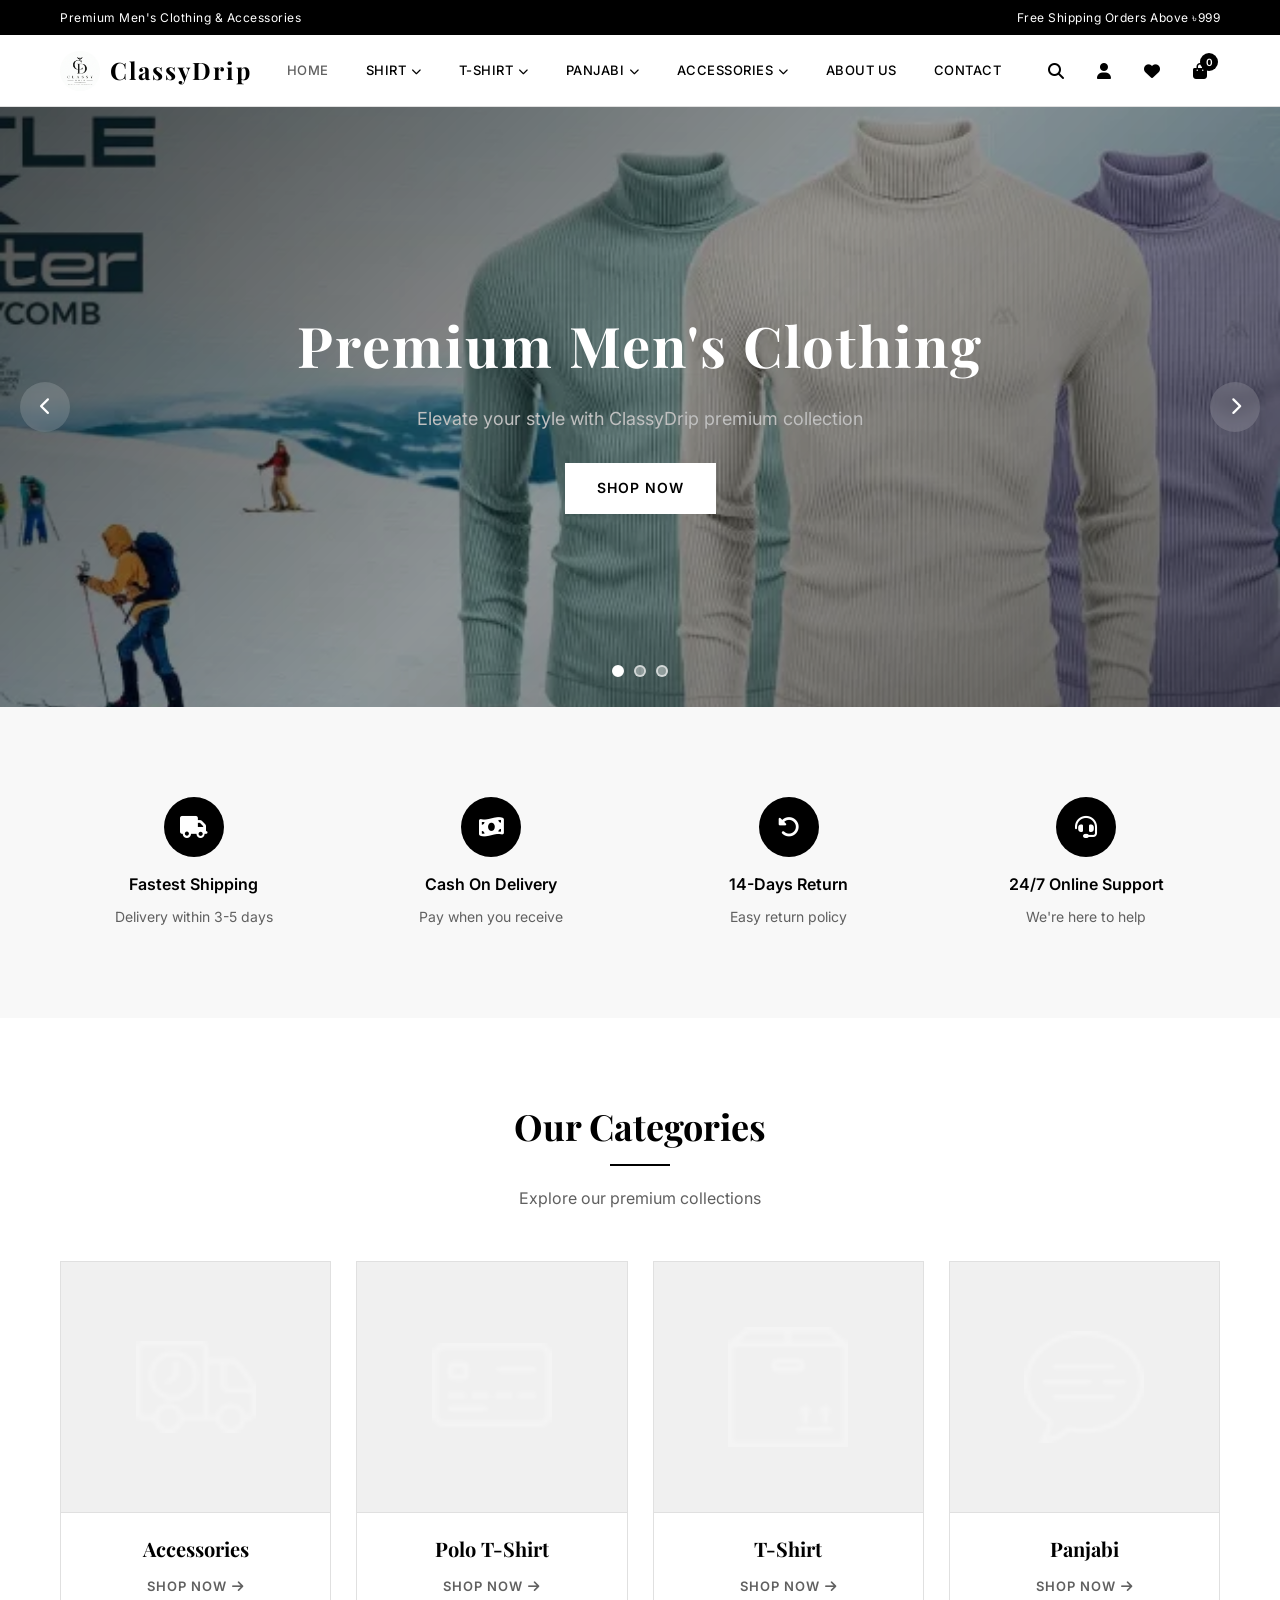
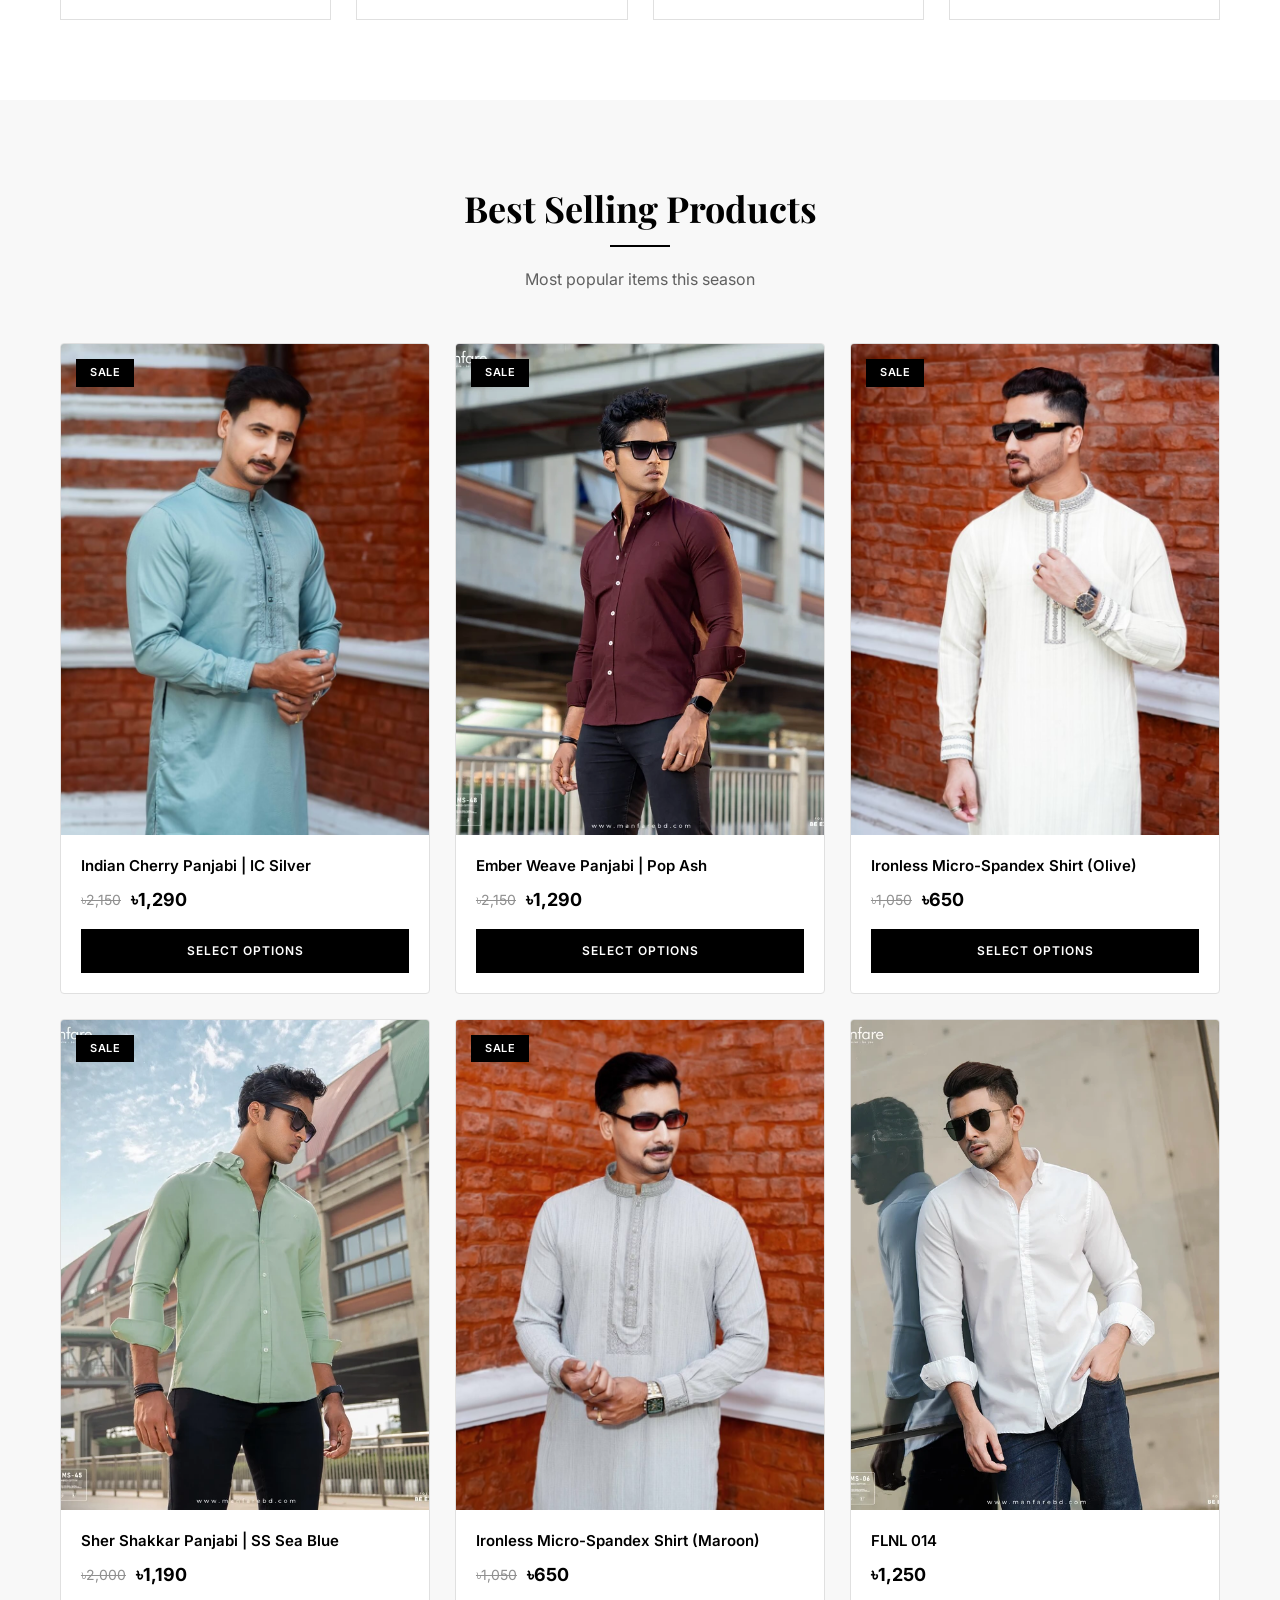
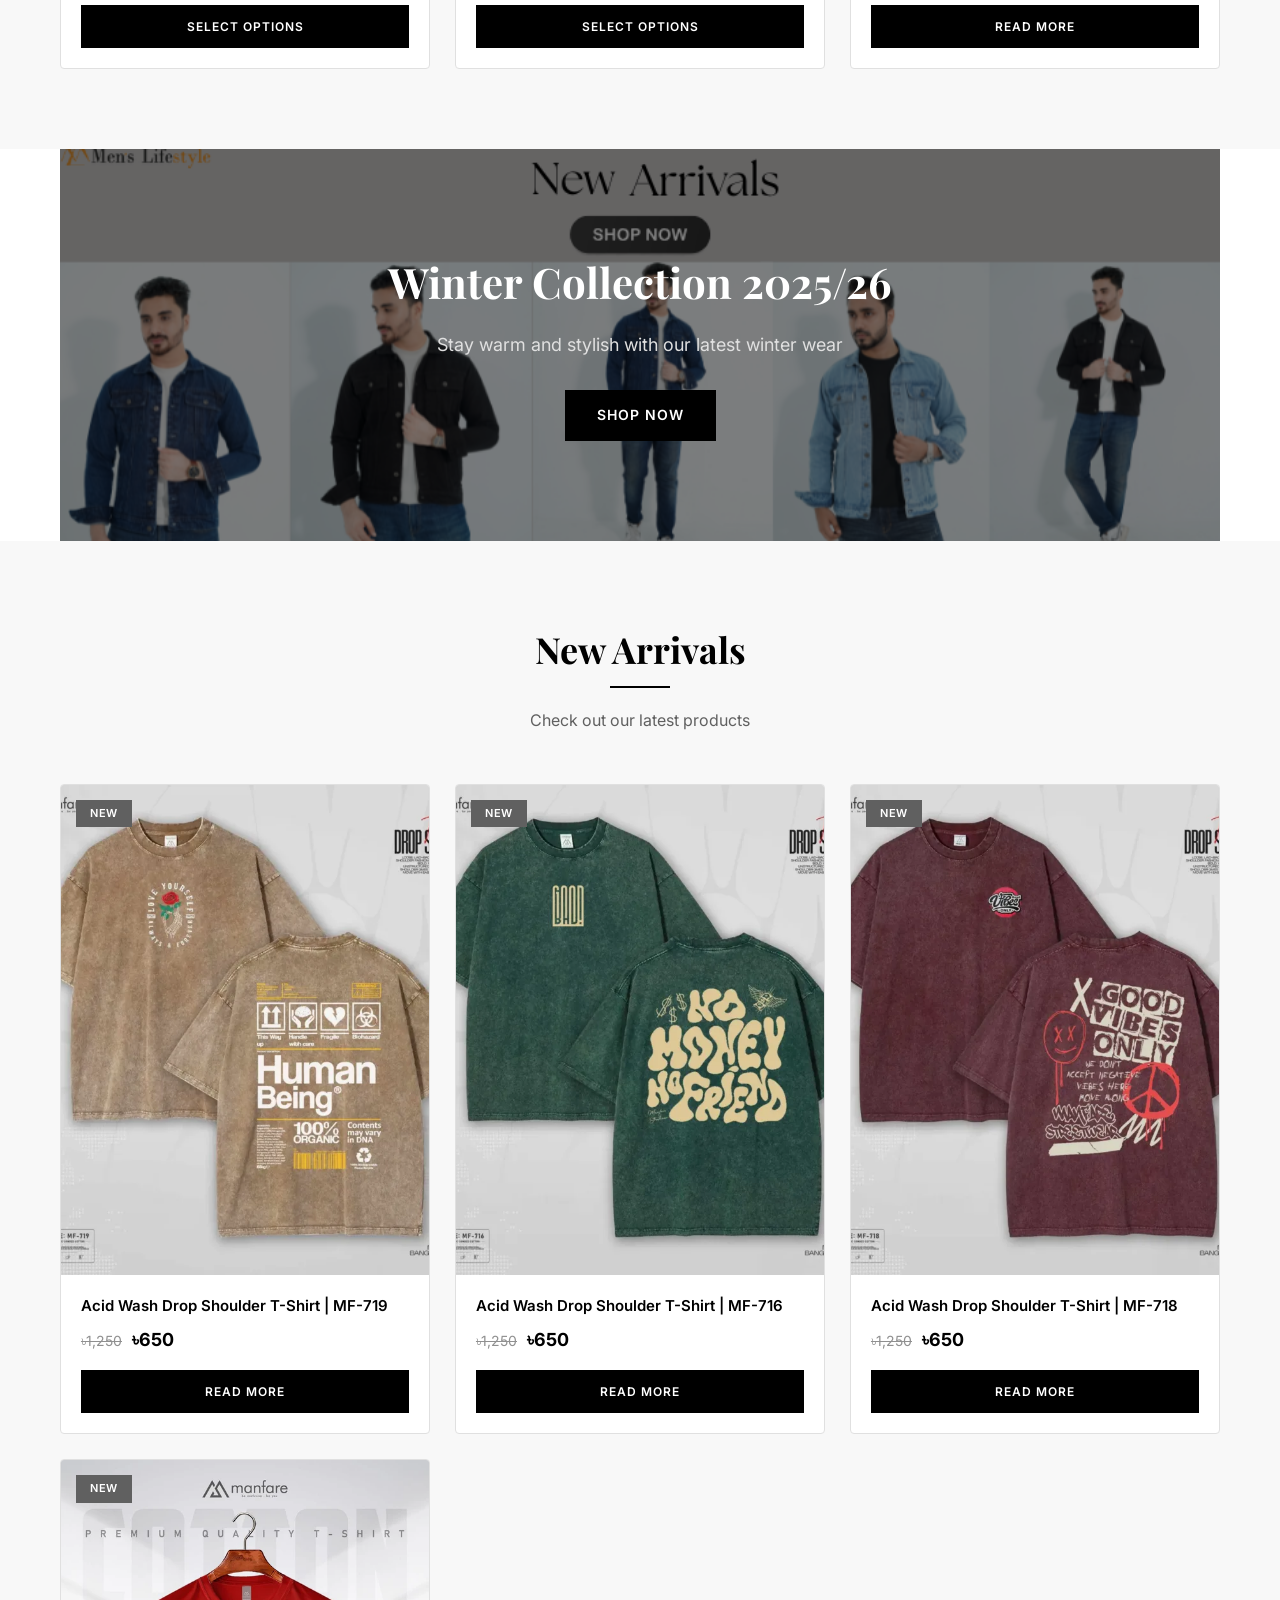
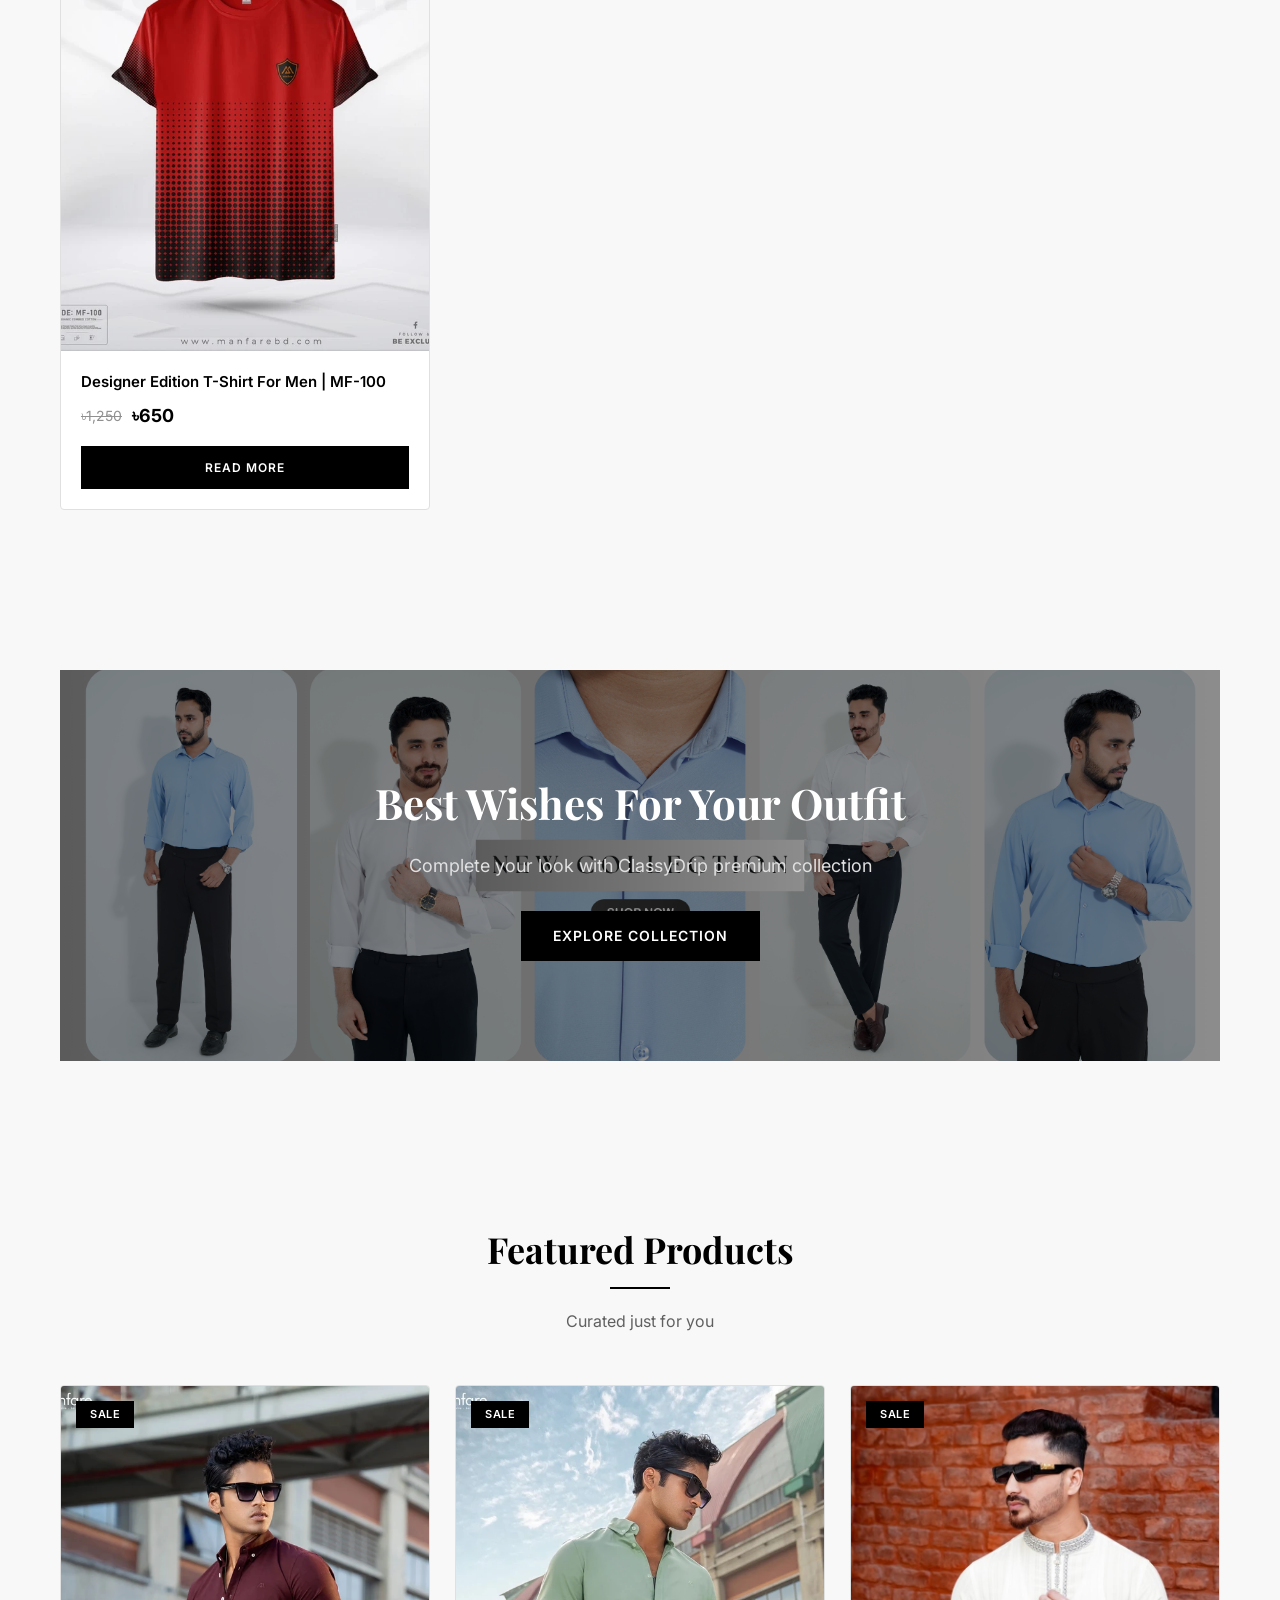
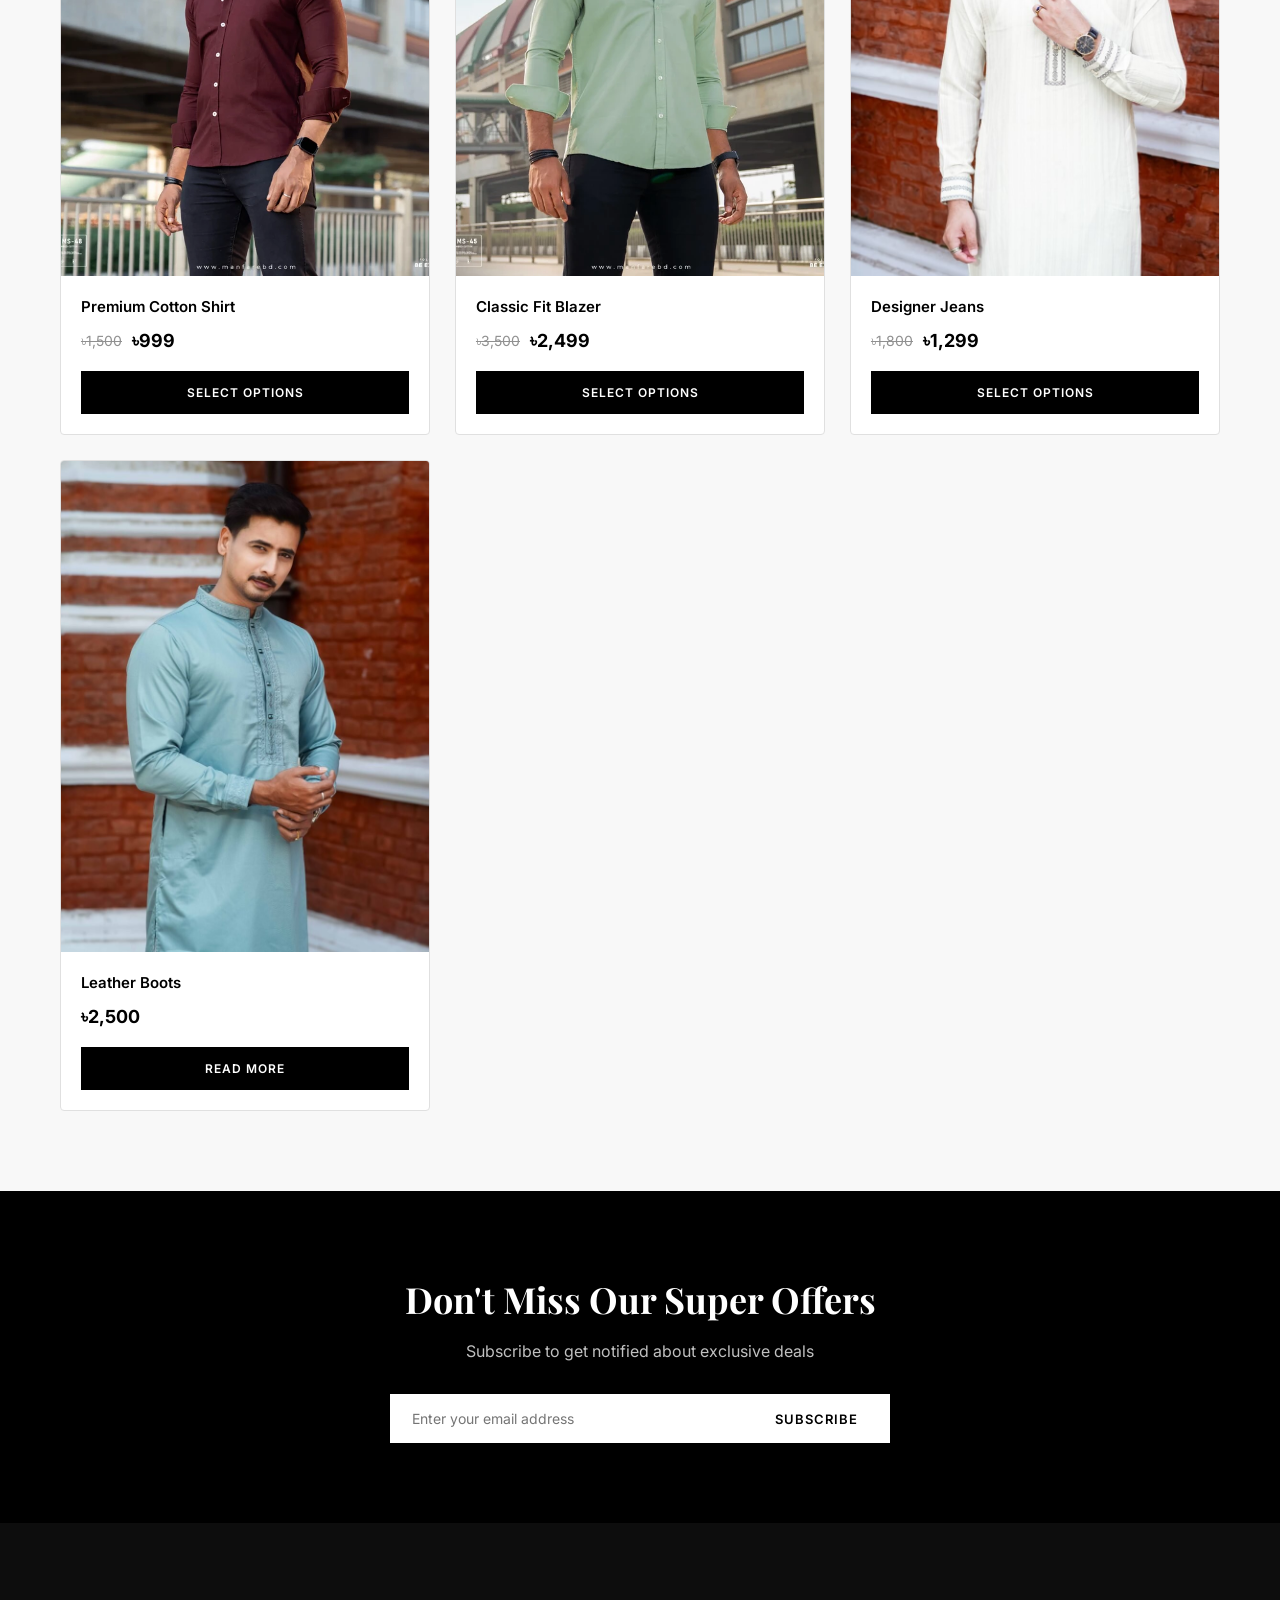
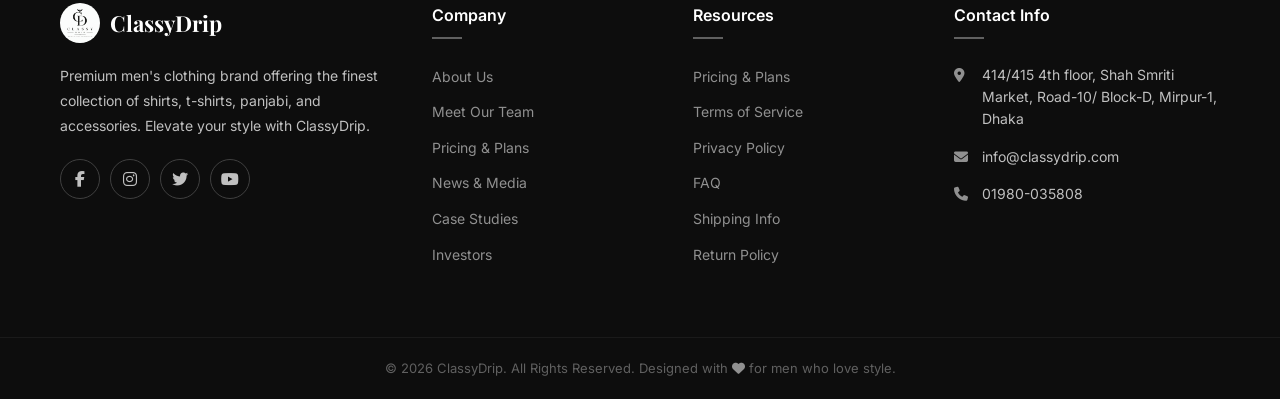
<file: index.html>
<!DOCTYPE html>
<html lang="en">
<head>
<meta charset="UTF-8">
<meta name="viewport" content="width=device-width, initial-scale=1.0">
<title>ClassyDrip - Premium Men's Clothing</title>
<link rel="icon" type="image/jpeg" href="logo.jpg">
<link rel="stylesheet" href="style.css">
<link rel="stylesheet" href="https://cdnjs.cloudflare.com/ajax/libs/font-awesome/6.5.1/css/all.min.css">
<link href="https://fonts.googleapis.com/css2?family=Playfair+Display:wght@400;500;600;700&family=Inter:wght@300;400;500;600;700&display=swap" rel="stylesheet">
</head>
<body>

<div class="top-bar">
  <div class="container">
    <span>Premium Men's Clothing & Accessories</span>
    <span>Free Shipping Orders Above ৳999</span>
  </div>
</div>

<header class="header">
  <div class="container">
    <div class="header-inner">
      <div class="logo">
        <a href="index.html">
          <img src="logo.jpg" alt="ClassyDrip">
          <span class="logo-text">ClassyDrip</span>
        </a>
      </div>
      <nav class="nav-menu">
        <ul>
          <li><a href="index.html" class="active">Home</a></li>
          <li class="dropdown">
            <a href="shop.html">Shirt <i class="fas fa-chevron-down"></i></a>
            <ul class="dropdown-menu">
              <li><a href="shop.html?cat=spandex">Spandex Micro Shirt</a></li>
              <li><a href="shop.html?cat=casual">Casual Print Shirt</a></li>
              <li><a href="shop.html?cat=denim">Denim Shirt</a></li>
              <li><a href="shop.html?cat=solid">Solid Shirt</a></li>
              <li><a href="shop.html?cat=formal">Formal Solid Shirt</a></li>
            </ul>
          </li>
          <li class="dropdown">
            <a href="shop.html">T-Shirt <i class="fas fa-chevron-down"></i></a>
            <ul class="dropdown-menu">
              <li><a href="shop.html?cat=designer">Designer Edition T-Shirt</a></li>
              <li><a href="shop.html?cat=polo">Polo T-Shirt</a></li>
              <li><a href="shop.html?cat=drop">Drop Shoulder T-Shirt</a></li>
            </ul>
          </li>
          <li class="dropdown">
            <a href="shop.html">Panjabi <i class="fas fa-chevron-down"></i></a>
            <ul class="dropdown-menu">
              <li><a href="shop.html?cat=ottoman">Ottoman Heritage Embroidery</a></li>
              <li><a href="shop.html?cat=mughal">Mughal Embroidery Panjabi</a></li>
              <li><a href="shop.html?cat=ember">Ember Weave Panjabi</a></li>
              <li><a href="shop.html?cat=turkish">Turkish Thread Panjabi</a></li>
              <li><a href="shop.html?cat=sher">Sher Shakkar Panjabi</a></li>
              <li><a href="shop.html?cat=ambush">Ambush Cotton Panjabi</a></li>
              <li><a href="shop.html?cat=indian">Indian Cherry Panjabi</a></li>
            </ul>
          </li>
          <li class="dropdown">
            <a href="shop.html">Accessories <i class="fas fa-chevron-down"></i></a>
            <ul class="dropdown-menu">
              <li><a href="shop.html?cat=belt">Belt</a></li>
              <li><a href="shop.html?cat=wallet">Wallet</a></li>
            </ul>
          </li>
          <li><a href="about.html">About Us</a></li>
          <li><a href="contact.html">Contact</a></li>
        </ul>
      </nav>
      <div class="header-actions">
        <a href="#" class="action-icon" title="Search"><i class="fas fa-search"></i></a>
        <a href="#" class="action-icon" title="Account"><i class="fas fa-user"></i></a>
        <a href="#" class="action-icon" title="Wishlist"><i class="fas fa-heart"></i></a>
        <a href="cart.html" class="action-icon cart-icon" title="Cart">
          <i class="fas fa-shopping-bag"></i>
          <span class="cart-count">0</span>
        </a>
      </div>
      <div class="hamburger">
        <span></span>
        <span></span>
        <span></span>
      </div>
    </div>
  </div>
</header>

<section class="hero">
  <div class="hero-slider">
    <div class="slide active" style="background-image: url('images/banner-1.webp');">
      <div class="slide-overlay"></div>
      <div class="slide-content">
        <h1>Premium Men's Clothing</h1>
        <p>Elevate your style with ClassyDrip premium collection</p>
        <a href="shop.html" class="btn btn-white">Shop Now</a>
      </div>
    </div>
    <div class="slide" style="background-image: url('images/banner-4.webp');">
      <div class="slide-overlay"></div>
      <div class="slide-content">
        <h1>New Season Collection</h1>
        <p>Discover the latest trends in men's fashion</p>
        <a href="shop.html" class="btn btn-white">Explore Now</a>
      </div>
    </div>
    <div class="slide" style="background-image: url('images/banner-3.webp');">
      <div class="slide-overlay"></div>
      <div class="slide-content">
        <h1>Premium Quality</h1>
        <p>Experience comfort and style combined</p>
        <a href="shop.html" class="btn btn-white">Shop Collection</a>
      </div>
    </div>
    <button class="slider-btn prev"><i class="fas fa-chevron-left"></i></button>
    <button class="slider-btn next"><i class="fas fa-chevron-right"></i></button>
    <div class="slider-dots"></div>
  </div>
</section>

<section class="features">
  <div class="container">
    <div class="features-grid">
      <div class="feature-item">
        <div class="feature-icon">
          <i class="fas fa-truck"></i>
        </div>
        <h4>Fastest Shipping</h4>
        <p>Delivery within 3-5 days</p>
      </div>
      <div class="feature-item">
        <div class="feature-icon">
          <i class="fas fa-money-bill-wave"></i>
        </div>
        <h4>Cash On Delivery</h4>
        <p>Pay when you receive</p>
      </div>
      <div class="feature-item">
        <div class="feature-icon">
          <i class="fas fa-undo-alt"></i>
        </div>
        <h4>14-Days Return</h4>
        <p>Easy return policy</p>
      </div>
      <div class="feature-item">
        <div class="feature-icon">
          <i class="fas fa-headset"></i>
        </div>
        <h4>24/7 Online Support</h4>
        <p>We're here to help</p>
      </div>
    </div>
  </div>
</section>

<section class="category-section">
  <div class="container">
    <div class="section-header">
      <h2>Our Categories</h2>
      <p>Explore our premium collections</p>
    </div>
    <div class="categories-grid">
      <div class="category-card">
        <div class="category-img">
          <img src="images/accessories-icon.png" alt="Accessories">
        </div>
        <div class="category-info">
          <h3>Accessories</h3>
          <a href="shop.html?cat=accessories" class="shop-link">Shop Now <i class="fas fa-arrow-right"></i></a>
        </div>
      </div>
      <div class="category-card">
        <div class="category-img">
          <img src="images/polo-icon.png" alt="Polo T-Shirt">
        </div>
        <div class="category-info">
          <h3>Polo T-Shirt</h3>
          <a href="shop.html?cat=polo" class="shop-link">Shop Now <i class="fas fa-arrow-right"></i></a>
        </div>
      </div>
      <div class="category-card">
        <div class="category-img">
          <img src="images/tshirt-icon.png" alt="T-Shirt">
        </div>
        <div class="category-info">
          <h3>T-Shirt</h3>
          <a href="shop.html?cat=tshirt" class="shop-link">Shop Now <i class="fas fa-arrow-right"></i></a>
        </div>
      </div>
      <div class="category-card">
        <div class="category-img">
          <img src="images/panjabi-icon.png" alt="Panjabi">
        </div>
        <div class="category-info">
          <h3>Panjabi</h3>
          <a href="shop.html?cat=panjabi" class="shop-link">Shop Now <i class="fas fa-arrow-right"></i></a>
        </div>
      </div>
    </div>
  </div>
</section>

<section class="products-section">
  <div class="container">
    <div class="section-header">
      <h2>Best Selling Products</h2>
      <p>Most popular items this season</p>
    </div>
    <div class="products-grid">
      <div class="product-card">
        <div class="product-image">
          <a href="product.html"><img src="images/indian-cherry-1.jpeg" alt="Indian Cherry Panjabi IC Silver"></a>
          <div class="product-actions">
            <button class="quick-view"><i class="fas fa-eye"></i></button>
            <button class="add-wishlist"><i class="fas fa-heart"></i></button>
          </div>
          <span class="badge sale">Sale</span>
        </div>
        <div class="product-info">
          <h3><a href="product.html">Indian Cherry Panjabi | IC Silver</a></h3>
          <div class="price">
            <span class="old-price">৳2,150</span>
            <span class="new-price">৳1,290</span>
          </div>
          <a href="product.html" class="btn btn-dark add-to-cart">Select Options</a>
        </div>
      </div>
      <div class="product-card">
        <div class="product-image">
          <a href="product.html"><img src="images/ember-weave-1.webp" alt="Ember Weave Panjabi Pop Ash"></a>
          <div class="product-actions">
            <button class="quick-view"><i class="fas fa-eye"></i></button>
            <button class="add-wishlist"><i class="fas fa-heart"></i></button>
          </div>
          <span class="badge sale">Sale</span>
        </div>
        <div class="product-info">
          <h3><a href="product.html">Ember Weave Panjabi | Pop Ash</a></h3>
          <div class="price">
            <span class="old-price">৳2,150</span>
            <span class="new-price">৳1,290</span>
          </div>
          <a href="product.html" class="btn btn-dark add-to-cart">Select Options</a>
        </div>
      </div>
      <div class="product-card">
        <div class="product-image">
          <a href="product.html"><img src="images/spandex-olive-1.jpeg" alt="Ironless Micro-Spandex Shirt Olive"></a>
          <div class="product-actions">
            <button class="quick-view"><i class="fas fa-eye"></i></button>
            <button class="add-wishlist"><i class="fas fa-heart"></i></button>
          </div>
          <span class="badge sale">Sale</span>
        </div>
        <div class="product-info">
          <h3><a href="product.html">Ironless Micro-Spandex Shirt (Olive)</a></h3>
          <div class="price">
            <span class="old-price">৳1,050</span>
            <span class="new-price">৳650</span>
          </div>
          <a href="product.html" class="btn btn-dark add-to-cart">Select Options</a>
        </div>
      </div>
      <div class="product-card">
        <div class="product-image">
          <a href="product.html"><img src="images/sher-shakkar-1.webp" alt="Sher Shakkar Panjabi SS Sea Blue"></a>
          <div class="product-actions">
            <button class="quick-view"><i class="fas fa-eye"></i></button>
            <button class="add-wishlist"><i class="fas fa-heart"></i></button>
          </div>
          <span class="badge sale">Sale</span>
        </div>
        <div class="product-info">
          <h3><a href="product.html">Sher Shakkar Panjabi | SS Sea Blue</a></h3>
          <div class="price">
            <span class="old-price">৳2,000</span>
            <span class="new-price">৳1,190</span>
          </div>
          <a href="product.html" class="btn btn-dark add-to-cart">Select Options</a>
        </div>
      </div>
      <div class="product-card">
        <div class="product-image">
          <a href="product.html"><img src="images/spandex-maroon-1.jpeg" alt="Ironless Micro-Spandex Shirt Maroon"></a>
          <div class="product-actions">
            <button class="quick-view"><i class="fas fa-eye"></i></button>
            <button class="add-wishlist"><i class="fas fa-heart"></i></button>
          </div>
          <span class="badge sale">Sale</span>
        </div>
        <div class="product-info">
          <h3><a href="product.html">Ironless Micro-Spandex Shirt (Maroon)</a></h3>
          <div class="price">
            <span class="old-price">৳1,050</span>
            <span class="new-price">৳650</span>
          </div>
          <a href="product.html" class="btn btn-dark add-to-cart">Select Options</a>
        </div>
      </div>
      <div class="product-card">
        <div class="product-image">
          <a href="product.html"><img src="images/flnl-1.webp" alt="FLNL 014"></a>
          <div class="product-actions">
            <button class="quick-view"><i class="fas fa-eye"></i></button>
            <button class="add-wishlist"><i class="fas fa-heart"></i></button>
          </div>
        </div>
        <div class="product-info">
          <h3><a href="product.html">FLNL 014</a></h3>
          <div class="price">
            <span class="new-price">৳1,250</span>
          </div>
          <a href="product.html" class="btn btn-dark add-to-cart">Read More</a>
        </div>
      </div>
    </div>
  </div>
</section>

<section class="banner-section">
  <div class="container">
    <div class="banner" style="background-image: url('images/winter-banner.png'); background-size: cover; background-position: center;">
      <div class="banner-overlay"></div>
      <div class="banner-content">
        <h2>Winter Collection 2025/26</h2>
        <p>Stay warm and stylish with our latest winter wear</p>
        <a href="shop.html" class="btn btn-dark">Shop Now</a>
      </div>
    </div>
  </div>
</section>

<section class="products-section">
  <div class="container">
    <div class="section-header">
      <h2>New Arrivals</h2>
      <p>Check out our latest products</p>
    </div>
    <div class="products-grid">
      <div class="product-card">
        <div class="product-image">
          <a href="product.html"><img src="images/mf-719.webp" alt="Acid Wash Drop Shoulder T-Shirt MF-719"></a>
          <div class="product-actions">
            <button class="quick-view"><i class="fas fa-eye"></i></button>
            <button class="add-wishlist"><i class="fas fa-heart"></i></button>
          </div>
          <span class="badge new">New</span>
        </div>
        <div class="product-info">
          <h3><a href="product.html">Acid Wash Drop Shoulder T-Shirt | MF-719</a></h3>
          <div class="price">
            <span class="old-price">৳1,250</span>
            <span class="new-price">৳650</span>
          </div>
          <a href="product.html" class="btn btn-dark add-to-cart">Read More</a>
        </div>
      </div>
      <div class="product-card">
        <div class="product-image">
          <a href="product.html"><img src="images/mf-716.webp" alt="Acid Wash Drop Shoulder T-Shirt MF-716"></a>
          <div class="product-actions">
            <button class="quick-view"><i class="fas fa-eye"></i></button>
            <button class="add-wishlist"><i class="fas fa-heart"></i></button>
          </div>
          <span class="badge new">New</span>
        </div>
        <div class="product-info">
          <h3><a href="product.html">Acid Wash Drop Shoulder T-Shirt | MF-716</a></h3>
          <div class="price">
            <span class="old-price">৳1,250</span>
            <span class="new-price">৳650</span>
          </div>
          <a href="product.html" class="btn btn-dark add-to-cart">Read More</a>
        </div>
      </div>
      <div class="product-card">
        <div class="product-image">
          <a href="product.html"><img src="images/mf-718.webp" alt="Acid Wash Drop Shoulder T-Shirt MF-718"></a>
          <div class="product-actions">
            <button class="quick-view"><i class="fas fa-eye"></i></button>
            <button class="add-wishlist"><i class="fas fa-heart"></i></button>
          </div>
          <span class="badge new">New</span>
        </div>
        <div class="product-info">
          <h3><a href="product.html">Acid Wash Drop Shoulder T-Shirt | MF-718</a></h3>
          <div class="price">
            <span class="old-price">৳1,250</span>
            <span class="new-price">৳650</span>
          </div>
          <a href="product.html" class="btn btn-dark add-to-cart">Read More</a>
        </div>
      </div>
      <div class="product-card">
        <div class="product-image">
          <a href="product.html"><img src="images/mf-100.webp" alt="Designer Edition T-Shirt MF-100"></a>
          <div class="product-actions">
            <button class="quick-view"><i class="fas fa-eye"></i></button>
            <button class="add-wishlist"><i class="fas fa-heart"></i></button>
          </div>
          <span class="badge new">New</span>
        </div>
        <div class="product-info">
          <h3><a href="product.html">Designer Edition T-Shirt For Men | MF-100</a></h3>
          <div class="price">
            <span class="old-price">৳1,250</span>
            <span class="new-price">৳650</span>
          </div>
          <a href="product.html" class="btn btn-dark add-to-cart">Read More</a>
        </div>
      </div>
    </div>
  </div>
</section>

<section class="cta-section">
  <div class="container">
    <div class="cta-banner" style="background-image: url('images/featured-banner.png'); background-size: cover; background-position: center;">
      <div class="cta-overlay"></div>
      <div class="cta-content">
        <h2>Best Wishes For Your Outfit</h2>
        <p>Complete your look with ClassyDrip premium collection</p>
        <a href="shop.html" class="btn btn-dark">Explore Collection</a>
      </div>
    </div>
  </div>
</section>

<section class="products-section">
  <div class="container">
    <div class="section-header">
      <h2>Featured Products</h2>
      <p>Curated just for you</p>
    </div>
    <div class="products-grid">
      <div class="product-card">
        <div class="product-image">
          <a href="product.html"><img src="images/ember-weave-1.webp" alt="Premium Cotton Shirt"></a>
          <div class="product-actions">
            <button class="quick-view"><i class="fas fa-eye"></i></button>
            <button class="add-wishlist"><i class="fas fa-heart"></i></button>
          </div>
          <span class="badge sale">Sale</span>
        </div>
        <div class="product-info">
          <h3><a href="product.html">Premium Cotton Shirt</a></h3>
          <div class="price">
            <span class="old-price">৳1,500</span>
            <span class="new-price">৳999</span>
          </div>
          <a href="product.html" class="btn btn-dark add-to-cart">Select Options</a>
        </div>
      </div>
      <div class="product-card">
        <div class="product-image">
          <a href="product.html"><img src="images/sher-shakkar-1.webp" alt="Classic Fit Blazer"></a>
          <div class="product-actions">
            <button class="quick-view"><i class="fas fa-eye"></i></button>
            <button class="add-wishlist"><i class="fas fa-heart"></i></button>
          </div>
          <span class="badge sale">Sale</span>
        </div>
        <div class="product-info">
          <h3><a href="product.html">Classic Fit Blazer</a></h3>
          <div class="price">
            <span class="old-price">৳3,500</span>
            <span class="new-price">৳2,499</span>
          </div>
          <a href="product.html" class="btn btn-dark add-to-cart">Select Options</a>
        </div>
      </div>
      <div class="product-card">
        <div class="product-image">
          <a href="product.html"><img src="images/spandex-olive-1.jpeg" alt="Designer Jeans"></a>
          <div class="product-actions">
            <button class="quick-view"><i class="fas fa-eye"></i></button>
            <button class="add-wishlist"><i class="fas fa-heart"></i></button>
          </div>
          <span class="badge sale">Sale</span>
        </div>
        <div class="product-info">
          <h3><a href="product.html">Designer Jeans</a></h3>
          <div class="price">
            <span class="old-price">৳1,800</span>
            <span class="new-price">৳1,299</span>
          </div>
          <a href="product.html" class="btn btn-dark add-to-cart">Select Options</a>
        </div>
      </div>
      <div class="product-card">
        <div class="product-image">
          <a href="product.html"><img src="images/indian-cherry-1.jpeg" alt="Leather Boots"></a>
          <div class="product-actions">
            <button class="quick-view"><i class="fas fa-eye"></i></button>
            <button class="add-wishlist"><i class="fas fa-heart"></i></button>
          </div>
        </div>
        <div class="product-info">
          <h3><a href="product.html">Leather Boots</a></h3>
          <div class="price">
            <span class="new-price">৳2,500</span>
          </div>
          <a href="product.html" class="btn btn-dark add-to-cart">Read More</a>
        </div>
      </div>
    </div>
  </div>
</section>

<section class="newsletter">
  <div class="container">
    <div class="newsletter-content">
      <h2>Don't Miss Our Super Offers</h2>
      <p>Subscribe to get notified about exclusive deals</p>
      <form class="newsletter-form">
        <input type="email" placeholder="Enter your email address" required>
        <button type="submit" class="btn btn-dark">Subscribe</button>
      </form>
    </div>
  </div>
</section>

<footer class="footer">
  <div class="container">
    <div class="footer-grid">
      <div class="footer-col brand-col">
        <div class="footer-logo">
          <img src="logo.jpg" alt="ClassyDrip">
          <span>ClassyDrip</span>
        </div>
        <p>Premium men's clothing brand offering the finest collection of shirts, t-shirts, panjabi, and accessories. Elevate your style with ClassyDrip.</p>
        <div class="social-links">
          <a href="https://www.facebook.com/profile.php?id=61584997898387" target="_blank" title="Facebook"><i class="fab fa-facebook-f"></i></a>
          <a href="#" title="Instagram"><i class="fab fa-instagram"></i></a>
          <a href="#" title="Twitter"><i class="fab fa-twitter"></i></a>
          <a href="#" title="YouTube"><i class="fab fa-youtube"></i></a>
        </div>
      </div>
      <div class="footer-col">
        <h4>Company</h4>
        <ul>
          <li><a href="about.html">About Us</a></li>
          <li><a href="#">Meet Our Team</a></li>
          <li><a href="#">Pricing & Plans</a></li>
          <li><a href="#">News & Media</a></li>
          <li><a href="#">Case Studies</a></li>
          <li><a href="#">Investors</a></li>
        </ul>
      </div>
      <div class="footer-col">
        <h4>Resources</h4>
        <ul>
          <li><a href="#">Pricing & Plans</a></li>
          <li><a href="#">Terms of Service</a></li>
          <li><a href="#">Privacy Policy</a></li>
          <li><a href="#">FAQ</a></li>
          <li><a href="#">Shipping Info</a></li>
          <li><a href="#">Return Policy</a></li>
        </ul>
      </div>
      <div class="footer-col">
        <h4>Contact Info</h4>
        <div class="contact-info">
          <div class="contact-item">
            <i class="fas fa-map-marker-alt"></i>
            <p>414/415 4th floor, Shah Smriti Market, Road-10/ Block-D, Mirpur-1, Dhaka</p>
          </div>
          <div class="contact-item">
            <i class="fas fa-envelope"></i>
            <p>info@classydrip.com</p>
          </div>
          <div class="contact-item">
            <i class="fas fa-phone"></i>
            <p>01980-035808</p>
          </div>
        </div>
      </div>
    </div>
  </div>
  <div class="footer-bottom">
    <div class="container">
      <p>&copy; 2026 ClassyDrip. All Rights Reserved. Designed with <i class="fas fa-heart"></i> for men who love style.</p>
    </div>
  </div>
</footer>

<a href="#" class="back-to-top"><i class="fas fa-arrow-up"></i></a>

<div class="mobile-menu-overlay"></div>
<div class="mobile-menu">
  <div class="mobile-menu-header">
    <div class="mobile-logo">
      <img src="logo.jpg" alt="ClassyDrip">
      <span>ClassyDrip</span>
    </div>
    <button class="close-menu"><i class="fas fa-times"></i></button>
  </div>
  <ul class="mobile-nav">
    <li><a href="index.html">Home</a></li>
    <li class="has-submenu">
      <a href="#">Shirt <i class="fas fa-chevron-down"></i></a>
      <ul class="submenu">
        <li><a href="shop.html?cat=spandex">Spandex Micro Shirt</a></li>
        <li><a href="shop.html?cat=casual">Casual Print Shirt</a></li>
        <li><a href="shop.html?cat=denim">Denim Shirt</a></li>
        <li><a href="shop.html?cat=solid">Solid Shirt</a></li>
        <li><a href="shop.html?cat=formal">Formal Solid Shirt</a></li>
      </ul>
    </li>
    <li class="has-submenu">
      <a href="#">T-Shirt <i class="fas fa-chevron-down"></i></a>
      <ul class="submenu">
        <li><a href="shop.html?cat=designer">Designer Edition T-Shirt</a></li>
        <li><a href="shop.html?cat=polo">Polo T-Shirt</a></li>
        <li><a href="shop.html?cat=drop">Drop Shoulder T-Shirt</a></li>
      </ul>
    </li>
    <li class="has-submenu">
      <a href="#">Panjabi <i class="fas fa-chevron-down"></i></a>
      <ul class="submenu">
        <li><a href="shop.html?cat=ottoman">Ottoman Heritage Embroidery</a></li>
        <li><a href="shop.html?cat=mughal">Mughal Embroidery Panjabi</a></li>
        <li><a href="shop.html?cat=ember">Ember Weave Panjabi</a></li>
        <li><a href="shop.html?cat=turkish">Turkish Thread Panjabi</a></li>
        <li><a href="shop.html?cat=sher">Sher Shakkar Panjabi</a></li>
        <li><a href="shop.html?cat=ambush">Ambush Cotton Panjabi</a></li>
        <li><a href="shop.html?cat=indian">Indian Cherry Panjabi</a></li>
      </ul>
    </li>
    <li class="has-submenu">
      <a href="#">Accessories <i class="fas fa-chevron-down"></i></a>
      <ul class="submenu">
        <li><a href="shop.html?cat=belt">Belt</a></li>
        <li><a href="shop.html?cat=wallet">Wallet</a></li>
      </ul>
    </li>
    <li><a href="about.html">About Us</a></li>
    <li><a href="contact.html">Contact</a></li>
  </ul>
  <div class="mobile-menu-social">
    <a href="https://www.facebook.com/profile.php?id=61584997898387" target="_blank"><i class="fab fa-facebook-f"></i></a>
    <a href="#"><i class="fab fa-instagram"></i></a>
    <a href="#"><i class="fab fa-twitter"></i></a>
  </div>
</div>

<script src="script.js"></script>
</body>
</html>
</file>
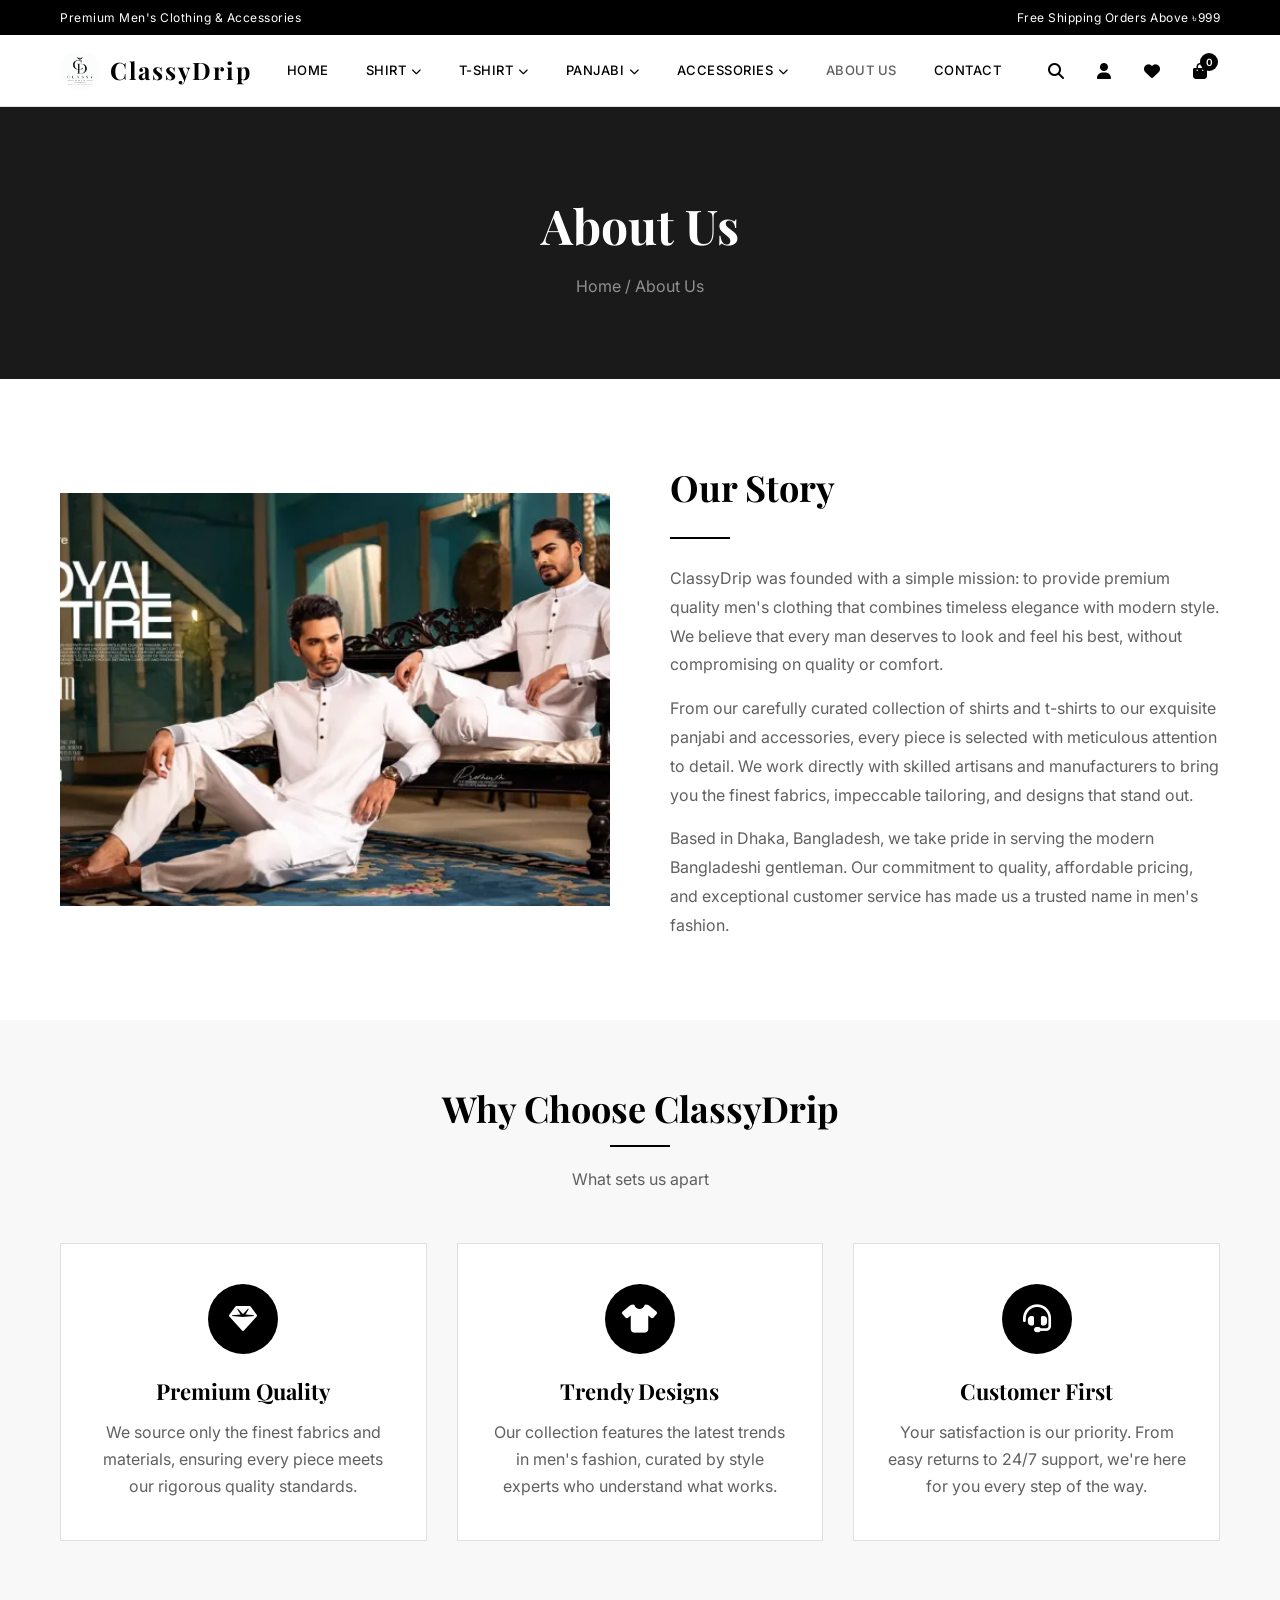
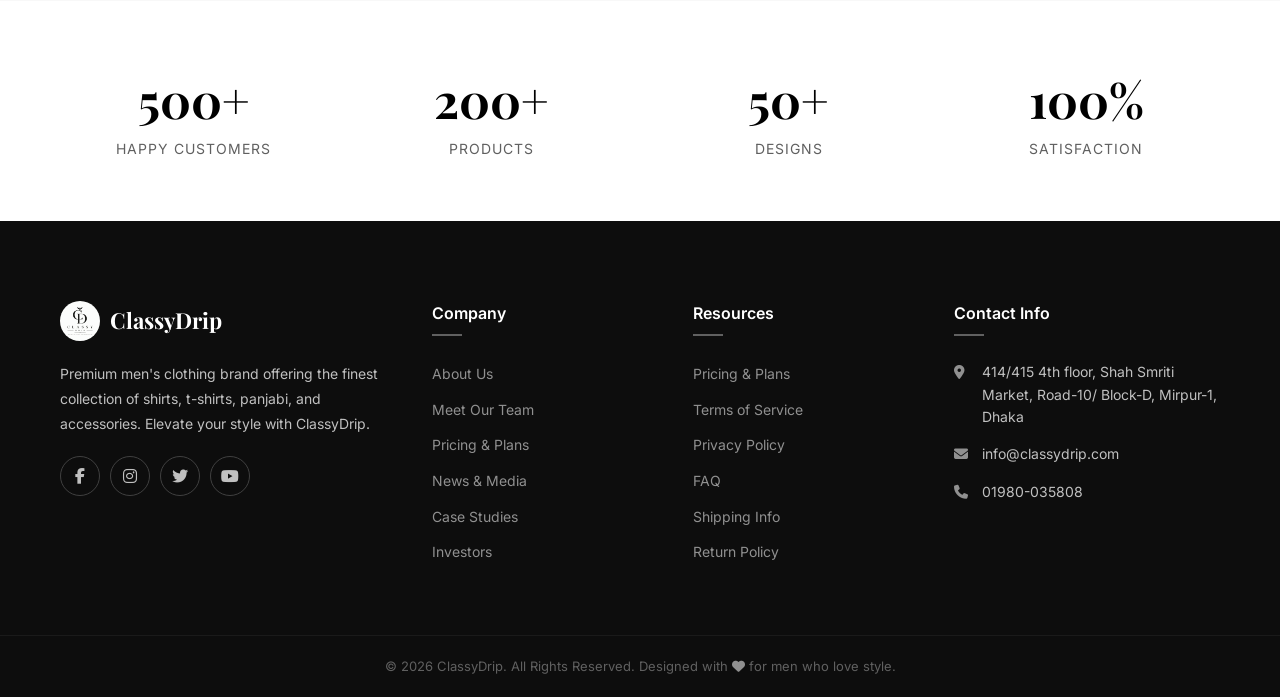
<file: about.html>
<!DOCTYPE html>
<html lang="en">
<head>
<meta charset="UTF-8">
<meta name="viewport" content="width=device-width, initial-scale=1.0">
<title>About Us - ClassyDrip Premium Men's Clothing</title>
<link rel="icon" type="image/jpeg" href="logo.jpg">
<link rel="stylesheet" href="style.css">
<link rel="stylesheet" href="https://cdnjs.cloudflare.com/ajax/libs/font-awesome/6.5.1/css/all.min.css">
<link href="https://fonts.googleapis.com/css2?family=Playfair+Display:wght@400;500;600;700&family=Inter:wght@300;400;500;600;700&display=swap" rel="stylesheet">
</head>
<body>

<div class="top-bar">
  <div class="container">
    <span>Premium Men's Clothing & Accessories</span>
    <span>Free Shipping Orders Above ৳999</span>
  </div>
</div>

<header class="header">
  <div class="container">
    <div class="header-inner">
      <div class="logo">
        <a href="index.html">
          <img src="logo.jpg" alt="ClassyDrip">
          <span class="logo-text">ClassyDrip</span>
        </a>
      </div>
      <nav class="nav-menu">
        <ul>
          <li><a href="index.html">Home</a></li>
          <li class="dropdown">
            <a href="shop.html">Shirt <i class="fas fa-chevron-down"></i></a>
            <ul class="dropdown-menu">
              <li><a href="shop.html?cat=spandex">Spandex Micro Shirt</a></li>
              <li><a href="shop.html?cat=casual">Casual Print Shirt</a></li>
              <li><a href="shop.html?cat=denim">Denim Shirt</a></li>
              <li><a href="shop.html?cat=solid">Solid Shirt</a></li>
              <li><a href="shop.html?cat=formal">Formal Solid Shirt</a></li>
            </ul>
          </li>
          <li class="dropdown">
            <a href="shop.html">T-Shirt <i class="fas fa-chevron-down"></i></a>
            <ul class="dropdown-menu">
              <li><a href="shop.html?cat=designer">Designer Edition T-Shirt</a></li>
              <li><a href="shop.html?cat=polo">Polo T-Shirt</a></li>
              <li><a href="shop.html?cat=drop">Drop Shoulder T-Shirt</a></li>
            </ul>
          </li>
          <li class="dropdown">
            <a href="shop.html">Panjabi <i class="fas fa-chevron-down"></i></a>
            <ul class="dropdown-menu">
              <li><a href="shop.html?cat=ottoman">Ottoman Heritage Embroidery</a></li>
              <li><a href="shop.html?cat=mughal">Mughal Embroidery Panjabi</a></li>
              <li><a href="shop.html?cat=ember">Ember Weave Panjabi</a></li>
              <li><a href="shop.html?cat=turkish">Turkish Thread Panjabi</a></li>
              <li><a href="shop.html?cat=sher">Sher Shakkar Panjabi</a></li>
              <li><a href="shop.html?cat=ambush">Ambush Cotton Panjabi</a></li>
              <li><a href="shop.html?cat=indian">Indian Cherry Panjabi</a></li>
            </ul>
          </li>
          <li class="dropdown">
            <a href="shop.html">Accessories <i class="fas fa-chevron-down"></i></a>
            <ul class="dropdown-menu">
              <li><a href="shop.html?cat=belt">Belt</a></li>
              <li><a href="shop.html?cat=wallet">Wallet</a></li>
            </ul>
          </li>
          <li><a href="about.html" class="active">About Us</a></li>
          <li><a href="contact.html">Contact</a></li>
        </ul>
      </nav>
      <div class="header-actions">
        <a href="#" class="action-icon" title="Search"><i class="fas fa-search"></i></a>
        <a href="#" class="action-icon" title="Account"><i class="fas fa-user"></i></a>
        <a href="#" class="action-icon" title="Wishlist"><i class="fas fa-heart"></i></a>
        <a href="cart.html" class="action-icon cart-icon" title="Cart">
          <i class="fas fa-shopping-bag"></i>
          <span class="cart-count">0</span>
        </a>
      </div>
      <div class="hamburger">
        <span></span>
        <span></span>
        <span></span>
      </div>
    </div>
  </div>
</header>

<section class="page-banner" style="background: #1a1a1a;">
  <div class="container">
    <h1>About Us</h1>
    <p>Home / About Us</p>
  </div>
</section>

<section style="padding: 80px 0;">
  <div class="container">
    <div class="about-grid">
      <div>
        <img src="images/banner-2.webp" alt="About ClassyDrip">
      </div>
      <div>
        <h2 style="font-family: var(--font-secondary); font-size: 36px; margin-bottom: 20px;">Our Story</h2>
        <div style="width: 60px; height: 2px; background: #000; margin-bottom: 25px;"></div>
        <p style="color: #606060; line-height: 1.8; margin-bottom: 15px;">ClassyDrip was founded with a simple mission: to provide premium quality men's clothing that combines timeless elegance with modern style. We believe that every man deserves to look and feel his best, without compromising on quality or comfort.</p>
        <p style="color: #606060; line-height: 1.8; margin-bottom: 15px;">From our carefully curated collection of shirts and t-shirts to our exquisite panjabi and accessories, every piece is selected with meticulous attention to detail. We work directly with skilled artisans and manufacturers to bring you the finest fabrics, impeccable tailoring, and designs that stand out.</p>
        <p style="color: #606060; line-height: 1.8;">Based in Dhaka, Bangladesh, we take pride in serving the modern Bangladeshi gentleman. Our commitment to quality, affordable pricing, and exceptional customer service has made us a trusted name in men's fashion.</p>
      </div>
    </div>
  </div>
</section>

<section style="padding: 60px 0; background: #f8f8f8;">
  <div class="container">
    <div class="section-header">
      <h2>Why Choose ClassyDrip</h2>
      <p>What sets us apart</p>
    </div>
    <div class="about-features">
      <div class="feature-card" style="text-align: center; padding: 40px 30px; background: #fff; border: 1px solid #e0e0e0;">
        <div class="feature-icon-lg" style="width: 70px; height: 70px; background: #000; border-radius: 50%; display: flex; align-items: center; justify-content: center; margin: 0 auto 20px; font-size: 28px; color: #fff;">
          <i class="fas fa-gem"></i>
        </div>
        <h3 style="font-family: var(--font-secondary); font-size: 22px; margin-bottom: 10px;">Premium Quality</h3>
        <p style="color: #606060; line-height: 1.7;">We source only the finest fabrics and materials, ensuring every piece meets our rigorous quality standards.</p>
      </div>
      <div class="feature-card" style="text-align: center; padding: 40px 30px; background: #fff; border: 1px solid #e0e0e0;">
        <div class="feature-icon-lg" style="width: 70px; height: 70px; background: #000; border-radius: 50%; display: flex; align-items: center; justify-content: center; margin: 0 auto 20px; font-size: 28px; color: #fff;">
          <i class="fas fa-tshirt"></i>
        </div>
        <h3 style="font-family: var(--font-secondary); font-size: 22px; margin-bottom: 10px;">Trendy Designs</h3>
        <p style="color: #606060; line-height: 1.7;">Our collection features the latest trends in men's fashion, curated by style experts who understand what works.</p>
      </div>
      <div class="feature-card" style="text-align: center; padding: 40px 30px; background: #fff; border: 1px solid #e0e0e0;">
        <div class="feature-icon-lg" style="width: 70px; height: 70px; background: #000; border-radius: 50%; display: flex; align-items: center; justify-content: center; margin: 0 auto 20px; font-size: 28px; color: #fff;">
          <i class="fas fa-headset"></i>
        </div>
        <h3 style="font-family: var(--font-secondary); font-size: 22px; margin-bottom: 10px;">Customer First</h3>
        <p style="color: #606060; line-height: 1.7;">Your satisfaction is our priority. From easy returns to 24/7 support, we're here for you every step of the way.</p>
      </div>
    </div>
  </div>
</section>

<section style="padding: 60px 0;">
  <div class="container">
    <div class="about-stats">
      <div>
        <h2 style="font-family: var(--font-secondary); font-size: 48px; font-weight: 700;">500+</h2>
        <p style="color: #606060; font-size: 14px; text-transform: uppercase; letter-spacing: 1px;">Happy Customers</p>
      </div>
      <div>
        <h2 style="font-family: var(--font-secondary); font-size: 48px; font-weight: 700;">200+</h2>
        <p style="color: #606060; font-size: 14px; text-transform: uppercase; letter-spacing: 1px;">Products</p>
      </div>
      <div>
        <h2 style="font-family: var(--font-secondary); font-size: 48px; font-weight: 700;">50+</h2>
        <p style="color: #606060; font-size: 14px; text-transform: uppercase; letter-spacing: 1px;">Designs</p>
      </div>
      <div>
        <h2 style="font-family: var(--font-secondary); font-size: 48px; font-weight: 700;">100%</h2>
        <p style="color: #606060; font-size: 14px; text-transform: uppercase; letter-spacing: 1px;">Satisfaction</p>
      </div>
    </div>
  </div>
</section>

<footer class="footer">
  <div class="container">
    <div class="footer-grid">
      <div class="footer-col brand-col">
        <div class="footer-logo">
          <img src="logo.jpg" alt="ClassyDrip">
          <span>ClassyDrip</span>
        </div>
        <p>Premium men's clothing brand offering the finest collection of shirts, t-shirts, panjabi, and accessories. Elevate your style with ClassyDrip.</p>
        <div class="social-links">
          <a href="https://www.facebook.com/profile.php?id=61584997898387" target="_blank" title="Facebook"><i class="fab fa-facebook-f"></i></a>
          <a href="#" title="Instagram"><i class="fab fa-instagram"></i></a>
          <a href="#" title="Twitter"><i class="fab fa-twitter"></i></a>
          <a href="#" title="YouTube"><i class="fab fa-youtube"></i></a>
        </div>
      </div>
      <div class="footer-col">
        <h4>Company</h4>
        <ul>
          <li><a href="about.html">About Us</a></li>
          <li><a href="#">Meet Our Team</a></li>
          <li><a href="#">Pricing & Plans</a></li>
          <li><a href="#">News & Media</a></li>
          <li><a href="#">Case Studies</a></li>
          <li><a href="#">Investors</a></li>
        </ul>
      </div>
      <div class="footer-col">
        <h4>Resources</h4>
        <ul>
          <li><a href="#">Pricing & Plans</a></li>
          <li><a href="#">Terms of Service</a></li>
          <li><a href="#">Privacy Policy</a></li>
          <li><a href="#">FAQ</a></li>
          <li><a href="#">Shipping Info</a></li>
          <li><a href="#">Return Policy</a></li>
        </ul>
      </div>
      <div class="footer-col">
        <h4>Contact Info</h4>
        <div class="contact-info">
          <div class="contact-item">
            <i class="fas fa-map-marker-alt"></i>
            <p>414/415 4th floor, Shah Smriti Market, Road-10/ Block-D, Mirpur-1, Dhaka</p>
          </div>
          <div class="contact-item">
            <i class="fas fa-envelope"></i>
            <p>info@classydrip.com</p>
          </div>
          <div class="contact-item">
            <i class="fas fa-phone"></i>
            <p>01980-035808</p>
          </div>
        </div>
      </div>
    </div>
  </div>
  <div class="footer-bottom">
    <div class="container">
      <p>&copy; 2026 ClassyDrip. All Rights Reserved. Designed with <i class="fas fa-heart"></i> for men who love style.</p>
    </div>
  </div>
</footer>

<a href="#" class="back-to-top"><i class="fas fa-arrow-up"></i></a>

<div class="mobile-menu-overlay"></div>
<div class="mobile-menu">
  <div class="mobile-menu-header">
    <div class="mobile-logo">
      <img src="logo.jpg" alt="ClassyDrip">
      <span>ClassyDrip</span>
    </div>
    <button class="close-menu"><i class="fas fa-times"></i></button>
  </div>
  <ul class="mobile-nav">
    <li><a href="index.html">Home</a></li>
    <li class="has-submenu">
      <a href="#">Shirt <i class="fas fa-chevron-down"></i></a>
      <ul class="submenu">
        <li><a href="shop.html?cat=spandex">Spandex Micro Shirt</a></li>
        <li><a href="shop.html?cat=casual">Casual Print Shirt</a></li>
        <li><a href="shop.html?cat=denim">Denim Shirt</a></li>
        <li><a href="shop.html?cat=solid">Solid Shirt</a></li>
        <li><a href="shop.html?cat=formal">Formal Solid Shirt</a></li>
      </ul>
    </li>
    <li class="has-submenu">
      <a href="#">T-Shirt <i class="fas fa-chevron-down"></i></a>
      <ul class="submenu">
        <li><a href="shop.html?cat=designer">Designer Edition T-Shirt</a></li>
        <li><a href="shop.html?cat=polo">Polo T-Shirt</a></li>
        <li><a href="shop.html?cat=drop">Drop Shoulder T-Shirt</a></li>
      </ul>
    </li>
    <li class="has-submenu">
      <a href="#">Panjabi <i class="fas fa-chevron-down"></i></a>
      <ul class="submenu">
        <li><a href="shop.html?cat=ottoman">Ottoman Heritage Embroidery</a></li>
        <li><a href="shop.html?cat=mughal">Mughal Embroidery Panjabi</a></li>
        <li><a href="shop.html?cat=ember">Ember Weave Panjabi</a></li>
        <li><a href="shop.html?cat=turkish">Turkish Thread Panjabi</a></li>
        <li><a href="shop.html?cat=sher">Sher Shakkar Panjabi</a></li>
        <li><a href="shop.html?cat=ambush">Ambush Cotton Panjabi</a></li>
        <li><a href="shop.html?cat=indian">Indian Cherry Panjabi</a></li>
      </ul>
    </li>
    <li class="has-submenu">
      <a href="#">Accessories <i class="fas fa-chevron-down"></i></a>
      <ul class="submenu">
        <li><a href="shop.html?cat=belt">Belt</a></li>
        <li><a href="shop.html?cat=wallet">Wallet</a></li>
      </ul>
    </li>
    <li><a href="about.html">About Us</a></li>
    <li><a href="contact.html">Contact</a></li>
  </ul>
  <div class="mobile-menu-social">
    <a href="https://www.facebook.com/profile.php?id=61584997898387" target="_blank"><i class="fab fa-facebook-f"></i></a>
    <a href="#"><i class="fab fa-instagram"></i></a>
    <a href="#"><i class="fab fa-twitter"></i></a>
  </div>
</div>

<script src="script.js"></script>
</body>
</html>
</file>
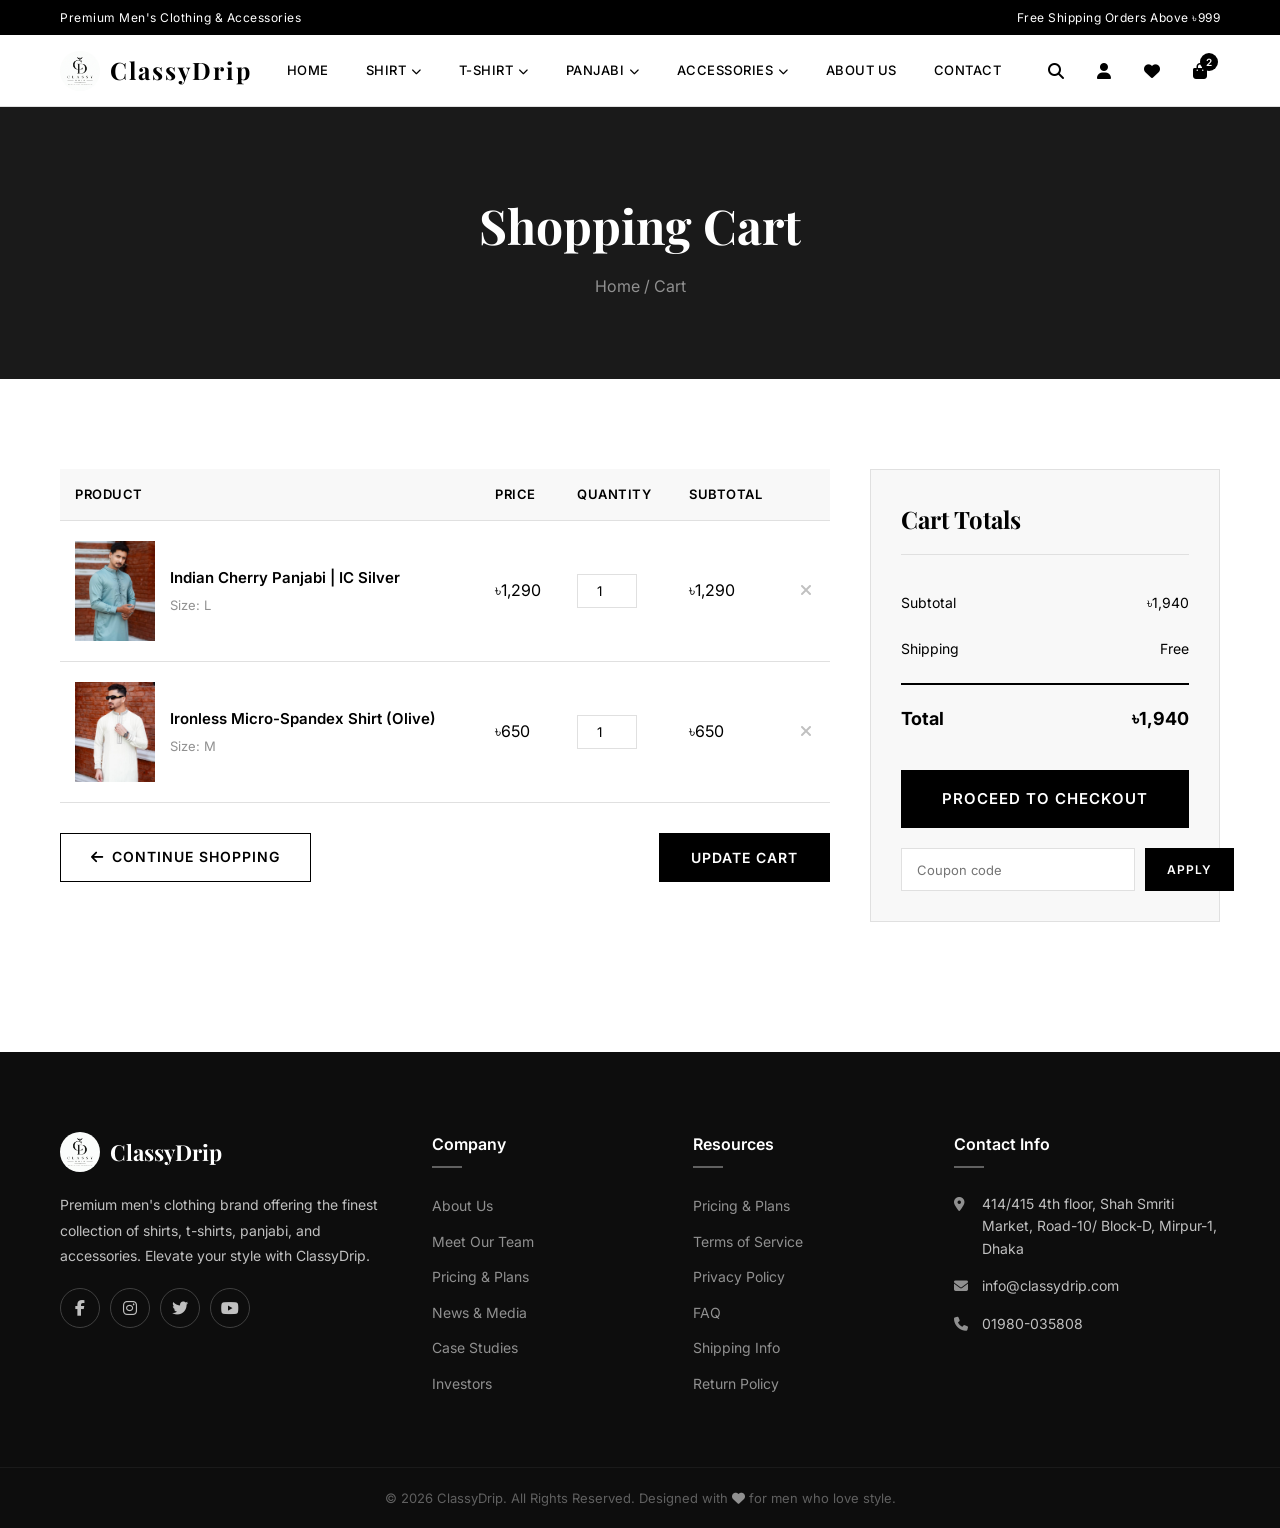
<file: cart.html>
<!DOCTYPE html>
<html lang="en">
<head>
<meta charset="UTF-8">
<meta name="viewport" content="width=device-width, initial-scale=1.0">
<title>Shopping Cart - ClassyDrip Premium Men's Clothing</title>
<link rel="icon" type="image/jpeg" href="logo.jpg">
<link rel="stylesheet" href="style.css">
<link rel="stylesheet" href="https://cdnjs.cloudflare.com/ajax/libs/font-awesome/6.5.1/css/all.min.css">
<link href="https://fonts.googleapis.com/css2?family=Playfair+Display:wght@400;500;600;700&family=Inter:wght@300;400;500;600;700&display=swap" rel="stylesheet">
<style>
.cart-table { width: 100%; border-collapse: collapse; }
.cart-table th { text-align: left; padding: 15px; font-size: 13px; text-transform: uppercase; letter-spacing: 0.5px; background: #f8f8f8; border-bottom: 1px solid #e0e0e0; font-weight: 600; }
.cart-table td { padding: 20px 15px; border-bottom: 1px solid #e0e0e0; vertical-align: middle; }
.cart-product { display: flex; gap: 15px; align-items: center; }
.cart-product img { width: 80px; height: 100px; object-fit: cover; }
.cart-product-info h4 { font-size: 15px; font-weight: 600; margin-bottom: 5px; }
.cart-product-info p { font-size: 13px; color: #909090; }
.qty-input { width: 60px; padding: 8px 10px; border: 1px solid #e0e0e0; text-align: center; font-family: 'Inter', sans-serif; }
.remove-item { color: #c0c0c0; font-size: 16px; transition: all 0.3s ease; }
.remove-item:hover { color: #000; }
.cart-totals { background: #f8f8f8; padding: 30px; border: 1px solid #e0e0e0; }
.cart-totals h3 { font-family: var(--font-secondary); font-size: 24px; margin-bottom: 25px; padding-bottom: 15px; border-bottom: 1px solid #e0e0e0; }
.totals-row { display: flex; justify-content: space-between; padding: 12px 0; font-size: 14px; }
.totals-row.total { border-top: 2px solid #000; margin-top: 10px; padding-top: 20px; font-weight: 700; font-size: 18px; }
.coupon-form { display: flex; gap: 10px; margin-top: 20px; }
.coupon-form input { flex: 1; padding: 12px 15px; border: 1px solid #e0e0e0; font-family: 'Inter', sans-serif; font-size: 13px; }
</style>
</head>
<body>

<div class="top-bar">
  <div class="container">
    <span>Premium Men's Clothing & Accessories</span>
    <span>Free Shipping Orders Above ৳999</span>
  </div>
</div>

<header class="header">
  <div class="container">
    <div class="header-inner">
      <div class="logo">
        <a href="index.html">
          <img src="logo.jpg" alt="ClassyDrip">
          <span class="logo-text">ClassyDrip</span>
        </a>
      </div>
      <nav class="nav-menu">
        <ul>
          <li><a href="index.html">Home</a></li>
          <li class="dropdown">
            <a href="shop.html">Shirt <i class="fas fa-chevron-down"></i></a>
            <ul class="dropdown-menu">
              <li><a href="shop.html?cat=spandex">Spandex Micro Shirt</a></li>
              <li><a href="shop.html?cat=casual">Casual Print Shirt</a></li>
              <li><a href="shop.html?cat=denim">Denim Shirt</a></li>
              <li><a href="shop.html?cat=solid">Solid Shirt</a></li>
              <li><a href="shop.html?cat=formal">Formal Solid Shirt</a></li>
            </ul>
          </li>
          <li class="dropdown">
            <a href="shop.html">T-Shirt <i class="fas fa-chevron-down"></i></a>
            <ul class="dropdown-menu">
              <li><a href="shop.html?cat=designer">Designer Edition T-Shirt</a></li>
              <li><a href="shop.html?cat=polo">Polo T-Shirt</a></li>
              <li><a href="shop.html?cat=drop">Drop Shoulder T-Shirt</a></li>
            </ul>
          </li>
          <li class="dropdown">
            <a href="shop.html">Panjabi <i class="fas fa-chevron-down"></i></a>
            <ul class="dropdown-menu">
              <li><a href="shop.html?cat=ottoman">Ottoman Heritage Embroidery</a></li>
              <li><a href="shop.html?cat=mughal">Mughal Embroidery Panjabi</a></li>
              <li><a href="shop.html?cat=ember">Ember Weave Panjabi</a></li>
              <li><a href="shop.html?cat=turkish">Turkish Thread Panjabi</a></li>
              <li><a href="shop.html?cat=sher">Sher Shakkar Panjabi</a></li>
              <li><a href="shop.html?cat=ambush">Ambush Cotton Panjabi</a></li>
              <li><a href="shop.html?cat=indian">Indian Cherry Panjabi</a></li>
            </ul>
          </li>
          <li class="dropdown">
            <a href="shop.html">Accessories <i class="fas fa-chevron-down"></i></a>
            <ul class="dropdown-menu">
              <li><a href="shop.html?cat=belt">Belt</a></li>
              <li><a href="shop.html?cat=wallet">Wallet</a></li>
            </ul>
          </li>
          <li><a href="about.html">About Us</a></li>
          <li><a href="contact.html">Contact</a></li>
        </ul>
      </nav>
      <div class="header-actions">
        <a href="#" class="action-icon" title="Search"><i class="fas fa-search"></i></a>
        <a href="#" class="action-icon" title="Account"><i class="fas fa-user"></i></a>
        <a href="#" class="action-icon" title="Wishlist"><i class="fas fa-heart"></i></a>
        <a href="cart.html" class="action-icon cart-icon" title="Cart">
          <i class="fas fa-shopping-bag"></i>
          <span class="cart-count">2</span>
        </a>
      </div>
      <div class="hamburger">
        <span></span>
        <span></span>
        <span></span>
      </div>
    </div>
  </div>
</header>

<section class="page-banner" style="background: #1a1a1a;">
  <div class="container">
    <h1>Shopping Cart</h1>
    <p>Home / Cart</p>
  </div>
</section>

<section style="padding: 40px 0 80px;">
  <div class="container">
    <div class="cart-wrapper">
      <div>
        <table class="cart-table">
          <thead>
            <tr>
              <th>Product</th>
              <th>Price</th>
              <th>Quantity</th>
              <th>Subtotal</th>
              <th></th>
            </tr>
          </thead>
          <tbody>
            <tr>
              <td>
                <div class="cart-product">
                  <img src="images/indian-cherry-1.jpeg" alt="Indian Cherry Panjabi IC Silver">
                  <div class="cart-product-info">
                    <h4>Indian Cherry Panjabi | IC Silver</h4>
                    <p>Size: L</p>
                  </div>
                </div>
              </td>
              <td>৳1,290</td>
              <td><input type="number" class="qty-input" value="1" min="1"></td>
              <td>৳1,290</td>
              <td><a href="#" class="remove-item"><i class="fas fa-times"></i></a></td>
            </tr>
            <tr>
              <td>
                <div class="cart-product">
                  <img src="images/spandex-olive-1.jpeg" alt="Ironless Micro-Spandex Shirt Olive">
                  <div class="cart-product-info">
                    <h4>Ironless Micro-Spandex Shirt (Olive)</h4>
                    <p>Size: M</p>
                  </div>
                </div>
              </td>
              <td>৳650</td>
              <td><input type="number" class="qty-input" value="1" min="1"></td>
              <td>৳650</td>
              <td><a href="#" class="remove-item"><i class="fas fa-times"></i></a></td>
            </tr>
          </tbody>
        </table>
        <div style="margin-top: 30px; display: flex; justify-content: space-between;">
          <a href="shop.html" class="btn" style="background: transparent; color: #000; border: 1px solid #000;"><i class="fas fa-arrow-left" style="margin-right: 8px;"></i> Continue Shopping</a>
          <button class="btn btn-dark" onclick="alert('Cart updated!')">Update Cart</button>
        </div>
      </div>
      <div class="cart-totals">
        <h3>Cart Totals</h3>
        <div class="totals-row">
          <span>Subtotal</span>
          <span>৳1,940</span>
        </div>
        <div class="totals-row">
          <span>Shipping</span>
          <span>Free</span>
        </div>
        <div class="totals-row total">
          <span>Total</span>
          <span>৳1,940</span>
        </div>
        <a href="checkout.html" class="btn btn-dark" style="width: 100%; text-align: center; margin-top: 25px; padding: 15px; font-size: 15px;">Proceed to Checkout</a>
        <div class="coupon-form">
          <input type="text" placeholder="Coupon code">
          <button class="btn btn-dark" style="padding: 12px 20px; font-size: 12px;">Apply</button>
        </div>
      </div>
    </div>
  </div>
</section>

<footer class="footer">
  <div class="container">
    <div class="footer-grid">
      <div class="footer-col brand-col">
        <div class="footer-logo">
          <img src="logo.jpg" alt="ClassyDrip">
          <span>ClassyDrip</span>
        </div>
        <p>Premium men's clothing brand offering the finest collection of shirts, t-shirts, panjabi, and accessories. Elevate your style with ClassyDrip.</p>
        <div class="social-links">
          <a href="https://www.facebook.com/profile.php?id=61584997898387" target="_blank" title="Facebook"><i class="fab fa-facebook-f"></i></a>
          <a href="#" title="Instagram"><i class="fab fa-instagram"></i></a>
          <a href="#" title="Twitter"><i class="fab fa-twitter"></i></a>
          <a href="#" title="YouTube"><i class="fab fa-youtube"></i></a>
        </div>
      </div>
      <div class="footer-col">
        <h4>Company</h4>
        <ul>
          <li><a href="about.html">About Us</a></li>
          <li><a href="#">Meet Our Team</a></li>
          <li><a href="#">Pricing & Plans</a></li>
          <li><a href="#">News & Media</a></li>
          <li><a href="#">Case Studies</a></li>
          <li><a href="#">Investors</a></li>
        </ul>
      </div>
      <div class="footer-col">
        <h4>Resources</h4>
        <ul>
          <li><a href="#">Pricing & Plans</a></li>
          <li><a href="#">Terms of Service</a></li>
          <li><a href="#">Privacy Policy</a></li>
          <li><a href="#">FAQ</a></li>
          <li><a href="#">Shipping Info</a></li>
          <li><a href="#">Return Policy</a></li>
        </ul>
      </div>
      <div class="footer-col">
        <h4>Contact Info</h4>
        <div class="contact-info">
          <div class="contact-item">
            <i class="fas fa-map-marker-alt"></i>
            <p>414/415 4th floor, Shah Smriti Market, Road-10/ Block-D, Mirpur-1, Dhaka</p>
          </div>
          <div class="contact-item">
            <i class="fas fa-envelope"></i>
            <p>info@classydrip.com</p>
          </div>
          <div class="contact-item">
            <i class="fas fa-phone"></i>
            <p>01980-035808</p>
          </div>
        </div>
      </div>
    </div>
  </div>
  <div class="footer-bottom">
    <div class="container">
      <p>&copy; 2026 ClassyDrip. All Rights Reserved. Designed with <i class="fas fa-heart"></i> for men who love style.</p>
    </div>
  </div>
</footer>

<a href="#" class="back-to-top"><i class="fas fa-arrow-up"></i></a>

<div class="mobile-menu-overlay"></div>
<div class="mobile-menu">
  <div class="mobile-menu-header">
    <div class="mobile-logo">
      <img src="logo.jpg" alt="ClassyDrip">
      <span>ClassyDrip</span>
    </div>
    <button class="close-menu"><i class="fas fa-times"></i></button>
  </div>
  <ul class="mobile-nav">
    <li><a href="index.html">Home</a></li>
    <li class="has-submenu">
      <a href="#">Shirt <i class="fas fa-chevron-down"></i></a>
      <ul class="submenu">
        <li><a href="shop.html?cat=spandex">Spandex Micro Shirt</a></li>
        <li><a href="shop.html?cat=casual">Casual Print Shirt</a></li>
        <li><a href="shop.html?cat=denim">Denim Shirt</a></li>
        <li><a href="shop.html?cat=solid">Solid Shirt</a></li>
        <li><a href="shop.html?cat=formal">Formal Solid Shirt</a></li>
      </ul>
    </li>
    <li class="has-submenu">
      <a href="#">T-Shirt <i class="fas fa-chevron-down"></i></a>
      <ul class="submenu">
        <li><a href="shop.html?cat=designer">Designer Edition T-Shirt</a></li>
        <li><a href="shop.html?cat=polo">Polo T-Shirt</a></li>
        <li><a href="shop.html?cat=drop">Drop Shoulder T-Shirt</a></li>
      </ul>
    </li>
    <li class="has-submenu">
      <a href="#">Panjabi <i class="fas fa-chevron-down"></i></a>
      <ul class="submenu">
        <li><a href="shop.html?cat=ottoman">Ottoman Heritage Embroidery</a></li>
        <li><a href="shop.html?cat=mughal">Mughal Embroidery Panjabi</a></li>
        <li><a href="shop.html?cat=ember">Ember Weave Panjabi</a></li>
        <li><a href="shop.html?cat=turkish">Turkish Thread Panjabi</a></li>
        <li><a href="shop.html?cat=sher">Sher Shakkar Panjabi</a></li>
        <li><a href="shop.html?cat=ambush">Ambush Cotton Panjabi</a></li>
        <li><a href="shop.html?cat=indian">Indian Cherry Panjabi</a></li>
      </ul>
    </li>
    <li class="has-submenu">
      <a href="#">Accessories <i class="fas fa-chevron-down"></i></a>
      <ul class="submenu">
        <li><a href="shop.html?cat=belt">Belt</a></li>
        <li><a href="shop.html?cat=wallet">Wallet</a></li>
      </ul>
    </li>
    <li><a href="about.html">About Us</a></li>
    <li><a href="contact.html">Contact</a></li>
  </ul>
  <div class="mobile-menu-social">
    <a href="https://www.facebook.com/profile.php?id=61584997898387" target="_blank"><i class="fab fa-facebook-f"></i></a>
    <a href="#"><i class="fab fa-instagram"></i></a>
    <a href="#"><i class="fab fa-twitter"></i></a>
  </div>
</div>

<script src="script.js"></script>
</body>
</html>
</file>
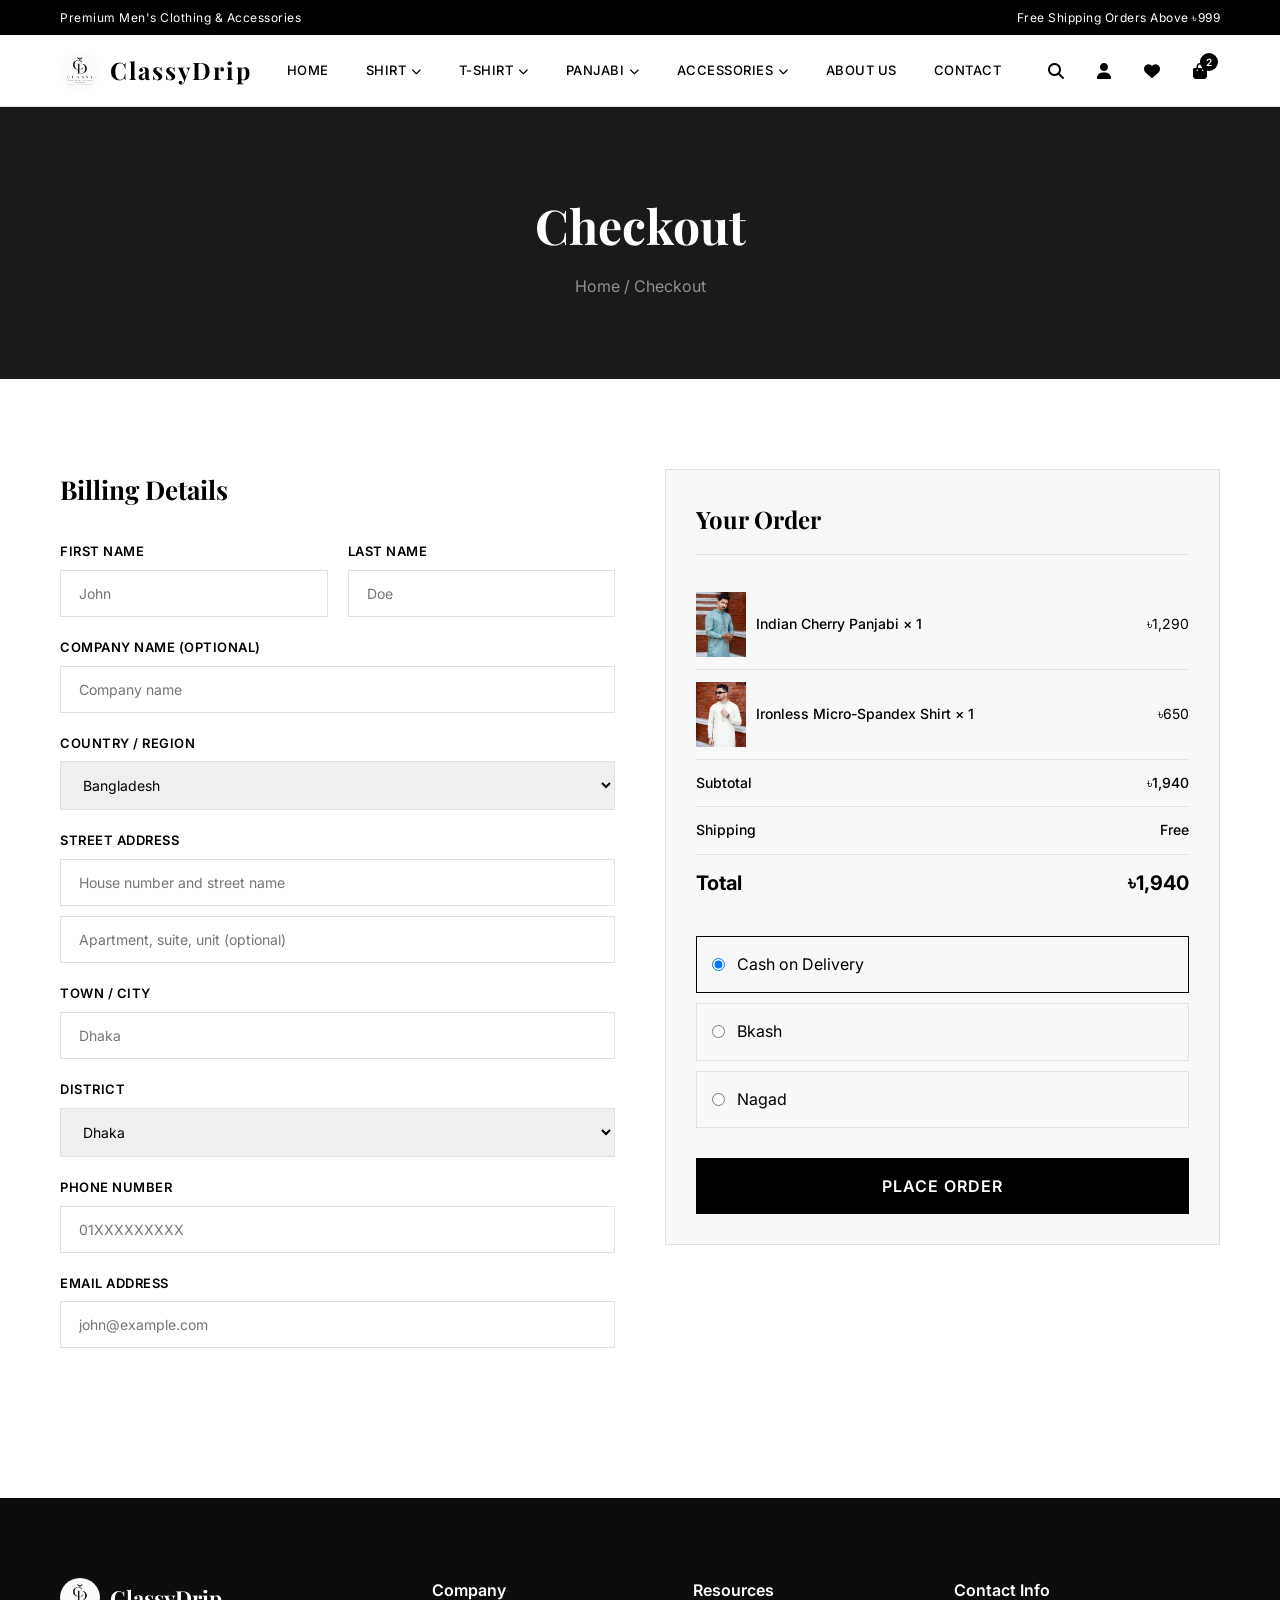
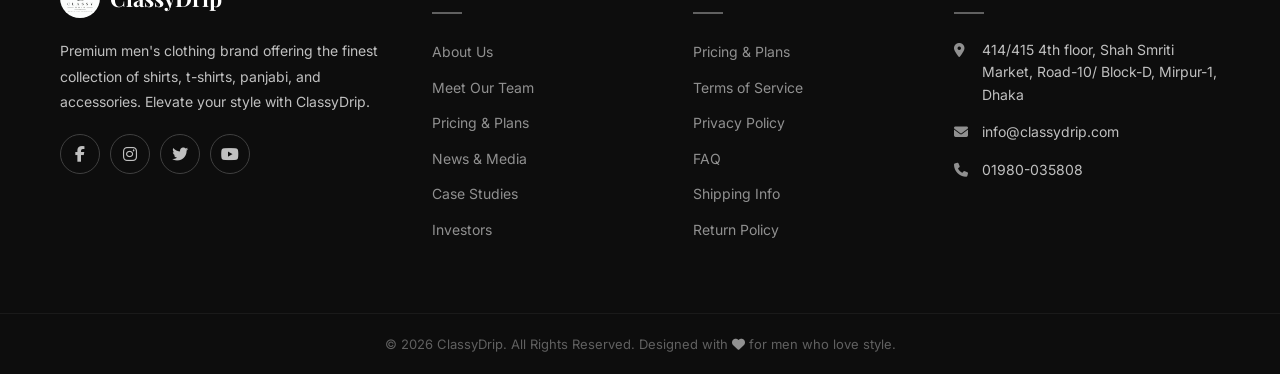
<file: checkout.html>
<!DOCTYPE html>
<html lang="en">
<head>
<meta charset="UTF-8">
<meta name="viewport" content="width=device-width, initial-scale=1.0">
<title>Checkout - ClassyDrip Premium Men's Clothing</title>
<link rel="icon" type="image/jpeg" href="logo.jpg">
<link rel="stylesheet" href="style.css">
<link rel="stylesheet" href="https://cdnjs.cloudflare.com/ajax/libs/font-awesome/6.5.1/css/all.min.css">
<link href="https://fonts.googleapis.com/css2?family=Playfair+Display:wght@400;500;600;700&family=Inter:wght@300;400;500;600;700&display=swap" rel="stylesheet">
<style>
.form-group { margin-bottom: 20px; }
.form-group label { display: block; font-size: 13px; font-weight: 600; margin-bottom: 8px; text-transform: uppercase; letter-spacing: 0.5px; }
.form-group input, .form-group select, .form-group textarea { width: 100%; padding: 14px 18px; border: 1px solid #e0e0e0; font-family: 'Inter', sans-serif; font-size: 14px; transition: all 0.3s ease; }
.form-group input:focus, .form-group select:focus, .form-group textarea:focus { border-color: #000; outline: none; }
.form-row-2 { display: grid; grid-template-columns: 1fr 1fr; gap: 20px; }
.order-summary { background: #f8f8f8; padding: 30px; border: 1px solid #e0e0e0; }
.order-summary h3 { font-family: var(--font-secondary); font-size: 24px; margin-bottom: 25px; padding-bottom: 15px; border-bottom: 1px solid #e0e0e0; }
.order-item { display: flex; justify-content: space-between; align-items: center; padding: 12px 0; border-bottom: 1px solid #e0e0e0; font-size: 14px; }
.order-item-info { display: flex; gap: 10px; align-items: center; }
.order-item-info img { width: 50px; height: 65px; object-fit: cover; }
.order-item-info span { font-weight: 500; }
.payment-methods { margin-top: 25px; }
.payment-method { display: flex; align-items: center; gap: 12px; padding: 15px; border: 1px solid #e0e0e0; margin-bottom: 10px; cursor: pointer; transition: all 0.3s ease; }
.payment-method:hover, .payment-method.active { border-color: #000; }
@media (max-width: 576px) { .form-row-2 { grid-template-columns: 1fr; } }
</style>
</head>
<body>

<div class="top-bar">
  <div class="container">
    <span>Premium Men's Clothing & Accessories</span>
    <span>Free Shipping Orders Above ৳999</span>
  </div>
</div>

<header class="header">
  <div class="container">
    <div class="header-inner">
      <div class="logo">
        <a href="index.html">
          <img src="logo.jpg" alt="ClassyDrip">
          <span class="logo-text">ClassyDrip</span>
        </a>
      </div>
      <nav class="nav-menu">
        <ul>
          <li><a href="index.html">Home</a></li>
          <li class="dropdown">
            <a href="shop.html">Shirt <i class="fas fa-chevron-down"></i></a>
            <ul class="dropdown-menu">
              <li><a href="shop.html?cat=spandex">Spandex Micro Shirt</a></li>
              <li><a href="shop.html?cat=casual">Casual Print Shirt</a></li>
              <li><a href="shop.html?cat=denim">Denim Shirt</a></li>
              <li><a href="shop.html?cat=solid">Solid Shirt</a></li>
              <li><a href="shop.html?cat=formal">Formal Solid Shirt</a></li>
            </ul>
          </li>
          <li class="dropdown">
            <a href="shop.html">T-Shirt <i class="fas fa-chevron-down"></i></a>
            <ul class="dropdown-menu">
              <li><a href="shop.html?cat=designer">Designer Edition T-Shirt</a></li>
              <li><a href="shop.html?cat=polo">Polo T-Shirt</a></li>
              <li><a href="shop.html?cat=drop">Drop Shoulder T-Shirt</a></li>
            </ul>
          </li>
          <li class="dropdown">
            <a href="shop.html">Panjabi <i class="fas fa-chevron-down"></i></a>
            <ul class="dropdown-menu">
              <li><a href="shop.html?cat=ottoman">Ottoman Heritage Embroidery</a></li>
              <li><a href="shop.html?cat=mughal">Mughal Embroidery Panjabi</a></li>
              <li><a href="shop.html?cat=ember">Ember Weave Panjabi</a></li>
              <li><a href="shop.html?cat=turkish">Turkish Thread Panjabi</a></li>
              <li><a href="shop.html?cat=sher">Sher Shakkar Panjabi</a></li>
              <li><a href="shop.html?cat=ambush">Ambush Cotton Panjabi</a></li>
              <li><a href="shop.html?cat=indian">Indian Cherry Panjabi</a></li>
            </ul>
          </li>
          <li class="dropdown">
            <a href="shop.html">Accessories <i class="fas fa-chevron-down"></i></a>
            <ul class="dropdown-menu">
              <li><a href="shop.html?cat=belt">Belt</a></li>
              <li><a href="shop.html?cat=wallet">Wallet</a></li>
            </ul>
          </li>
          <li><a href="about.html">About Us</a></li>
          <li><a href="contact.html">Contact</a></li>
        </ul>
      </nav>
      <div class="header-actions">
        <a href="#" class="action-icon" title="Search"><i class="fas fa-search"></i></a>
        <a href="#" class="action-icon" title="Account"><i class="fas fa-user"></i></a>
        <a href="#" class="action-icon" title="Wishlist"><i class="fas fa-heart"></i></a>
        <a href="cart.html" class="action-icon cart-icon" title="Cart">
          <i class="fas fa-shopping-bag"></i>
          <span class="cart-count">2</span>
        </a>
      </div>
      <div class="hamburger">
        <span></span>
        <span></span>
        <span></span>
      </div>
    </div>
  </div>
</header>

<section class="page-banner" style="background: #1a1a1a;">
  <div class="container">
    <h1>Checkout</h1>
    <p>Home / Checkout</p>
  </div>
</section>

<section style="padding: 40px 0 80px;">
  <div class="container">
    <div class="checkout-wrapper">
      <div>
        <h2 style="font-family: var(--font-secondary, 'Playfair Display', serif); font-size: 26px; margin-bottom: 30px;">Billing Details</h2>
        <form>
          <div class="form-row-2">
            <div class="form-group">
              <label>First Name</label>
              <input type="text" placeholder="John">
            </div>
            <div class="form-group">
              <label>Last Name</label>
              <input type="text" placeholder="Doe">
            </div>
          </div>
          <div class="form-group">
            <label>Company Name (Optional)</label>
            <input type="text" placeholder="Company name">
          </div>
          <div class="form-group">
            <label>Country / Region</label>
            <select>
              <option>Bangladesh</option>
              <option>India</option>
              <option>Pakistan</option>
              <option>USA</option>
              <option>UK</option>
            </select>
          </div>
          <div class="form-group">
            <label>Street Address</label>
            <input type="text" placeholder="House number and street name" style="margin-bottom: 10px;">
            <input type="text" placeholder="Apartment, suite, unit (optional)">
          </div>
          <div class="form-group">
            <label>Town / City</label>
            <input type="text" placeholder="Dhaka">
          </div>
          <div class="form-group">
            <label>District</label>
            <select>
              <option>Dhaka</option>
              <option>Chattogram</option>
              <option>Rajshahi</option>
              <option>Khulna</option>
              <option>Sylhet</option>
              <option>Barishal</option>
              <option>Rangpur</option>
              <option>Mymensingh</option>
            </select>
          </div>
          <div class="form-group">
            <label>Phone Number</label>
            <input type="tel" placeholder="01XXXXXXXXX">
          </div>
          <div class="form-group">
            <label>Email Address</label>
            <input type="email" placeholder="john@example.com">
          </div>
        </form>
      </div>
      <div>
        <div class="order-summary">
          <h3>Your Order</h3>
          <div class="order-item">
            <div class="order-item-info">
              <img src="images/indian-cherry-1.jpeg" alt="Product">
              <span>Indian Cherry Panjabi × 1</span>
            </div>
            <span>৳1,290</span>
          </div>
          <div class="order-item">
            <div class="order-item-info">
              <img src="images/spandex-olive-1.jpeg" alt="Product">
              <span>Ironless Micro-Spandex Shirt × 1</span>
            </div>
            <span>৳650</span>
          </div>
          <div class="order-item" style="font-weight: 500;">
            <span>Subtotal</span>
            <span>৳1,940</span>
          </div>
          <div class="order-item" style="font-weight: 500;">
            <span>Shipping</span>
            <span>Free</span>
          </div>
          <div class="order-item" style="font-size: 20px; font-weight: 700; border-bottom: none;">
            <span>Total</span>
            <span>৳1,940</span>
          </div>
          <div class="payment-methods">
            <div class="payment-method active" onclick="document.querySelectorAll('.payment-method').forEach(p=>p.classList.remove('active')); this.classList.add('active');">
              <input type="radio" name="payment" checked style="width: auto;">
              <span>Cash on Delivery</span>
            </div>
            <div class="payment-method" onclick="document.querySelectorAll('.payment-method').forEach(p=>p.classList.remove('active')); this.classList.add('active');">
              <input type="radio" name="payment" style="width: auto;">
              <span>Bkash</span>
            </div>
            <div class="payment-method" onclick="document.querySelectorAll('.payment-method').forEach(p=>p.classList.remove('active')); this.classList.add('active');">
              <input type="radio" name="payment" style="width: auto;">
              <span>Nagad</span>
            </div>
          </div>
          <button type="submit" class="btn btn-dark" style="width: 100%; padding: 16px; font-size: 16px; margin-top: 20px;">Place Order</button>
        </div>
      </div>
    </div>
  </div>
</section>

<footer class="footer">
  <div class="container">
    <div class="footer-grid">
      <div class="footer-col brand-col">
        <div class="footer-logo">
          <img src="logo.jpg" alt="ClassyDrip">
          <span>ClassyDrip</span>
        </div>
        <p>Premium men's clothing brand offering the finest collection of shirts, t-shirts, panjabi, and accessories. Elevate your style with ClassyDrip.</p>
        <div class="social-links">
          <a href="https://www.facebook.com/profile.php?id=61584997898387" target="_blank" title="Facebook"><i class="fab fa-facebook-f"></i></a>
          <a href="#" title="Instagram"><i class="fab fa-instagram"></i></a>
          <a href="#" title="Twitter"><i class="fab fa-twitter"></i></a>
          <a href="#" title="YouTube"><i class="fab fa-youtube"></i></a>
        </div>
      </div>
      <div class="footer-col">
        <h4>Company</h4>
        <ul>
          <li><a href="about.html">About Us</a></li>
          <li><a href="#">Meet Our Team</a></li>
          <li><a href="#">Pricing & Plans</a></li>
          <li><a href="#">News & Media</a></li>
          <li><a href="#">Case Studies</a></li>
          <li><a href="#">Investors</a></li>
        </ul>
      </div>
      <div class="footer-col">
        <h4>Resources</h4>
        <ul>
          <li><a href="#">Pricing & Plans</a></li>
          <li><a href="#">Terms of Service</a></li>
          <li><a href="#">Privacy Policy</a></li>
          <li><a href="#">FAQ</a></li>
          <li><a href="#">Shipping Info</a></li>
          <li><a href="#">Return Policy</a></li>
        </ul>
      </div>
      <div class="footer-col">
        <h4>Contact Info</h4>
        <div class="contact-info">
          <div class="contact-item">
            <i class="fas fa-map-marker-alt"></i>
            <p>414/415 4th floor, Shah Smriti Market, Road-10/ Block-D, Mirpur-1, Dhaka</p>
          </div>
          <div class="contact-item">
            <i class="fas fa-envelope"></i>
            <p>info@classydrip.com</p>
          </div>
          <div class="contact-item">
            <i class="fas fa-phone"></i>
            <p>01980-035808</p>
          </div>
        </div>
      </div>
    </div>
  </div>
  <div class="footer-bottom">
    <div class="container">
      <p>&copy; 2026 ClassyDrip. All Rights Reserved. Designed with <i class="fas fa-heart"></i> for men who love style.</p>
    </div>
  </div>
</footer>

<a href="#" class="back-to-top"><i class="fas fa-arrow-up"></i></a>

<div class="mobile-menu-overlay"></div>
<div class="mobile-menu">
  <div class="mobile-menu-header">
    <div class="mobile-logo">
      <img src="logo.jpg" alt="ClassyDrip">
      <span>ClassyDrip</span>
    </div>
    <button class="close-menu"><i class="fas fa-times"></i></button>
  </div>
  <ul class="mobile-nav">
    <li><a href="index.html">Home</a></li>
    <li class="has-submenu">
      <a href="#">Shirt <i class="fas fa-chevron-down"></i></a>
      <ul class="submenu">
        <li><a href="shop.html?cat=spandex">Spandex Micro Shirt</a></li>
        <li><a href="shop.html?cat=casual">Casual Print Shirt</a></li>
        <li><a href="shop.html?cat=denim">Denim Shirt</a></li>
        <li><a href="shop.html?cat=solid">Solid Shirt</a></li>
        <li><a href="shop.html?cat=formal">Formal Solid Shirt</a></li>
      </ul>
    </li>
    <li class="has-submenu">
      <a href="#">T-Shirt <i class="fas fa-chevron-down"></i></a>
      <ul class="submenu">
        <li><a href="shop.html?cat=designer">Designer Edition T-Shirt</a></li>
        <li><a href="shop.html?cat=polo">Polo T-Shirt</a></li>
        <li><a href="shop.html?cat=drop">Drop Shoulder T-Shirt</a></li>
      </ul>
    </li>
    <li class="has-submenu">
      <a href="#">Panjabi <i class="fas fa-chevron-down"></i></a>
      <ul class="submenu">
        <li><a href="shop.html?cat=ottoman">Ottoman Heritage Embroidery</a></li>
        <li><a href="shop.html?cat=mughal">Mughal Embroidery Panjabi</a></li>
        <li><a href="shop.html?cat=ember">Ember Weave Panjabi</a></li>
        <li><a href="shop.html?cat=turkish">Turkish Thread Panjabi</a></li>
        <li><a href="shop.html?cat=sher">Sher Shakkar Panjabi</a></li>
        <li><a href="shop.html?cat=ambush">Ambush Cotton Panjabi</a></li>
        <li><a href="shop.html?cat=indian">Indian Cherry Panjabi</a></li>
      </ul>
    </li>
    <li class="has-submenu">
      <a href="#">Accessories <i class="fas fa-chevron-down"></i></a>
      <ul class="submenu">
        <li><a href="shop.html?cat=belt">Belt</a></li>
        <li><a href="shop.html?cat=wallet">Wallet</a></li>
      </ul>
    </li>
    <li><a href="about.html">About Us</a></li>
    <li><a href="contact.html">Contact</a></li>
  </ul>
  <div class="mobile-menu-social">
    <a href="https://www.facebook.com/profile.php?id=61584997898387" target="_blank"><i class="fab fa-facebook-f"></i></a>
    <a href="#"><i class="fab fa-instagram"></i></a>
    <a href="#"><i class="fab fa-twitter"></i></a>
  </div>
</div>

<script src="script.js"></script>
</body>
</html>
</file>
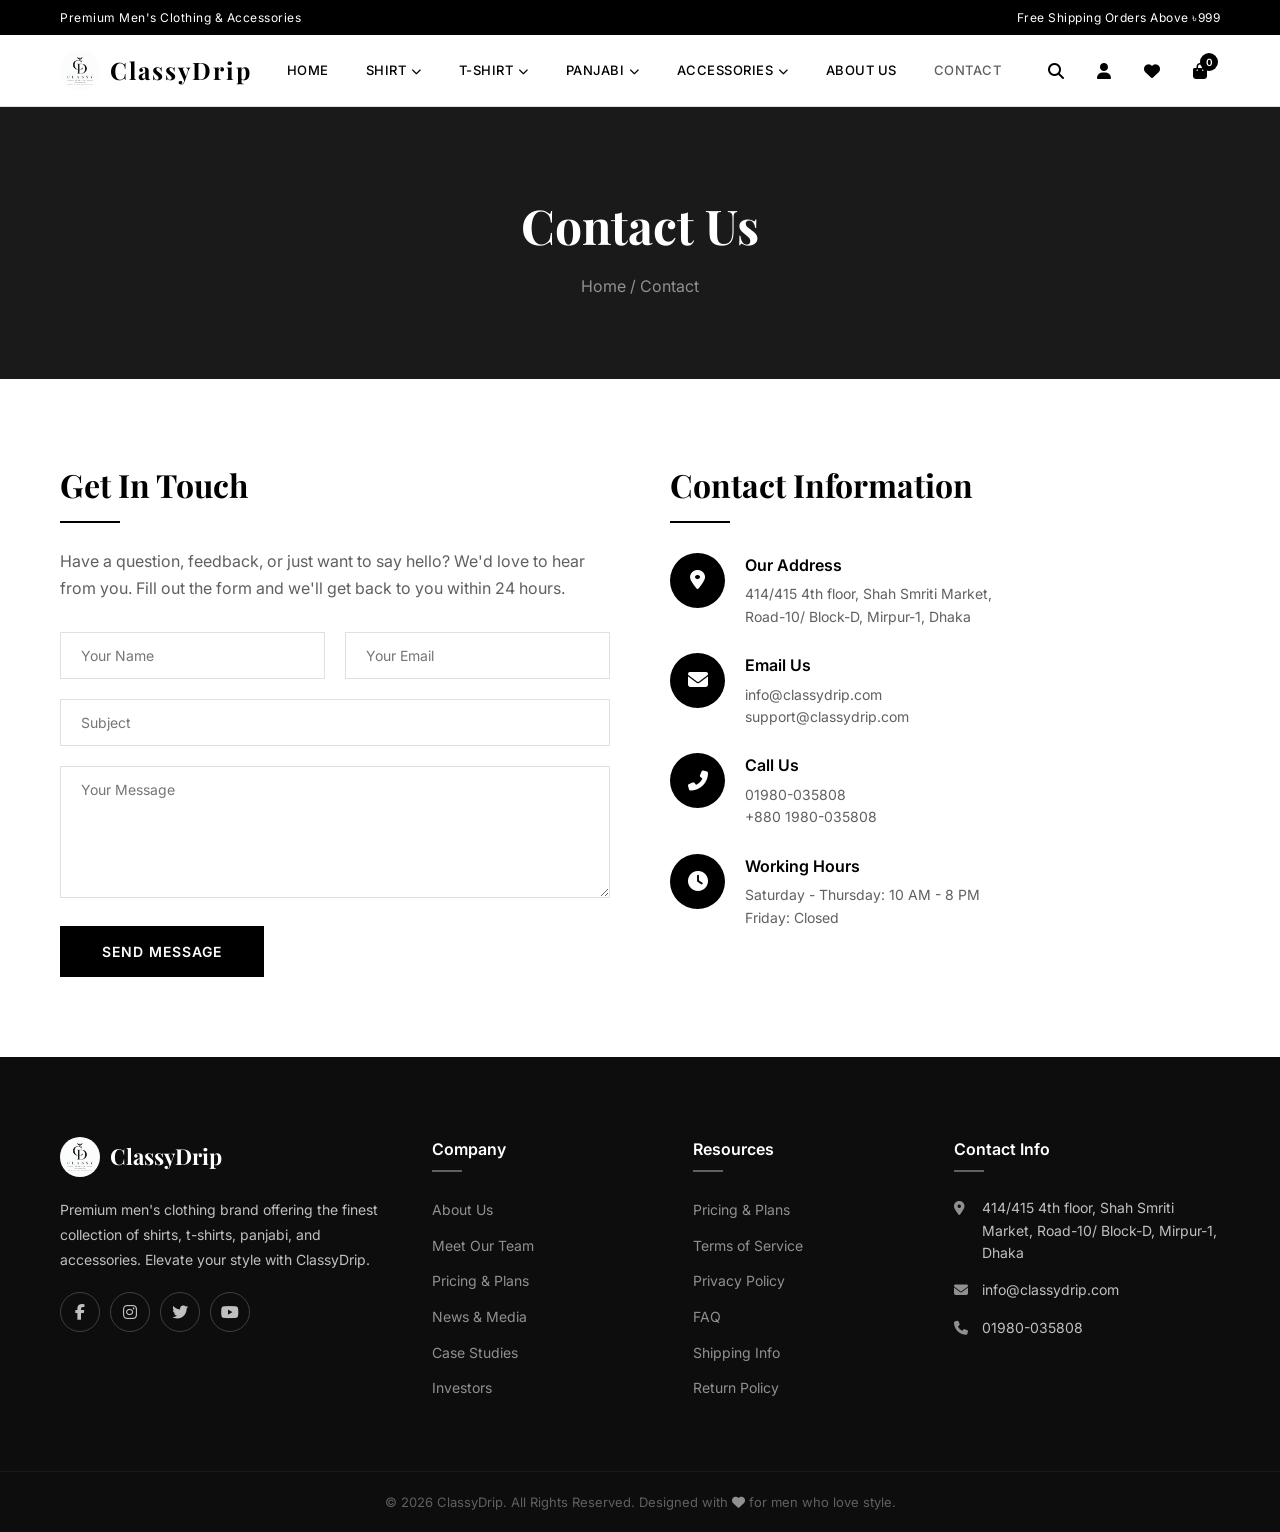
<file: contact.html>
<!DOCTYPE html>
<html lang="en">
<head>
<meta charset="UTF-8">
<meta name="viewport" content="width=device-width, initial-scale=1.0">
<title>Contact Us - ClassyDrip Premium Men's Clothing</title>
<link rel="icon" type="image/jpeg" href="logo.jpg">
<link rel="stylesheet" href="style.css">
<link rel="stylesheet" href="https://cdnjs.cloudflare.com/ajax/libs/font-awesome/6.5.1/css/all.min.css">
<link href="https://fonts.googleapis.com/css2?family=Playfair+Display:wght@400;500;600;700&family=Inter:wght@300;400;500;600;700&display=swap" rel="stylesheet">
</head>
<body>

<div class="top-bar">
  <div class="container">
    <span>Premium Men's Clothing & Accessories</span>
    <span>Free Shipping Orders Above ৳999</span>
  </div>
</div>

<header class="header">
  <div class="container">
    <div class="header-inner">
      <div class="logo">
        <a href="index.html">
          <img src="logo.jpg" alt="ClassyDrip">
          <span class="logo-text">ClassyDrip</span>
        </a>
      </div>
      <nav class="nav-menu">
        <ul>
          <li><a href="index.html">Home</a></li>
          <li class="dropdown">
            <a href="shop.html">Shirt <i class="fas fa-chevron-down"></i></a>
            <ul class="dropdown-menu">
              <li><a href="shop.html?cat=spandex">Spandex Micro Shirt</a></li>
              <li><a href="shop.html?cat=casual">Casual Print Shirt</a></li>
              <li><a href="shop.html?cat=denim">Denim Shirt</a></li>
              <li><a href="shop.html?cat=solid">Solid Shirt</a></li>
              <li><a href="shop.html?cat=formal">Formal Solid Shirt</a></li>
            </ul>
          </li>
          <li class="dropdown">
            <a href="shop.html">T-Shirt <i class="fas fa-chevron-down"></i></a>
            <ul class="dropdown-menu">
              <li><a href="shop.html?cat=designer">Designer Edition T-Shirt</a></li>
              <li><a href="shop.html?cat=polo">Polo T-Shirt</a></li>
              <li><a href="shop.html?cat=drop">Drop Shoulder T-Shirt</a></li>
            </ul>
          </li>
          <li class="dropdown">
            <a href="shop.html">Panjabi <i class="fas fa-chevron-down"></i></a>
            <ul class="dropdown-menu">
              <li><a href="shop.html?cat=ottoman">Ottoman Heritage Embroidery</a></li>
              <li><a href="shop.html?cat=mughal">Mughal Embroidery Panjabi</a></li>
              <li><a href="shop.html?cat=ember">Ember Weave Panjabi</a></li>
              <li><a href="shop.html?cat=turkish">Turkish Thread Panjabi</a></li>
              <li><a href="shop.html?cat=sher">Sher Shakkar Panjabi</a></li>
              <li><a href="shop.html?cat=ambush">Ambush Cotton Panjabi</a></li>
              <li><a href="shop.html?cat=indian">Indian Cherry Panjabi</a></li>
            </ul>
          </li>
          <li class="dropdown">
            <a href="shop.html">Accessories <i class="fas fa-chevron-down"></i></a>
            <ul class="dropdown-menu">
              <li><a href="shop.html?cat=belt">Belt</a></li>
              <li><a href="shop.html?cat=wallet">Wallet</a></li>
            </ul>
          </li>
          <li><a href="about.html">About Us</a></li>
          <li><a href="contact.html" class="active">Contact</a></li>
        </ul>
      </nav>
      <div class="header-actions">
        <a href="#" class="action-icon" title="Search"><i class="fas fa-search"></i></a>
        <a href="#" class="action-icon" title="Account"><i class="fas fa-user"></i></a>
        <a href="#" class="action-icon" title="Wishlist"><i class="fas fa-heart"></i></a>
        <a href="cart.html" class="action-icon cart-icon" title="Cart">
          <i class="fas fa-shopping-bag"></i>
          <span class="cart-count">0</span>
        </a>
      </div>
      <div class="hamburger">
        <span></span>
        <span></span>
        <span></span>
      </div>
    </div>
  </div>
</header>

<section class="page-banner" style="background: #1a1a1a;">
  <div class="container">
    <h1>Contact Us</h1>
    <p>Home / Contact</p>
  </div>
</section>

<section style="padding: 80px 0;">
  <div class="container">
    <div class="contact-grid">
      <div>
        <h2 style="font-family: var(--font-secondary, 'Playfair Display', serif); font-size: 32px; margin-bottom: 10px;">Get In Touch</h2>
        <div style="width: 60px; height: 2px; background: #000; margin-bottom: 25px;"></div>
        <p style="color: #606060; margin-bottom: 30px; line-height: 1.7;">Have a question, feedback, or just want to say hello? We'd love to hear from you. Fill out the form and we'll get back to you within 24 hours.</p>
        <form class="contact-form">
          <div style="display: grid; grid-template-columns: 1fr 1fr; gap: 20px; margin-bottom: 20px;">
            <input type="text" placeholder="Your Name" style="padding: 14px 20px; border: 1px solid #e0e0e0; font-family: 'Inter', sans-serif; font-size: 14px;">
            <input type="email" placeholder="Your Email" style="padding: 14px 20px; border: 1px solid #e0e0e0; font-family: 'Inter', sans-serif; font-size: 14px;">
          </div>
          <input type="text" placeholder="Subject" style="width: 100%; padding: 14px 20px; border: 1px solid #e0e0e0; font-family: 'Inter', sans-serif; font-size: 14px; margin-bottom: 20px;">
          <textarea placeholder="Your Message" rows="6" style="width: 100%; padding: 14px 20px; border: 1px solid #e0e0e0; font-family: 'Inter', sans-serif; font-size: 14px; margin-bottom: 20px; resize: vertical;"></textarea>
          <button type="submit" class="btn btn-dark" style="padding: 15px 40px; font-size: 14px;">Send Message</button>
        </form>
      </div>
      <div>
        <h2 style="font-family: var(--font-secondary, 'Playfair Display', serif); font-size: 32px; margin-bottom: 10px;">Contact Information</h2>
        <div style="width: 60px; height: 2px; background: #000; margin-bottom: 30px;"></div>
        <div style="margin-bottom: 30px;">
          <div style="display: flex; gap: 20px; margin-bottom: 25px;">
            <div style="width: 55px; height: 55px; background: #000; border-radius: 50%; display: flex; align-items: center; justify-content: center; color: #fff; font-size: 20px; flex-shrink: 0;">
              <i class="fas fa-map-marker-alt"></i>
            </div>
            <div>
              <h4 style="font-weight: 600; margin-bottom: 5px;">Our Address</h4>
              <p style="color: #606060; font-size: 14px; line-height: 1.6;">414/415 4th floor, Shah Smriti Market,<br>Road-10/ Block-D, Mirpur-1, Dhaka</p>
            </div>
          </div>
          <div style="display: flex; gap: 20px; margin-bottom: 25px;">
            <div style="width: 55px; height: 55px; background: #000; border-radius: 50%; display: flex; align-items: center; justify-content: center; color: #fff; font-size: 20px; flex-shrink: 0;">
              <i class="fas fa-envelope"></i>
            </div>
            <div>
              <h4 style="font-weight: 600; margin-bottom: 5px;">Email Us</h4>
              <p style="color: #606060; font-size: 14px;">info@classydrip.com<br>support@classydrip.com</p>
            </div>
          </div>
          <div style="display: flex; gap: 20px; margin-bottom: 25px;">
            <div style="width: 55px; height: 55px; background: #000; border-radius: 50%; display: flex; align-items: center; justify-content: center; color: #fff; font-size: 20px; flex-shrink: 0;">
              <i class="fas fa-phone-alt"></i>
            </div>
            <div>
              <h4 style="font-weight: 600; margin-bottom: 5px;">Call Us</h4>
              <p style="color: #606060; font-size: 14px;">01980-035808<br>+880 1980-035808</p>
            </div>
          </div>
          <div style="display: flex; gap: 20px;">
            <div style="width: 55px; height: 55px; background: #000; border-radius: 50%; display: flex; align-items: center; justify-content: center; color: #fff; font-size: 20px; flex-shrink: 0;">
              <i class="fas fa-clock"></i>
            </div>
            <div>
              <h4 style="font-weight: 600; margin-bottom: 5px;">Working Hours</h4>
              <p style="color: #606060; font-size: 14px;">Saturday - Thursday: 10 AM - 8 PM<br>Friday: Closed</p>
            </div>
          </div>
        </div>
      </div>
    </div>
  </div>
</section>

<footer class="footer">
  <div class="container">
    <div class="footer-grid">
      <div class="footer-col brand-col">
        <div class="footer-logo">
          <img src="logo.jpg" alt="ClassyDrip">
          <span>ClassyDrip</span>
        </div>
        <p>Premium men's clothing brand offering the finest collection of shirts, t-shirts, panjabi, and accessories. Elevate your style with ClassyDrip.</p>
        <div class="social-links">
          <a href="https://www.facebook.com/profile.php?id=61584997898387" target="_blank" title="Facebook"><i class="fab fa-facebook-f"></i></a>
          <a href="#" title="Instagram"><i class="fab fa-instagram"></i></a>
          <a href="#" title="Twitter"><i class="fab fa-twitter"></i></a>
          <a href="#" title="YouTube"><i class="fab fa-youtube"></i></a>
        </div>
      </div>
      <div class="footer-col">
        <h4>Company</h4>
        <ul>
          <li><a href="about.html">About Us</a></li>
          <li><a href="#">Meet Our Team</a></li>
          <li><a href="#">Pricing & Plans</a></li>
          <li><a href="#">News & Media</a></li>
          <li><a href="#">Case Studies</a></li>
          <li><a href="#">Investors</a></li>
        </ul>
      </div>
      <div class="footer-col">
        <h4>Resources</h4>
        <ul>
          <li><a href="#">Pricing & Plans</a></li>
          <li><a href="#">Terms of Service</a></li>
          <li><a href="#">Privacy Policy</a></li>
          <li><a href="#">FAQ</a></li>
          <li><a href="#">Shipping Info</a></li>
          <li><a href="#">Return Policy</a></li>
        </ul>
      </div>
      <div class="footer-col">
        <h4>Contact Info</h4>
        <div class="contact-info">
          <div class="contact-item">
            <i class="fas fa-map-marker-alt"></i>
            <p>414/415 4th floor, Shah Smriti Market, Road-10/ Block-D, Mirpur-1, Dhaka</p>
          </div>
          <div class="contact-item">
            <i class="fas fa-envelope"></i>
            <p>info@classydrip.com</p>
          </div>
          <div class="contact-item">
            <i class="fas fa-phone"></i>
            <p>01980-035808</p>
          </div>
        </div>
      </div>
    </div>
  </div>
  <div class="footer-bottom">
    <div class="container">
      <p>&copy; 2026 ClassyDrip. All Rights Reserved. Designed with <i class="fas fa-heart"></i> for men who love style.</p>
    </div>
  </div>
</footer>

<a href="#" class="back-to-top"><i class="fas fa-arrow-up"></i></a>

<div class="mobile-menu-overlay"></div>
<div class="mobile-menu">
  <div class="mobile-menu-header">
    <div class="mobile-logo">
      <img src="logo.jpg" alt="ClassyDrip">
      <span>ClassyDrip</span>
    </div>
    <button class="close-menu"><i class="fas fa-times"></i></button>
  </div>
  <ul class="mobile-nav">
    <li><a href="index.html">Home</a></li>
    <li class="has-submenu">
      <a href="#">Shirt <i class="fas fa-chevron-down"></i></a>
      <ul class="submenu">
        <li><a href="shop.html?cat=spandex">Spandex Micro Shirt</a></li>
        <li><a href="shop.html?cat=casual">Casual Print Shirt</a></li>
        <li><a href="shop.html?cat=denim">Denim Shirt</a></li>
        <li><a href="shop.html?cat=solid">Solid Shirt</a></li>
        <li><a href="shop.html?cat=formal">Formal Solid Shirt</a></li>
      </ul>
    </li>
    <li class="has-submenu">
      <a href="#">T-Shirt <i class="fas fa-chevron-down"></i></a>
      <ul class="submenu">
        <li><a href="shop.html?cat=designer">Designer Edition T-Shirt</a></li>
        <li><a href="shop.html?cat=polo">Polo T-Shirt</a></li>
        <li><a href="shop.html?cat=drop">Drop Shoulder T-Shirt</a></li>
      </ul>
    </li>
    <li class="has-submenu">
      <a href="#">Panjabi <i class="fas fa-chevron-down"></i></a>
      <ul class="submenu">
        <li><a href="shop.html?cat=ottoman">Ottoman Heritage Embroidery</a></li>
        <li><a href="shop.html?cat=mughal">Mughal Embroidery Panjabi</a></li>
        <li><a href="shop.html?cat=ember">Ember Weave Panjabi</a></li>
        <li><a href="shop.html?cat=turkish">Turkish Thread Panjabi</a></li>
        <li><a href="shop.html?cat=sher">Sher Shakkar Panjabi</a></li>
        <li><a href="shop.html?cat=ambush">Ambush Cotton Panjabi</a></li>
        <li><a href="shop.html?cat=indian">Indian Cherry Panjabi</a></li>
      </ul>
    </li>
    <li class="has-submenu">
      <a href="#">Accessories <i class="fas fa-chevron-down"></i></a>
      <ul class="submenu">
        <li><a href="shop.html?cat=belt">Belt</a></li>
        <li><a href="shop.html?cat=wallet">Wallet</a></li>
      </ul>
    </li>
    <li><a href="about.html">About Us</a></li>
    <li><a href="contact.html">Contact</a></li>
  </ul>
  <div class="mobile-menu-social">
    <a href="https://www.facebook.com/profile.php?id=61584997898387" target="_blank"><i class="fab fa-facebook-f"></i></a>
    <a href="#"><i class="fab fa-instagram"></i></a>
    <a href="#"><i class="fab fa-twitter"></i></a>
  </div>
</div>

<script src="script.js"></script>
</body>
</html>
</file>
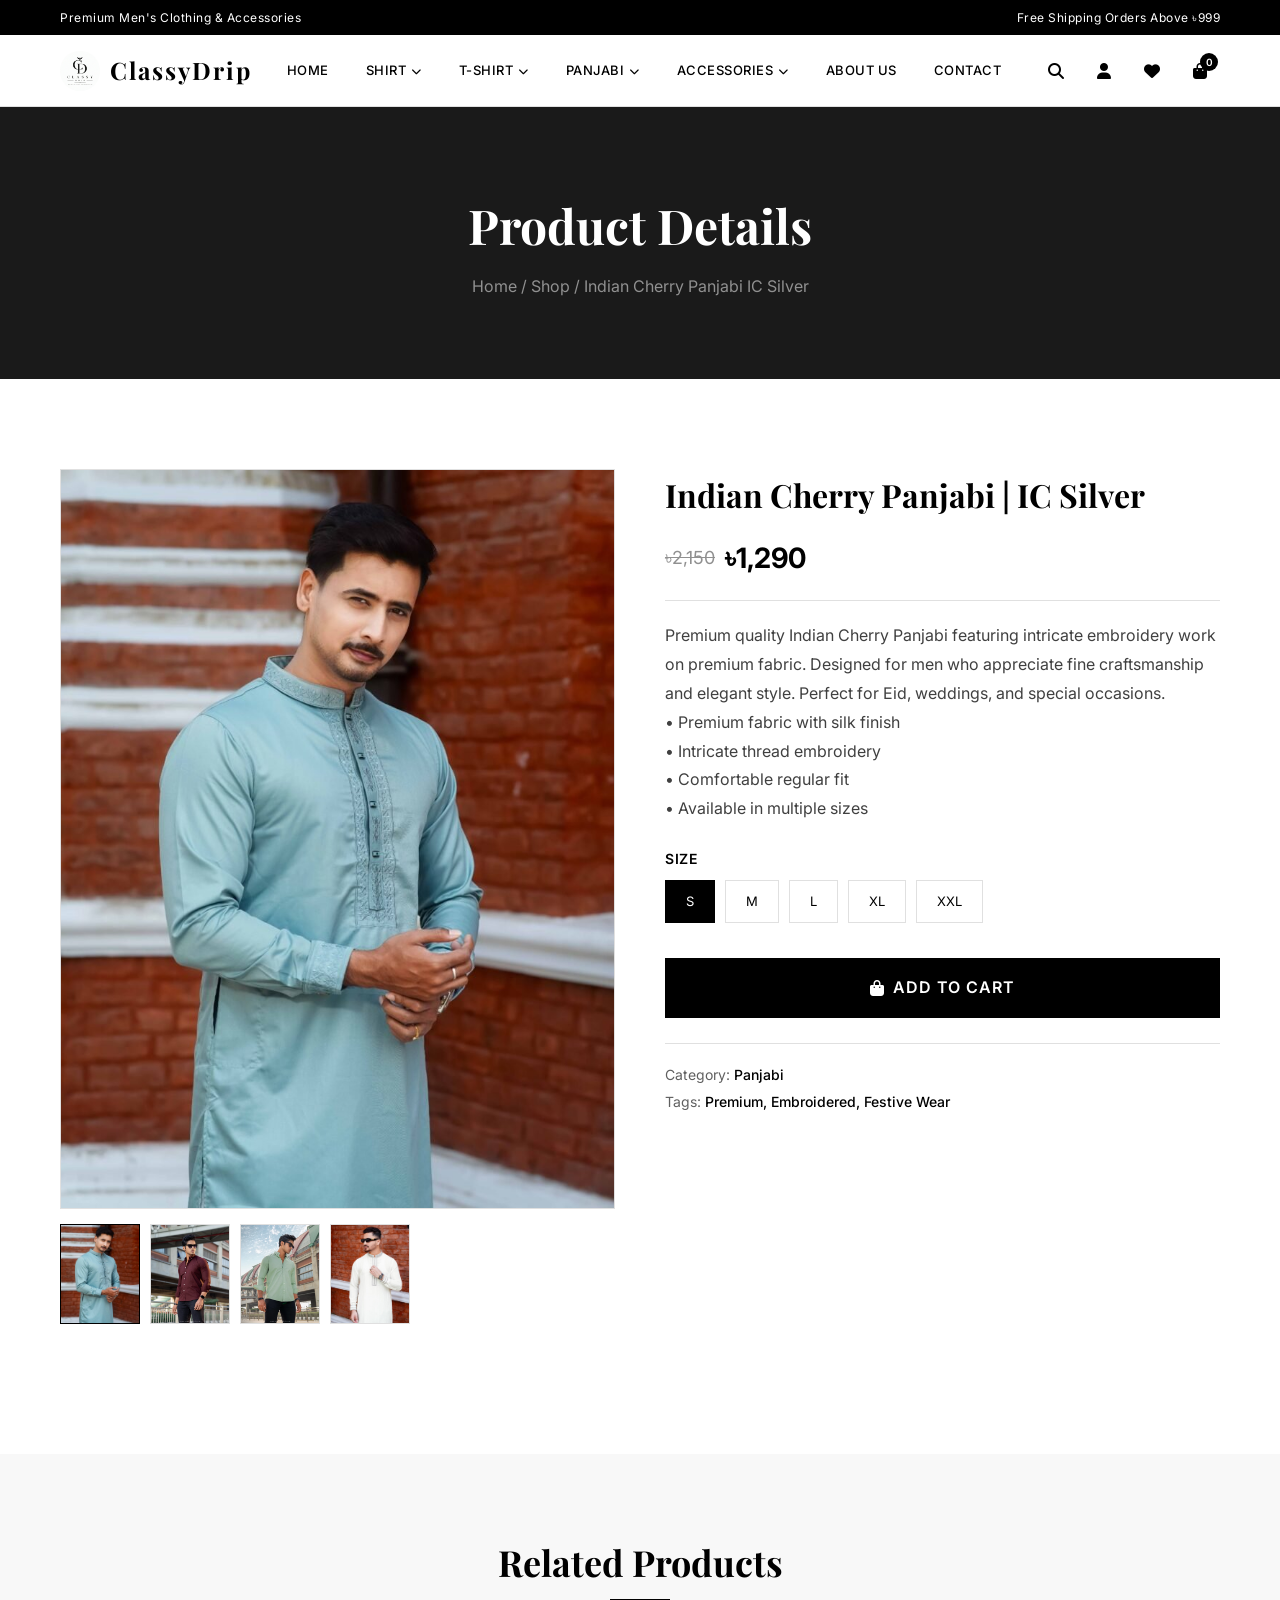
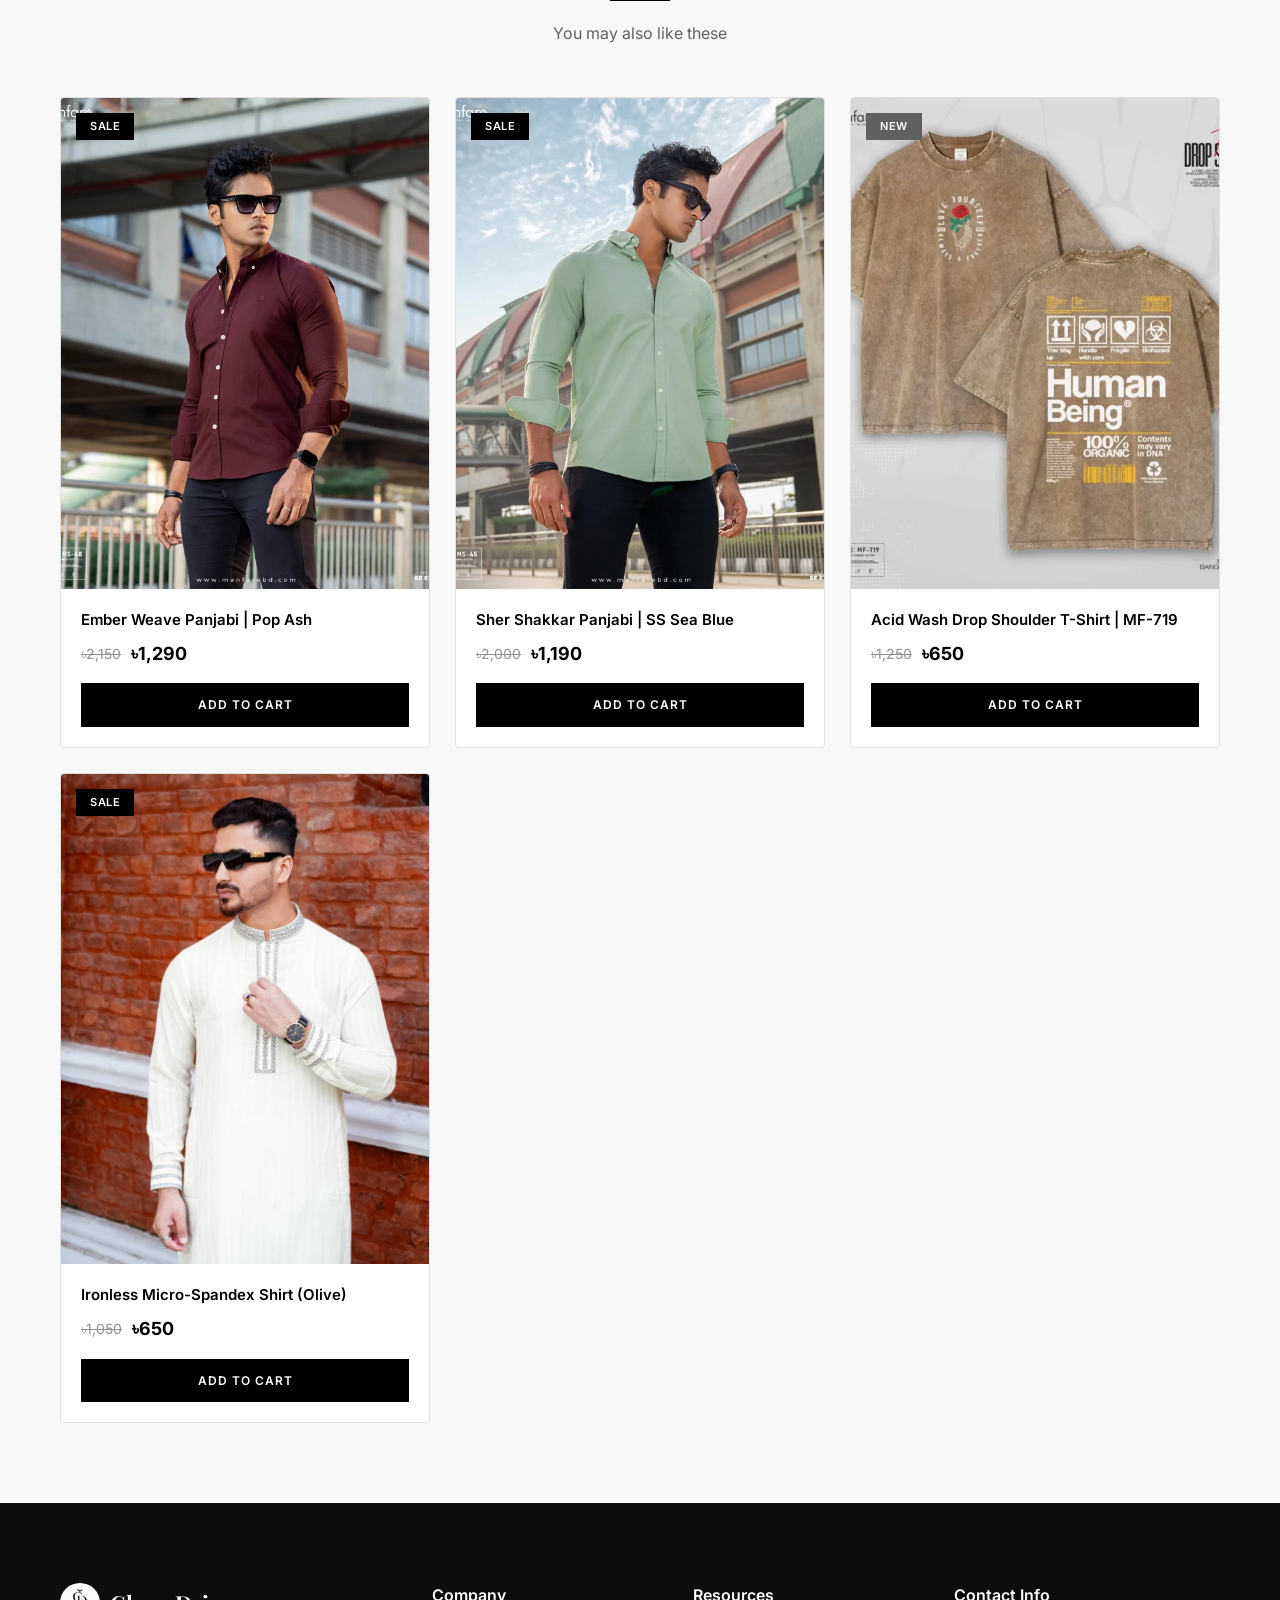
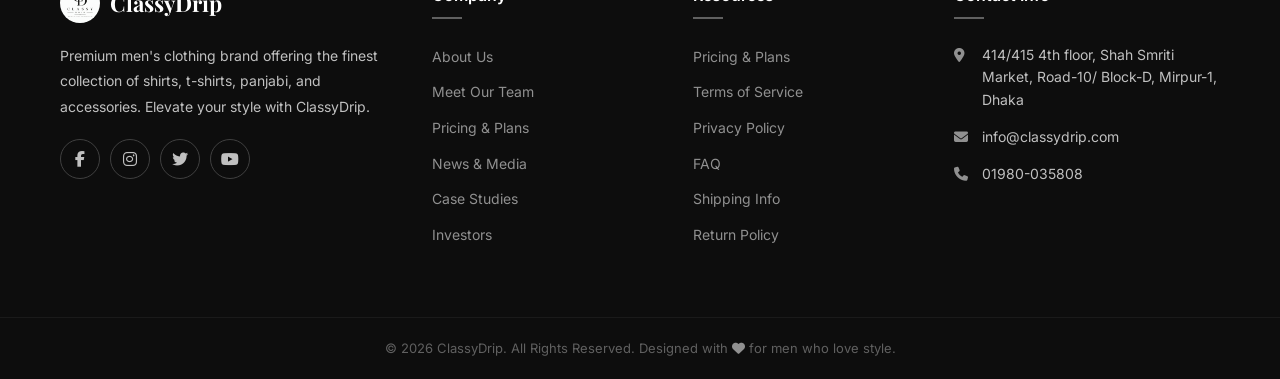
<file: product.html>
<!DOCTYPE html>
<html lang="en">
<head>
<meta charset="UTF-8">
<meta name="viewport" content="width=device-width, initial-scale=1.0">
<title>Indian Cherry Panjabi IC Silver - ClassyDrip</title>
<link rel="icon" type="image/jpeg" href="logo.jpg">
<link rel="stylesheet" href="style.css">
<link rel="stylesheet" href="https://cdnjs.cloudflare.com/ajax/libs/font-awesome/6.5.1/css/all.min.css">
<link href="https://fonts.googleapis.com/css2?family=Playfair+Display:wght@400;500;600;700&family=Inter:wght@300;400;500;600;700&display=swap" rel="stylesheet">
<style>
.product-gallery-main { border: 1px solid var(--gray-200); overflow: hidden; }
.product-gallery-main img { width: 100%; aspect-ratio: 3/4; object-fit: cover; }
.product-gallery-thumbs { display: flex; gap: 10px; margin-top: 15px; flex-wrap: wrap; }
.product-gallery-thumbs img { width: 80px; height: 100px; object-fit: cover; border: 1px solid var(--gray-200); cursor: pointer; transition: var(--transition); }
.product-gallery-thumbs img:hover, .product-gallery-thumbs img.active { border-color: var(--black); }
.product-details h1 { font-family: var(--font-secondary); font-size: 32px; margin-bottom: 15px; }
.product-details .price { padding: 0 0 20px; border-bottom: 1px solid var(--gray-200); margin-bottom: 20px; }
.product-details .price .new-price { font-size: 28px; }
.product-details .price .old-price { font-size: 18px; }
.product-description { margin-bottom: 25px; line-height: 1.8; color: var(--gray-600); }
.product-variations { margin-bottom: 25px; }
.product-variations label { display: block; font-weight: 600; font-size: 14px; margin-bottom: 10px; text-transform: uppercase; letter-spacing: 0.5px; }
.variation-options { display: flex; gap: 10px; flex-wrap: wrap; }
.variation-options span { padding: 10px 20px; border: 1px solid var(--gray-200); cursor: pointer; font-size: 13px; transition: var(--transition); }
.variation-options span:hover, .variation-options span.active { border-color: var(--black); background: var(--black); color: var(--white); }
.product-meta { margin-top: 25px; padding-top: 20px; border-top: 1px solid var(--gray-200); }
.product-meta p { font-size: 14px; color: var(--gray-500); margin-bottom: 5px; }
.product-meta span { color: var(--black); font-weight: 500; }
@media (max-width: 576px) {
  .product-details h1 { font-size: 24px; }
  .product-gallery-thumbs img { width: 60px; height: 80px; }
}
</style>
</head>
<body>

<div class="top-bar">
  <div class="container">
    <span>Premium Men's Clothing & Accessories</span>
    <span>Free Shipping Orders Above ৳999</span>
  </div>
</div>

<header class="header">
  <div class="container">
    <div class="header-inner">
      <div class="logo">
        <a href="index.html">
          <img src="logo.jpg" alt="ClassyDrip">
          <span class="logo-text">ClassyDrip</span>
        </a>
      </div>
      <nav class="nav-menu">
        <ul>
          <li><a href="index.html">Home</a></li>
          <li class="dropdown">
            <a href="shop.html">Shirt <i class="fas fa-chevron-down"></i></a>
            <ul class="dropdown-menu">
              <li><a href="shop.html?cat=spandex">Spandex Micro Shirt</a></li>
              <li><a href="shop.html?cat=casual">Casual Print Shirt</a></li>
              <li><a href="shop.html?cat=denim">Denim Shirt</a></li>
              <li><a href="shop.html?cat=solid">Solid Shirt</a></li>
              <li><a href="shop.html?cat=formal">Formal Solid Shirt</a></li>
            </ul>
          </li>
          <li class="dropdown">
            <a href="shop.html">T-Shirt <i class="fas fa-chevron-down"></i></a>
            <ul class="dropdown-menu">
              <li><a href="shop.html?cat=designer">Designer Edition T-Shirt</a></li>
              <li><a href="shop.html?cat=polo">Polo T-Shirt</a></li>
              <li><a href="shop.html?cat=drop">Drop Shoulder T-Shirt</a></li>
            </ul>
          </li>
          <li class="dropdown">
            <a href="shop.html">Panjabi <i class="fas fa-chevron-down"></i></a>
            <ul class="dropdown-menu">
              <li><a href="shop.html?cat=ottoman">Ottoman Heritage Embroidery</a></li>
              <li><a href="shop.html?cat=mughal">Mughal Embroidery Panjabi</a></li>
              <li><a href="shop.html?cat=ember">Ember Weave Panjabi</a></li>
              <li><a href="shop.html?cat=turkish">Turkish Thread Panjabi</a></li>
              <li><a href="shop.html?cat=sher">Sher Shakkar Panjabi</a></li>
              <li><a href="shop.html?cat=ambush">Ambush Cotton Panjabi</a></li>
              <li><a href="shop.html?cat=indian">Indian Cherry Panjabi</a></li>
            </ul>
          </li>
          <li class="dropdown">
            <a href="shop.html">Accessories <i class="fas fa-chevron-down"></i></a>
            <ul class="dropdown-menu">
              <li><a href="shop.html?cat=belt">Belt</a></li>
              <li><a href="shop.html?cat=wallet">Wallet</a></li>
            </ul>
          </li>
          <li><a href="about.html">About Us</a></li>
          <li><a href="contact.html">Contact</a></li>
        </ul>
      </nav>
      <div class="header-actions">
        <a href="#" class="action-icon" title="Search"><i class="fas fa-search"></i></a>
        <a href="#" class="action-icon" title="Account"><i class="fas fa-user"></i></a>
        <a href="#" class="action-icon" title="Wishlist"><i class="fas fa-heart"></i></a>
        <a href="cart.html" class="action-icon cart-icon" title="Cart">
          <i class="fas fa-shopping-bag"></i>
          <span class="cart-count">0</span>
        </a>
      </div>
      <div class="hamburger">
        <span></span>
        <span></span>
        <span></span>
      </div>
    </div>
  </div>
</header>

<section class="page-banner" style="background: #1a1a1a;">
  <div class="container">
    <h1>Product Details</h1>
    <p><a href="index.html">Home</a> / <a href="shop.html">Shop</a> / Indian Cherry Panjabi IC Silver</p>
  </div>
</section>

<section class="product-section" style="padding: 40px 0 80px;">
  <div class="container">
    <div class="product-wrapper">
      <div class="product-gallery">
        <div class="product-gallery-main">
          <img src="images/indian-cherry-1.jpeg" alt="Indian Cherry Panjabi IC Silver" id="main-image">
        </div>
        <div class="product-gallery-thumbs">
          <img src="images/indian-cherry-1.jpeg" alt="View 1" class="active" onclick="document.getElementById('main-image').src=this.src; document.querySelectorAll('.product-gallery-thumbs img').forEach(i=>i.classList.remove('active')); this.classList.add('active');">
          <img src="images/ember-weave-1.webp" alt="View 2" onclick="document.getElementById('main-image').src=this.src; document.querySelectorAll('.product-gallery-thumbs img').forEach(i=>i.classList.remove('active')); this.classList.add('active');">
          <img src="images/sher-shakkar-1.webp" alt="View 3" onclick="document.getElementById('main-image').src=this.src; document.querySelectorAll('.product-gallery-thumbs img').forEach(i=>i.classList.remove('active')); this.classList.add('active');">
          <img src="images/spandex-olive-1.jpeg" alt="View 4" onclick="document.getElementById('main-image').src=this.src; document.querySelectorAll('.product-gallery-thumbs img').forEach(i=>i.classList.remove('active')); this.classList.add('active');">
        </div>
      </div>
      <div class="product-details">
        <h1>Indian Cherry Panjabi | IC Silver</h1>
        <div class="price">
          <span class="old-price">৳2,150</span>
          <span class="new-price">৳1,290</span>
        </div>
        <div class="product-description">
          <p>Premium quality Indian Cherry Panjabi featuring intricate embroidery work on premium fabric. Designed for men who appreciate fine craftsmanship and elegant style. Perfect for Eid, weddings, and special occasions.</p>
          <p>• Premium fabric with silk finish<br>• Intricate thread embroidery<br>• Comfortable regular fit<br>• Available in multiple sizes</p>
        </div>
        <div class="product-variations">
          <label>Size</label>
          <div class="variation-options">
            <span class="active">S</span>
            <span>M</span>
            <span>L</span>
            <span>XL</span>
            <span>XXL</span>
          </div>
        </div>
        <a href="cart.html" class="btn btn-dark" style="width: 100%; padding: 15px; font-size: 16px; margin-top: 10px;">
          <i class="fas fa-shopping-bag" style="margin-right: 8px;"></i> Add to Cart
        </a>
        <div class="product-meta">
          <p>Category: <span>Panjabi</span></p>
          <p>Tags: <span>Premium, Embroidered, Festive Wear</span></p>
        </div>
      </div>
    </div>
  </div>
</section>

<section class="products-section" style="background: #f8f8f8;">
  <div class="container">
    <div class="section-header">
      <h2>Related Products</h2>
      <p>You may also like these</p>
    </div>
    <div class="products-grid">
      <div class="product-card">
        <div class="product-image">
          <a href="product.html"><img src="images/ember-weave-1.webp" alt="Ember Weave Panjabi"></a>
          <div class="product-actions">
            <button class="quick-view"><i class="fas fa-eye"></i></button>
            <button class="add-wishlist"><i class="fas fa-heart"></i></button>
          </div>
          <span class="badge sale">Sale</span>
        </div>
        <div class="product-info">
          <h3><a href="product.html">Ember Weave Panjabi | Pop Ash</a></h3>
          <div class="price">
            <span class="old-price">৳2,150</span>
            <span class="new-price">৳1,290</span>
          </div>
          <a href="cart.html" class="btn btn-dark add-to-cart">Add to Cart</a>
        </div>
      </div>
      <div class="product-card">
        <div class="product-image">
          <a href="product.html"><img src="images/sher-shakkar-1.webp" alt="Sher Shakkar Panjabi"></a>
          <div class="product-actions">
            <button class="quick-view"><i class="fas fa-eye"></i></button>
            <button class="add-wishlist"><i class="fas fa-heart"></i></button>
          </div>
          <span class="badge sale">Sale</span>
        </div>
        <div class="product-info">
          <h3><a href="product.html">Sher Shakkar Panjabi | SS Sea Blue</a></h3>
          <div class="price">
            <span class="old-price">৳2,000</span>
            <span class="new-price">৳1,190</span>
          </div>
          <a href="cart.html" class="btn btn-dark add-to-cart">Add to Cart</a>
        </div>
      </div>
      <div class="product-card">
        <div class="product-image">
          <a href="product.html"><img src="images/mf-719.webp" alt="Drop Shoulder T-Shirt"></a>
          <div class="product-actions">
            <button class="quick-view"><i class="fas fa-eye"></i></button>
            <button class="add-wishlist"><i class="fas fa-heart"></i></button>
          </div>
          <span class="badge new">New</span>
        </div>
        <div class="product-info">
          <h3><a href="product.html">Acid Wash Drop Shoulder T-Shirt | MF-719</a></h3>
          <div class="price">
            <span class="old-price">৳1,250</span>
            <span class="new-price">৳650</span>
          </div>
          <a href="cart.html" class="btn btn-dark add-to-cart">Add to Cart</a>
        </div>
      </div>
      <div class="product-card">
        <div class="product-image">
          <a href="product.html"><img src="images/spandex-olive-1.jpeg" alt="Micro-Spandex Shirt"></a>
          <div class="product-actions">
            <button class="quick-view"><i class="fas fa-eye"></i></button>
            <button class="add-wishlist"><i class="fas fa-heart"></i></button>
          </div>
          <span class="badge sale">Sale</span>
        </div>
        <div class="product-info">
          <h3><a href="product.html">Ironless Micro-Spandex Shirt (Olive)</a></h3>
          <div class="price">
            <span class="old-price">৳1,050</span>
            <span class="new-price">৳650</span>
          </div>
          <a href="cart.html" class="btn btn-dark add-to-cart">Add to Cart</a>
        </div>
      </div>
    </div>
  </div>
</section>

<footer class="footer">
  <div class="container">
    <div class="footer-grid">
      <div class="footer-col brand-col">
        <div class="footer-logo">
          <img src="logo.jpg" alt="ClassyDrip">
          <span>ClassyDrip</span>
        </div>
        <p>Premium men's clothing brand offering the finest collection of shirts, t-shirts, panjabi, and accessories. Elevate your style with ClassyDrip.</p>
        <div class="social-links">
          <a href="https://www.facebook.com/profile.php?id=61584997898387" target="_blank" title="Facebook"><i class="fab fa-facebook-f"></i></a>
          <a href="#" title="Instagram"><i class="fab fa-instagram"></i></a>
          <a href="#" title="Twitter"><i class="fab fa-twitter"></i></a>
          <a href="#" title="YouTube"><i class="fab fa-youtube"></i></a>
        </div>
      </div>
      <div class="footer-col">
        <h4>Company</h4>
        <ul>
          <li><a href="about.html">About Us</a></li>
          <li><a href="#">Meet Our Team</a></li>
          <li><a href="#">Pricing & Plans</a></li>
          <li><a href="#">News & Media</a></li>
          <li><a href="#">Case Studies</a></li>
          <li><a href="#">Investors</a></li>
        </ul>
      </div>
      <div class="footer-col">
        <h4>Resources</h4>
        <ul>
          <li><a href="#">Pricing & Plans</a></li>
          <li><a href="#">Terms of Service</a></li>
          <li><a href="#">Privacy Policy</a></li>
          <li><a href="#">FAQ</a></li>
          <li><a href="#">Shipping Info</a></li>
          <li><a href="#">Return Policy</a></li>
        </ul>
      </div>
      <div class="footer-col">
        <h4>Contact Info</h4>
        <div class="contact-info">
          <div class="contact-item">
            <i class="fas fa-map-marker-alt"></i>
            <p>414/415 4th floor, Shah Smriti Market, Road-10/ Block-D, Mirpur-1, Dhaka</p>
          </div>
          <div class="contact-item">
            <i class="fas fa-envelope"></i>
            <p>info@classydrip.com</p>
          </div>
          <div class="contact-item">
            <i class="fas fa-phone"></i>
            <p>01980-035808</p>
          </div>
        </div>
      </div>
    </div>
  </div>
  <div class="footer-bottom">
    <div class="container">
      <p>&copy; 2026 ClassyDrip. All Rights Reserved. Designed with <i class="fas fa-heart"></i> for men who love style.</p>
    </div>
  </div>
</footer>

<a href="#" class="back-to-top"><i class="fas fa-arrow-up"></i></a>

<div class="mobile-menu-overlay"></div>
<div class="mobile-menu">
  <div class="mobile-menu-header">
    <div class="mobile-logo">
      <img src="logo.jpg" alt="ClassyDrip">
      <span>ClassyDrip</span>
    </div>
    <button class="close-menu"><i class="fas fa-times"></i></button>
  </div>
  <ul class="mobile-nav">
    <li><a href="index.html">Home</a></li>
    <li class="has-submenu">
      <a href="#">Shirt <i class="fas fa-chevron-down"></i></a>
      <ul class="submenu">
        <li><a href="shop.html?cat=spandex">Spandex Micro Shirt</a></li>
        <li><a href="shop.html?cat=casual">Casual Print Shirt</a></li>
        <li><a href="shop.html?cat=denim">Denim Shirt</a></li>
        <li><a href="shop.html?cat=solid">Solid Shirt</a></li>
        <li><a href="shop.html?cat=formal">Formal Solid Shirt</a></li>
      </ul>
    </li>
    <li class="has-submenu">
      <a href="#">T-Shirt <i class="fas fa-chevron-down"></i></a>
      <ul class="submenu">
        <li><a href="shop.html?cat=designer">Designer Edition T-Shirt</a></li>
        <li><a href="shop.html?cat=polo">Polo T-Shirt</a></li>
        <li><a href="shop.html?cat=drop">Drop Shoulder T-Shirt</a></li>
      </ul>
    </li>
    <li class="has-submenu">
      <a href="#">Panjabi <i class="fas fa-chevron-down"></i></a>
      <ul class="submenu">
        <li><a href="shop.html?cat=ottoman">Ottoman Heritage Embroidery</a></li>
        <li><a href="shop.html?cat=mughal">Mughal Embroidery Panjabi</a></li>
        <li><a href="shop.html?cat=ember">Ember Weave Panjabi</a></li>
        <li><a href="shop.html?cat=turkish">Turkish Thread Panjabi</a></li>
        <li><a href="shop.html?cat=sher">Sher Shakkar Panjabi</a></li>
        <li><a href="shop.html?cat=ambush">Ambush Cotton Panjabi</a></li>
        <li><a href="shop.html?cat=indian">Indian Cherry Panjabi</a></li>
      </ul>
    </li>
    <li class="has-submenu">
      <a href="#">Accessories <i class="fas fa-chevron-down"></i></a>
      <ul class="submenu">
        <li><a href="shop.html?cat=belt">Belt</a></li>
        <li><a href="shop.html?cat=wallet">Wallet</a></li>
      </ul>
    </li>
    <li><a href="about.html">About Us</a></li>
    <li><a href="contact.html">Contact</a></li>
  </ul>
  <div class="mobile-menu-social">
    <a href="https://www.facebook.com/profile.php?id=61584997898387" target="_blank"><i class="fab fa-facebook-f"></i></a>
    <a href="#"><i class="fab fa-instagram"></i></a>
    <a href="#"><i class="fab fa-twitter"></i></a>
  </div>
</div>

<script src="script.js"></script>
</body>
</html>
</file>
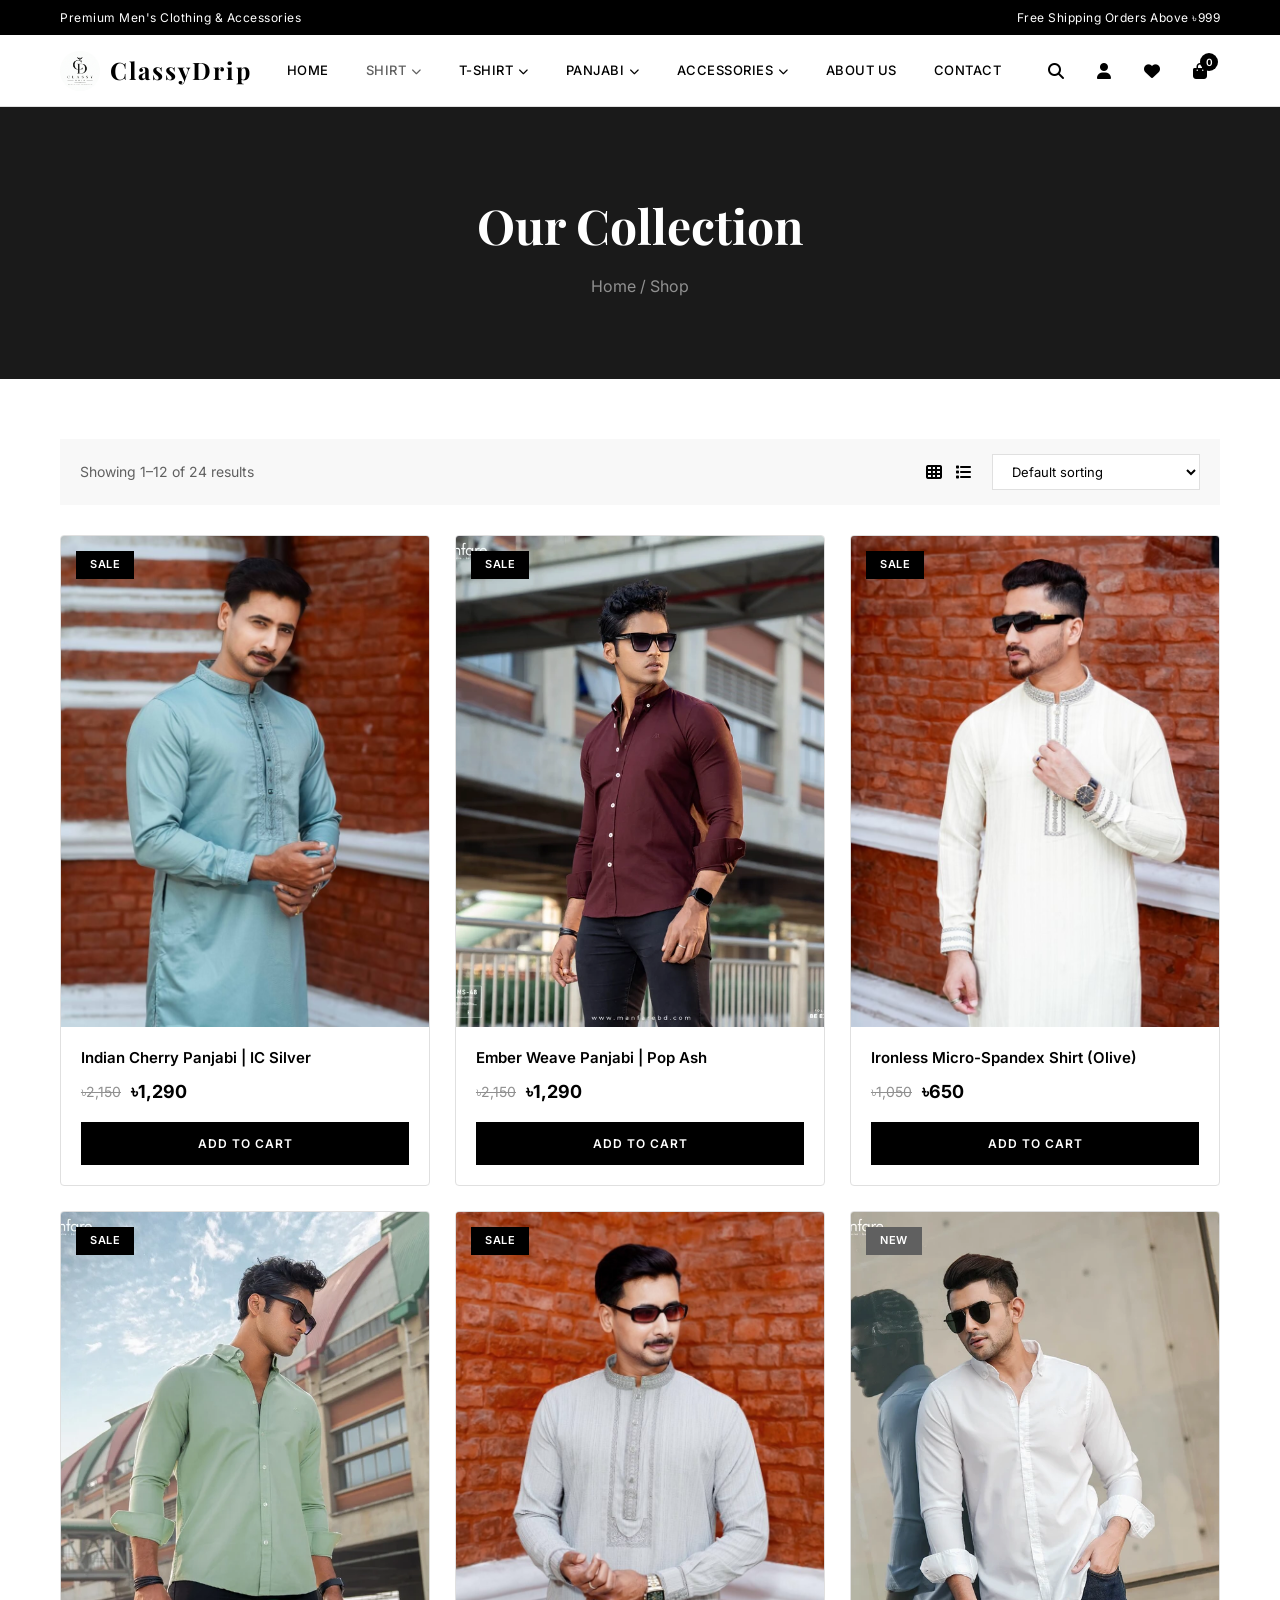
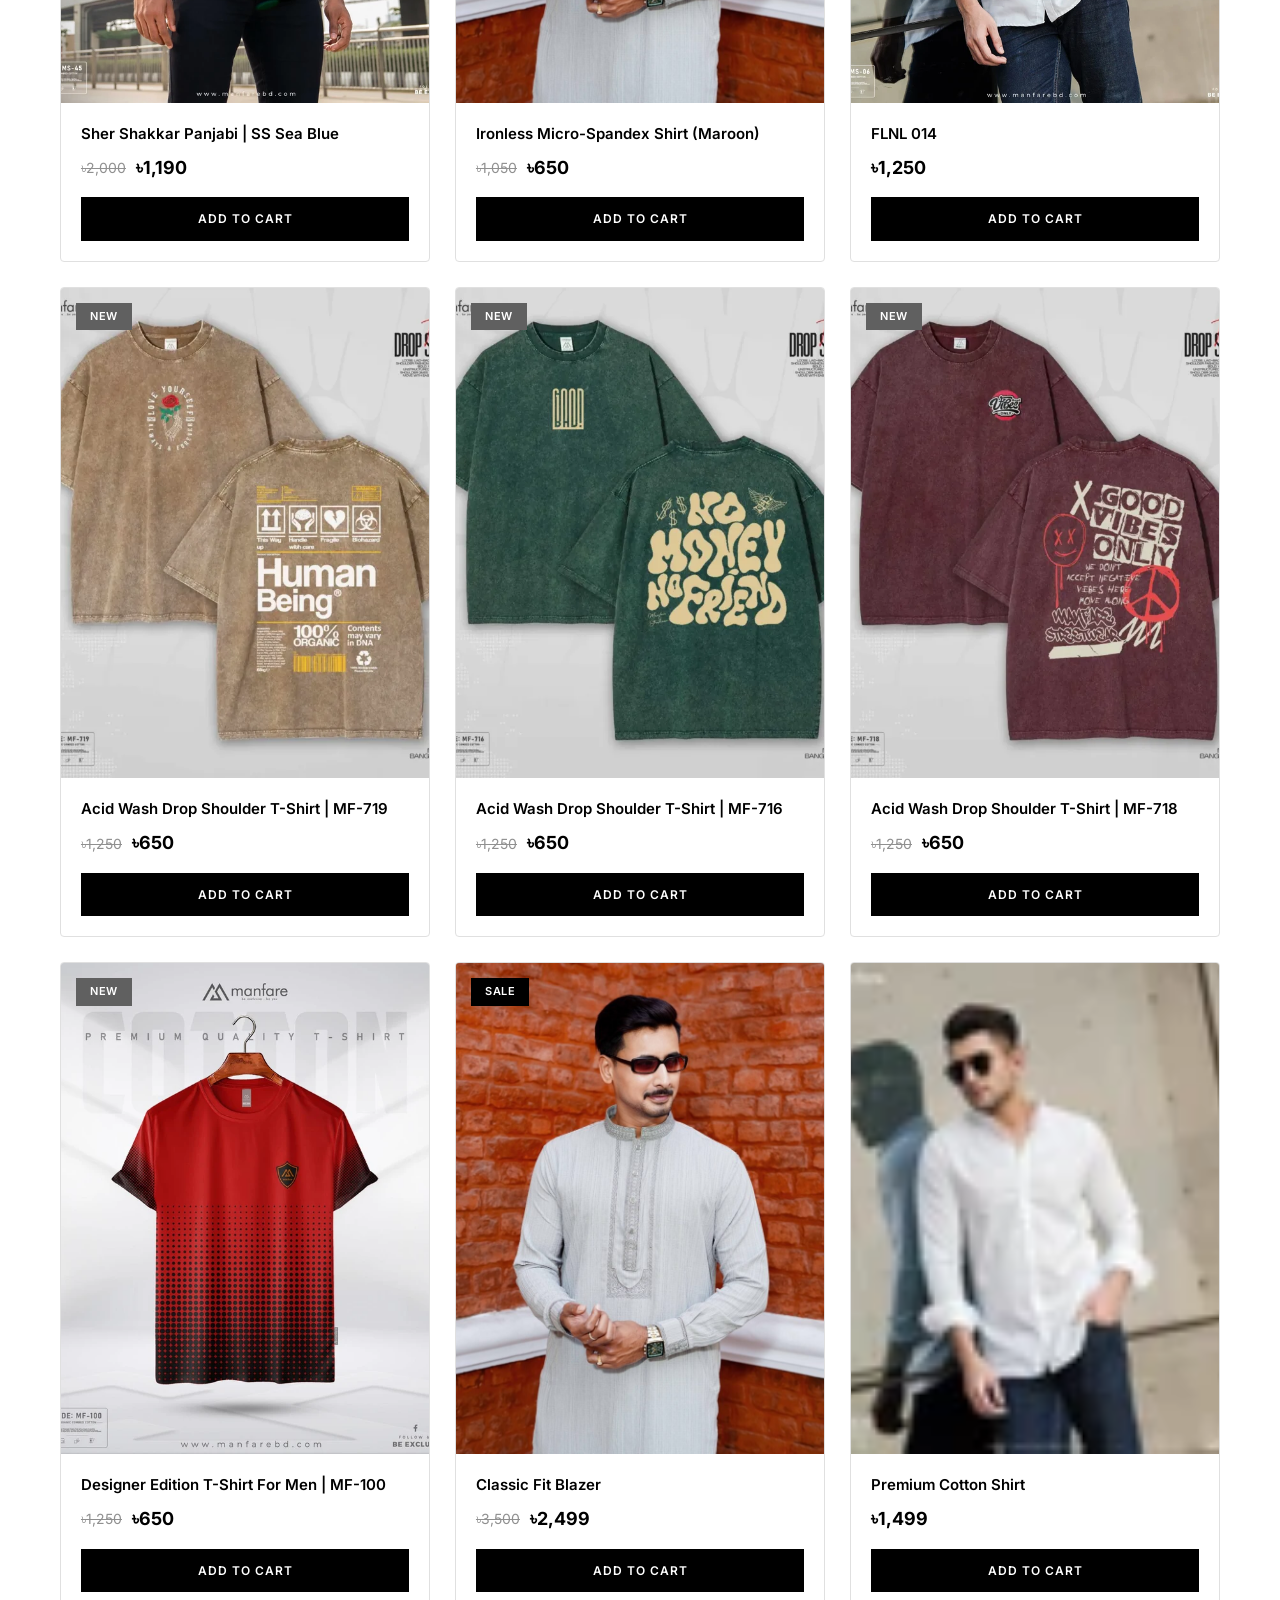
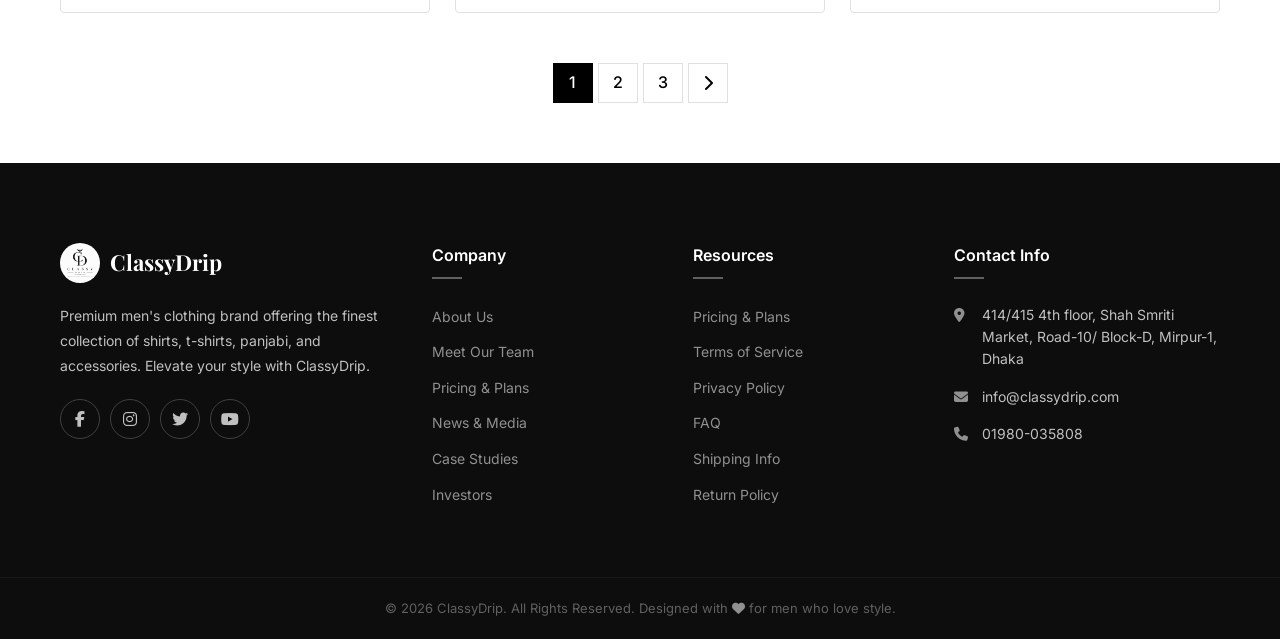
<file: shop.html>
<!DOCTYPE html>
<html lang="en">
<head>
<meta charset="UTF-8">
<meta name="viewport" content="width=device-width, initial-scale=1.0">
<title>Shop - ClassyDrip Premium Men's Clothing</title>
<link rel="icon" type="image/jpeg" href="logo.jpg">
<link rel="stylesheet" href="style.css">
<link rel="stylesheet" href="https://cdnjs.cloudflare.com/ajax/libs/font-awesome/6.5.1/css/all.min.css">
<link href="https://fonts.googleapis.com/css2?family=Playfair+Display:wght@400;500;600;700&family=Inter:wght@300;400;500;600;700&display=swap" rel="stylesheet">
</head>
<body>

<div class="top-bar">
  <div class="container">
    <span>Premium Men's Clothing & Accessories</span>
    <span>Free Shipping Orders Above ৳999</span>
  </div>
</div>

<header class="header">
  <div class="container">
    <div class="header-inner">
      <div class="logo">
        <a href="index.html">
          <img src="logo.jpg" alt="ClassyDrip">
          <span class="logo-text">ClassyDrip</span>
        </a>
      </div>
      <nav class="nav-menu">
        <ul>
          <li><a href="index.html">Home</a></li>
          <li class="dropdown">
            <a href="shop.html" class="active">Shirt <i class="fas fa-chevron-down"></i></a>
            <ul class="dropdown-menu">
              <li><a href="shop.html?cat=spandex">Spandex Micro Shirt</a></li>
              <li><a href="shop.html?cat=casual">Casual Print Shirt</a></li>
              <li><a href="shop.html?cat=denim">Denim Shirt</a></li>
              <li><a href="shop.html?cat=solid">Solid Shirt</a></li>
              <li><a href="shop.html?cat=formal">Formal Solid Shirt</a></li>
            </ul>
          </li>
          <li class="dropdown">
            <a href="shop.html">T-Shirt <i class="fas fa-chevron-down"></i></a>
            <ul class="dropdown-menu">
              <li><a href="shop.html?cat=designer">Designer Edition T-Shirt</a></li>
              <li><a href="shop.html?cat=polo">Polo T-Shirt</a></li>
              <li><a href="shop.html?cat=drop">Drop Shoulder T-Shirt</a></li>
            </ul>
          </li>
          <li class="dropdown">
            <a href="shop.html">Panjabi <i class="fas fa-chevron-down"></i></a>
            <ul class="dropdown-menu">
              <li><a href="shop.html?cat=ottoman">Ottoman Heritage Embroidery</a></li>
              <li><a href="shop.html?cat=mughal">Mughal Embroidery Panjabi</a></li>
              <li><a href="shop.html?cat=ember">Ember Weave Panjabi</a></li>
              <li><a href="shop.html?cat=turkish">Turkish Thread Panjabi</a></li>
              <li><a href="shop.html?cat=sher">Sher Shakkar Panjabi</a></li>
              <li><a href="shop.html?cat=ambush">Ambush Cotton Panjabi</a></li>
              <li><a href="shop.html?cat=indian">Indian Cherry Panjabi</a></li>
            </ul>
          </li>
          <li class="dropdown">
            <a href="shop.html">Accessories <i class="fas fa-chevron-down"></i></a>
            <ul class="dropdown-menu">
              <li><a href="shop.html?cat=belt">Belt</a></li>
              <li><a href="shop.html?cat=wallet">Wallet</a></li>
            </ul>
          </li>
          <li><a href="about.html">About Us</a></li>
          <li><a href="contact.html">Contact</a></li>
        </ul>
      </nav>
      <div class="header-actions">
        <a href="#" class="action-icon" title="Search"><i class="fas fa-search"></i></a>
        <a href="#" class="action-icon" title="Account"><i class="fas fa-user"></i></a>
        <a href="#" class="action-icon" title="Wishlist"><i class="fas fa-heart"></i></a>
        <a href="cart.html" class="action-icon cart-icon" title="Cart">
          <i class="fas fa-shopping-bag"></i>
          <span class="cart-count">0</span>
        </a>
      </div>
      <div class="hamburger">
        <span></span>
        <span></span>
        <span></span>
      </div>
    </div>
  </div>
</header>

<section class="page-banner" style="background: #1a1a1a;">
  <div class="container">
    <h1>Our Collection</h1>
    <p>Home / Shop</p>
  </div>
</section>

<section class="shop-section" style="padding: 60px 0;">
  <div class="container">
    <div class="shop-toolbar">
      <div class="shop-toolbar-left">
        <p style="font-size: 14px; color: #606060;">Showing 1–12 of 24 results</p>
      </div>
      <div class="shop-toolbar-right" style="display: flex; gap: 15px; align-items: center;">
        <div class="view-toggle">
          <a href="#" class="active" style="padding: 5px;"><i class="fas fa-th"></i></a>
          <a href="#" style="padding: 5px;"><i class="fas fa-list"></i></a>
        </div>
        <select style="padding: 8px 15px; border: 1px solid #e0e0e0; font-family: 'Inter', sans-serif; font-size: 13px; background: #fff;">
          <option>Default sorting</option>
          <option>Sort by popularity</option>
          <option>Sort by latest</option>
          <option>Sort by price: low to high</option>
          <option>Sort by price: high to low</option>
        </select>
      </div>
    </div>
    <div class="products-grid">
      <div class="product-card">
        <div class="product-image">
          <a href="product.html"><img src="images/indian-cherry-1.jpeg" alt="Indian Cherry Panjabi IC Silver"></a>
          <div class="product-actions">
            <button class="quick-view"><i class="fas fa-eye"></i></button>
            <button class="add-wishlist"><i class="fas fa-heart"></i></button>
          </div>
          <span class="badge sale">Sale</span>
        </div>
        <div class="product-info">
          <h3><a href="product.html">Indian Cherry Panjabi | IC Silver</a></h3>
          <div class="price">
            <span class="old-price">৳2,150</span>
            <span class="new-price">৳1,290</span>
          </div>
          <a href="cart.html" class="btn btn-dark add-to-cart">Add to Cart</a>
        </div>
      </div>
      <div class="product-card">
        <div class="product-image">
          <a href="product.html"><img src="images/ember-weave-1.webp" alt="Ember Weave Panjabi Pop Ash"></a>
          <div class="product-actions">
            <button class="quick-view"><i class="fas fa-eye"></i></button>
            <button class="add-wishlist"><i class="fas fa-heart"></i></button>
          </div>
          <span class="badge sale">Sale</span>
        </div>
        <div class="product-info">
          <h3><a href="product.html">Ember Weave Panjabi | Pop Ash</a></h3>
          <div class="price">
            <span class="old-price">৳2,150</span>
            <span class="new-price">৳1,290</span>
          </div>
          <a href="cart.html" class="btn btn-dark add-to-cart">Add to Cart</a>
        </div>
      </div>
      <div class="product-card">
        <div class="product-image">
          <a href="product.html"><img src="images/spandex-olive-1.jpeg" alt="Ironless Micro-Spandex Shirt Olive"></a>
          <div class="product-actions">
            <button class="quick-view"><i class="fas fa-eye"></i></button>
            <button class="add-wishlist"><i class="fas fa-heart"></i></button>
          </div>
          <span class="badge sale">Sale</span>
        </div>
        <div class="product-info">
          <h3><a href="product.html">Ironless Micro-Spandex Shirt (Olive)</a></h3>
          <div class="price">
            <span class="old-price">৳1,050</span>
            <span class="new-price">৳650</span>
          </div>
          <a href="cart.html" class="btn btn-dark add-to-cart">Add to Cart</a>
        </div>
      </div>
      <div class="product-card">
        <div class="product-image">
          <a href="product.html"><img src="images/sher-shakkar-1.webp" alt="Sher Shakkar Panjabi SS Sea Blue"></a>
          <div class="product-actions">
            <button class="quick-view"><i class="fas fa-eye"></i></button>
            <button class="add-wishlist"><i class="fas fa-heart"></i></button>
          </div>
          <span class="badge sale">Sale</span>
        </div>
        <div class="product-info">
          <h3><a href="product.html">Sher Shakkar Panjabi | SS Sea Blue</a></h3>
          <div class="price">
            <span class="old-price">৳2,000</span>
            <span class="new-price">৳1,190</span>
          </div>
          <a href="cart.html" class="btn btn-dark add-to-cart">Add to Cart</a>
        </div>
      </div>
      <div class="product-card">
        <div class="product-image">
          <a href="product.html"><img src="images/spandex-maroon-1.jpeg" alt="Ironless Micro-Spandex Shirt Maroon"></a>
          <div class="product-actions">
            <button class="quick-view"><i class="fas fa-eye"></i></button>
            <button class="add-wishlist"><i class="fas fa-heart"></i></button>
          </div>
          <span class="badge sale">Sale</span>
        </div>
        <div class="product-info">
          <h3><a href="product.html">Ironless Micro-Spandex Shirt (Maroon)</a></h3>
          <div class="price">
            <span class="old-price">৳1,050</span>
            <span class="new-price">৳650</span>
          </div>
          <a href="cart.html" class="btn btn-dark add-to-cart">Add to Cart</a>
        </div>
      </div>
      <div class="product-card">
        <div class="product-image">
          <a href="product.html"><img src="images/flnl-1.webp" alt="FLNL 014"></a>
          <div class="product-actions">
            <button class="quick-view"><i class="fas fa-eye"></i></button>
            <button class="add-wishlist"><i class="fas fa-heart"></i></button>
          </div>
          <span class="badge new">New</span>
        </div>
        <div class="product-info">
          <h3><a href="product.html">FLNL 014</a></h3>
          <div class="price">
            <span class="new-price">৳1,250</span>
          </div>
          <a href="cart.html" class="btn btn-dark add-to-cart">Add to Cart</a>
        </div>
      </div>
      <div class="product-card">
        <div class="product-image">
          <a href="product.html"><img src="images/mf-719.webp" alt="Acid Wash Drop Shoulder T-Shirt MF-719"></a>
          <div class="product-actions">
            <button class="quick-view"><i class="fas fa-eye"></i></button>
            <button class="add-wishlist"><i class="fas fa-heart"></i></button>
          </div>
          <span class="badge new">New</span>
        </div>
        <div class="product-info">
          <h3><a href="product.html">Acid Wash Drop Shoulder T-Shirt | MF-719</a></h3>
          <div class="price">
            <span class="old-price">৳1,250</span>
            <span class="new-price">৳650</span>
          </div>
          <a href="cart.html" class="btn btn-dark add-to-cart">Add to Cart</a>
        </div>
      </div>
      <div class="product-card">
        <div class="product-image">
          <a href="product.html"><img src="images/mf-716.webp" alt="Acid Wash Drop Shoulder T-Shirt MF-716"></a>
          <div class="product-actions">
            <button class="quick-view"><i class="fas fa-eye"></i></button>
            <button class="add-wishlist"><i class="fas fa-heart"></i></button>
          </div>
          <span class="badge new">New</span>
        </div>
        <div class="product-info">
          <h3><a href="product.html">Acid Wash Drop Shoulder T-Shirt | MF-716</a></h3>
          <div class="price">
            <span class="old-price">৳1,250</span>
            <span class="new-price">৳650</span>
          </div>
          <a href="cart.html" class="btn btn-dark add-to-cart">Add to Cart</a>
        </div>
      </div>
      <div class="product-card">
        <div class="product-image">
          <a href="product.html"><img src="images/mf-718.webp" alt="Acid Wash Drop Shoulder T-Shirt MF-718"></a>
          <div class="product-actions">
            <button class="quick-view"><i class="fas fa-eye"></i></button>
            <button class="add-wishlist"><i class="fas fa-heart"></i></button>
          </div>
          <span class="badge new">New</span>
        </div>
        <div class="product-info">
          <h3><a href="product.html">Acid Wash Drop Shoulder T-Shirt | MF-718</a></h3>
          <div class="price">
            <span class="old-price">৳1,250</span>
            <span class="new-price">৳650</span>
          </div>
          <a href="cart.html" class="btn btn-dark add-to-cart">Add to Cart</a>
        </div>
      </div>
      <div class="product-card">
        <div class="product-image">
          <a href="product.html"><img src="images/mf-100.webp" alt="Designer Edition T-Shirt MF-100"></a>
          <div class="product-actions">
            <button class="quick-view"><i class="fas fa-eye"></i></button>
            <button class="add-wishlist"><i class="fas fa-heart"></i></button>
          </div>
          <span class="badge new">New</span>
        </div>
        <div class="product-info">
          <h3><a href="product.html">Designer Edition T-Shirt For Men | MF-100</a></h3>
          <div class="price">
            <span class="old-price">৳1,250</span>
            <span class="new-price">৳650</span>
          </div>
          <a href="cart.html" class="btn btn-dark add-to-cart">Add to Cart</a>
        </div>
      </div>
      <div class="product-card">
        <div class="product-image">
          <a href="product.html"><img src="images/spandex-maroon-1.jpeg" alt="Classic Fit Blazer"></a>
          <div class="product-actions">
            <button class="quick-view"><i class="fas fa-eye"></i></button>
            <button class="add-wishlist"><i class="fas fa-heart"></i></button>
          </div>
          <span class="badge sale">Sale</span>
        </div>
        <div class="product-info">
          <h3><a href="product.html">Classic Fit Blazer</a></h3>
          <div class="price">
            <span class="old-price">৳3,500</span>
            <span class="new-price">৳2,499</span>
          </div>
          <a href="cart.html" class="btn btn-dark add-to-cart">Add to Cart</a>
        </div>
      </div>
      <div class="product-card">
        <div class="product-image">
          <a href="product.html"><img src="images/flnl-2.webp" alt="Premium Cotton Shirt"></a>
          <div class="product-actions">
            <button class="quick-view"><i class="fas fa-eye"></i></button>
            <button class="add-wishlist"><i class="fas fa-heart"></i></button>
          </div>
        </div>
        <div class="product-info">
          <h3><a href="product.html">Premium Cotton Shirt</a></h3>
          <div class="price">
            <span class="new-price">৳1,499</span>
          </div>
          <a href="cart.html" class="btn btn-dark add-to-cart">Add to Cart</a>
        </div>
      </div>
    </div>
    <div class="pagination">
      <span class="page-numbers current" style="width: 40px; height: 40px; display: inline-flex; align-items: center; justify-content: center; border: 1px solid #000; background: #000; color: #fff; font-weight: 500;">1</span>
      <a href="#" class="page-numbers" style="width: 40px; height: 40px; display: inline-flex; align-items: center; justify-content: center; border: 1px solid #e0e0e0; color: #000; font-weight: 500;">2</a>
      <a href="#" class="page-numbers" style="width: 40px; height: 40px; display: inline-flex; align-items: center; justify-content: center; border: 1px solid #e0e0e0; color: #000; font-weight: 500;">3</a>
      <a href="#" class="page-numbers next" style="width: 40px; height: 40px; display: inline-flex; align-items: center; justify-content: center; border: 1px solid #e0e0e0; color: #000;"><i class="fas fa-chevron-right"></i></a>
    </div>
  </div>
</section>

<footer class="footer">
  <div class="container">
    <div class="footer-grid">
      <div class="footer-col brand-col">
        <div class="footer-logo">
          <img src="logo.jpg" alt="ClassyDrip">
          <span>ClassyDrip</span>
        </div>
        <p>Premium men's clothing brand offering the finest collection of shirts, t-shirts, panjabi, and accessories. Elevate your style with ClassyDrip.</p>
        <div class="social-links">
          <a href="https://www.facebook.com/profile.php?id=61584997898387" target="_blank" title="Facebook"><i class="fab fa-facebook-f"></i></a>
          <a href="#" title="Instagram"><i class="fab fa-instagram"></i></a>
          <a href="#" title="Twitter"><i class="fab fa-twitter"></i></a>
          <a href="#" title="YouTube"><i class="fab fa-youtube"></i></a>
        </div>
      </div>
      <div class="footer-col">
        <h4>Company</h4>
        <ul>
          <li><a href="about.html">About Us</a></li>
          <li><a href="#">Meet Our Team</a></li>
          <li><a href="#">Pricing & Plans</a></li>
          <li><a href="#">News & Media</a></li>
          <li><a href="#">Case Studies</a></li>
          <li><a href="#">Investors</a></li>
        </ul>
      </div>
      <div class="footer-col">
        <h4>Resources</h4>
        <ul>
          <li><a href="#">Pricing & Plans</a></li>
          <li><a href="#">Terms of Service</a></li>
          <li><a href="#">Privacy Policy</a></li>
          <li><a href="#">FAQ</a></li>
          <li><a href="#">Shipping Info</a></li>
          <li><a href="#">Return Policy</a></li>
        </ul>
      </div>
      <div class="footer-col">
        <h4>Contact Info</h4>
        <div class="contact-info">
          <div class="contact-item">
            <i class="fas fa-map-marker-alt"></i>
            <p>414/415 4th floor, Shah Smriti Market, Road-10/ Block-D, Mirpur-1, Dhaka</p>
          </div>
          <div class="contact-item">
            <i class="fas fa-envelope"></i>
            <p>info@classydrip.com</p>
          </div>
          <div class="contact-item">
            <i class="fas fa-phone"></i>
            <p>01980-035808</p>
          </div>
        </div>
      </div>
    </div>
  </div>
  <div class="footer-bottom">
    <div class="container">
      <p>&copy; 2026 ClassyDrip. All Rights Reserved. Designed with <i class="fas fa-heart"></i> for men who love style.</p>
    </div>
  </div>
</footer>

<a href="#" class="back-to-top"><i class="fas fa-arrow-up"></i></a>

<div class="mobile-menu-overlay"></div>
<div class="mobile-menu">
  <div class="mobile-menu-header">
    <div class="mobile-logo">
      <img src="logo.jpg" alt="ClassyDrip">
      <span>ClassyDrip</span>
    </div>
    <button class="close-menu"><i class="fas fa-times"></i></button>
  </div>
  <ul class="mobile-nav">
    <li><a href="index.html">Home</a></li>
    <li class="has-submenu">
      <a href="#">Shirt <i class="fas fa-chevron-down"></i></a>
      <ul class="submenu">
        <li><a href="shop.html?cat=spandex">Spandex Micro Shirt</a></li>
        <li><a href="shop.html?cat=casual">Casual Print Shirt</a></li>
        <li><a href="shop.html?cat=denim">Denim Shirt</a></li>
        <li><a href="shop.html?cat=solid">Solid Shirt</a></li>
        <li><a href="shop.html?cat=formal">Formal Solid Shirt</a></li>
      </ul>
    </li>
    <li class="has-submenu">
      <a href="#">T-Shirt <i class="fas fa-chevron-down"></i></a>
      <ul class="submenu">
        <li><a href="shop.html?cat=designer">Designer Edition T-Shirt</a></li>
        <li><a href="shop.html?cat=polo">Polo T-Shirt</a></li>
        <li><a href="shop.html?cat=drop">Drop Shoulder T-Shirt</a></li>
      </ul>
    </li>
    <li class="has-submenu">
      <a href="#">Panjabi <i class="fas fa-chevron-down"></i></a>
      <ul class="submenu">
        <li><a href="shop.html?cat=ottoman">Ottoman Heritage Embroidery</a></li>
        <li><a href="shop.html?cat=mughal">Mughal Embroidery Panjabi</a></li>
        <li><a href="shop.html?cat=ember">Ember Weave Panjabi</a></li>
        <li><a href="shop.html?cat=turkish">Turkish Thread Panjabi</a></li>
        <li><a href="shop.html?cat=sher">Sher Shakkar Panjabi</a></li>
        <li><a href="shop.html?cat=ambush">Ambush Cotton Panjabi</a></li>
        <li><a href="shop.html?cat=indian">Indian Cherry Panjabi</a></li>
      </ul>
    </li>
    <li class="has-submenu">
      <a href="#">Accessories <i class="fas fa-chevron-down"></i></a>
      <ul class="submenu">
        <li><a href="shop.html?cat=belt">Belt</a></li>
        <li><a href="shop.html?cat=wallet">Wallet</a></li>
      </ul>
    </li>
    <li><a href="about.html">About Us</a></li>
    <li><a href="contact.html">Contact</a></li>
  </ul>
  <div class="mobile-menu-social">
    <a href="https://www.facebook.com/profile.php?id=61584997898387" target="_blank"><i class="fab fa-facebook-f"></i></a>
    <a href="#"><i class="fab fa-instagram"></i></a>
    <a href="#"><i class="fab fa-twitter"></i></a>
  </div>
</div>

<script src="script.js"></script>
</body>
</html>
</file>
<file: style.css>
* {
  margin: 0;
  padding: 0;
  box-sizing: border-box;
}

:root {
  --black: #000000;
  --white: #ffffff;
  --gray-50: #f8f8f8;
  --gray-100: #f0f0f0;
  --gray-200: #e0e0e0;
  --gray-300: #c0c0c0;
  --gray-400: #909090;
  --gray-500: #606060;
  --gray-600: #404040;
  --gray-700: #303030;
  --gray-800: #1a1a1a;
  --gray-900: #0d0d0d;
  --font-primary: 'Inter', sans-serif;
  --font-secondary: 'Playfair Display', serif;
  --transition: all 0.3s ease;
}

html {
  scroll-behavior: smooth;
}

body {
  font-family: var(--font-primary);
  color: var(--black);
  background: var(--white);
  line-height: 1.6;
  overflow-x: hidden;
}

a {
  text-decoration: none;
  color: inherit;
  transition: var(--transition);
}

ul {
  list-style: none;
}

img {
  max-width: 100%;
  height: auto;
  display: block;
}

.container {
  max-width: 1200px;
  margin: 0 auto;
  padding: 0 20px;
}

.btn {
  display: inline-flex;
  align-items: center;
  justify-content: center;
  padding: 12px 30px;
  font-weight: 600;
  font-size: 14px;
  text-transform: uppercase;
  letter-spacing: 1px;
  cursor: pointer;
  transition: var(--transition);
  border: none;
  font-family: var(--font-primary);
}

.btn-dark {
  background: var(--black);
  color: var(--white);
  border: 2px solid var(--black);
}

.btn-dark:hover {
  background: var(--white);
  color: var(--black);
}

.btn-white {
  background: var(--white);
  color: var(--black);
  border: 2px solid var(--white);
}

.btn-white:hover {
  background: transparent;
  color: var(--white);
}

.section-header {
  text-align: center;
  margin-bottom: 50px;
}

.section-header h2 {
  font-family: var(--font-secondary);
  font-size: 36px;
  font-weight: 700;
  margin-bottom: 10px;
  position: relative;
  display: inline-block;
}

.section-header h2::after {
  content: '';
  position: absolute;
  bottom: -10px;
  left: 50%;
  transform: translateX(-50%);
  width: 60px;
  height: 2px;
  background: var(--black);
}

.section-header p {
  color: var(--gray-500);
  font-size: 16px;
  margin-top: 20px;
}

.top-bar {
  background: var(--black);
  color: var(--white);
  padding: 8px 0;
  font-size: 12px;
  letter-spacing: 0.5px;
}

.top-bar .container {
  display: flex;
  justify-content: space-between;
  align-items: center;
}

.header {
  position: sticky;
  top: 0;
  z-index: 1000;
  background: var(--white);
  border-bottom: 1px solid var(--gray-200);
  transition: var(--transition);
}

.header.scrolled {
  box-shadow: 0 2px 20px rgba(0,0,0,0.1);
}

.header-inner {
  display: flex;
  align-items: center;
  justify-content: space-between;
  padding: 15px 0;
}

.logo a {
  display: flex;
  align-items: center;
  gap: 10px;
}

.logo img {
  width: 40px;
  height: 40px;
  border-radius: 50%;
  object-fit: cover;
}

.logo-text {
  font-family: var(--font-secondary);
  font-size: 24px;
  font-weight: 700;
  letter-spacing: 2px;
}

.nav-menu > ul {
  display: flex;
  align-items: center;
  gap: 5px;
}

.nav-menu > ul > li {
  position: relative;
}

.nav-menu > ul > li > a {
  padding: 10px 16px;
  font-size: 13px;
  font-weight: 500;
  text-transform: uppercase;
  letter-spacing: 0.5px;
  display: flex;
  align-items: center;
  gap: 5px;
}

.nav-menu > ul > li > a:hover,
.nav-menu > ul > li > a.active {
  color: var(--gray-500);
}

.nav-menu > ul > li > a i {
  font-size: 10px;
}

.dropdown-menu {
  position: absolute;
  top: 100%;
  left: 0;
  background: var(--white);
  min-width: 220px;
  padding: 10px 0;
  border: 1px solid var(--gray-200);
  opacity: 0;
  visibility: hidden;
  transform: translateY(10px);
  transition: var(--transition);
  z-index: 100;
}

.dropdown:hover .dropdown-menu {
  opacity: 1;
  visibility: visible;
  transform: translateY(0);
}

.dropdown-menu li a {
  display: block;
  padding: 8px 20px;
  font-size: 13px;
  color: var(--gray-600);
}

.dropdown-menu li a:hover {
  background: var(--gray-50);
  color: var(--black);
}

.header-actions {
  display: flex;
  align-items: center;
  gap: 8px;
}

.action-icon {
  width: 40px;
  height: 40px;
  display: flex;
  align-items: center;
  justify-content: center;
  border-radius: 50%;
  transition: var(--transition);
  font-size: 16px;
  position: relative;
}

.action-icon:hover {
  background: var(--gray-100);
}

.cart-icon .cart-count {
  position: absolute;
  top: 2px;
  right: 2px;
  width: 18px;
  height: 18px;
  background: var(--black);
  color: var(--white);
  font-size: 10px;
  border-radius: 50%;
  display: flex;
  align-items: center;
  justify-content: center;
  font-weight: 600;
}

.hamburger {
  display: none;
  flex-direction: column;
  gap: 5px;
  cursor: pointer;
  padding: 5px;
}

.hamburger span {
  width: 25px;
  height: 2px;
  background: var(--black);
  transition: var(--transition);
}

.hero {
  position: relative;
  height: 600px;
  overflow: hidden;
}

.hero-slider {
  position: relative;
  width: 100%;
  height: 100%;
}

.slide {
  position: absolute;
  inset: 0;
  opacity: 0;
  transition: opacity 0.8s ease;
  background-size: cover;
  background-position: center;
}

.slide.active {
  opacity: 1;
}

.slide-overlay {
  position: absolute;
  inset: 0;
  background: linear-gradient(135deg, rgba(0,0,0,0.7) 0%, rgba(0,0,0,0.4) 50%, rgba(0,0,0,0.6) 100%);
  z-index: 1;
}

.slide-content {
  position: relative;
  z-index: 2;
  height: 100%;
  display: flex;
  flex-direction: column;
  justify-content: center;
  align-items: center;
  text-align: center;
  color: var(--white);
  padding: 0 20px;
}

.slide-content h1 {
  font-family: var(--font-secondary);
  font-size: 56px;
  font-weight: 700;
  margin-bottom: 15px;
  letter-spacing: 2px;
  animation: fadeInUp 1s ease;
}

.slide-content p {
  font-size: 18px;
  margin-bottom: 30px;
  color: var(--gray-300);
  animation: fadeInUp 1s ease 0.2s both;
}

.slide-content .btn {
  animation: fadeInUp 1s ease 0.4s both;
}

.slider-btn {
  position: absolute;
  top: 50%;
  transform: translateY(-50%);
  z-index: 10;
  background: rgba(255,255,255,0.15);
  color: var(--white);
  border: none;
  width: 50px;
  height: 50px;
  border-radius: 50%;
  display: flex;
  align-items: center;
  justify-content: center;
  cursor: pointer;
  font-size: 18px;
  transition: var(--transition);
  backdrop-filter: blur(5px);
}

.slider-btn:hover {
  background: rgba(255,255,255,0.3);
}

.slider-btn.prev {
  left: 20px;
}

.slider-btn.next {
  right: 20px;
}

.slider-dots {
  position: absolute;
  bottom: 30px;
  left: 50%;
  transform: translateX(-50%);
  z-index: 10;
  display: flex;
  gap: 10px;
}

.slider-dot {
  width: 12px;
  height: 12px;
  border-radius: 50%;
  background: rgba(255,255,255,0.4);
  border: 2px solid rgba(255,255,255,0.6);
  cursor: pointer;
  transition: var(--transition);
}

.slider-dot.active {
  background: var(--white);
  border-color: var(--white);
}

@keyframes fadeInUp {
  from {
    opacity: 0;
    transform: translateY(30px);
  }
  to {
    opacity: 1;
    transform: translateY(0);
  }
}

.features {
  padding: 60px 0;
  background: var(--gray-50);
}

.features-grid {
  display: grid;
  grid-template-columns: repeat(4, 1fr);
  gap: 30px;
}

.feature-item {
  text-align: center;
  padding: 30px 20px;
  transition: var(--transition);
}

.feature-item:hover {
  transform: translateY(-5px);
}

.feature-icon {
  width: 60px;
  height: 60px;
  background: var(--black);
  color: var(--white);
  border-radius: 50%;
  display: flex;
  align-items: center;
  justify-content: center;
  margin: 0 auto 15px;
  font-size: 22px;
  transition: var(--transition);
}

.feature-item:hover .feature-icon {
  background: var(--gray-800);
  transform: scale(1.1);
}

.feature-item h4 {
  font-size: 16px;
  font-weight: 600;
  margin-bottom: 8px;
}

.feature-item p {
  font-size: 14px;
  color: var(--gray-500);
}

.category-section {
  padding: 80px 0;
}

.categories-grid {
  display: grid;
  grid-template-columns: repeat(4, 1fr);
  gap: 25px;
}

.category-card {
  position: relative;
  overflow: hidden;
  cursor: pointer;
  transition: var(--transition);
  border: 1px solid var(--gray-200);
}

.category-card:hover {
  transform: translateY(-10px);
  box-shadow: 0 10px 30px rgba(0,0,0,0.1);
}

.category-img {
  height: 250px;
  display: flex;
  align-items: center;
  justify-content: center;
  background: var(--gray-100);
  transition: var(--transition);
  overflow: hidden;
}

.category-img img {
  width: 120px;
  height: auto;
  transition: var(--transition);
}

.category-card:hover .category-img img {
  transform: scale(1.15);
}

.category-info {
  padding: 20px;
  background: var(--white);
  border-top: 1px solid var(--gray-200);
  text-align: center;
}

.category-info h3 {
  font-family: var(--font-secondary);
  font-size: 20px;
  margin-bottom: 8px;
}

.shop-link {
  font-size: 13px;
  font-weight: 600;
  text-transform: uppercase;
  letter-spacing: 1px;
  color: var(--gray-500);
  display: inline-flex;
  align-items: center;
  gap: 5px;
}

.shop-link:hover {
  color: var(--black);
  gap: 10px;
}

.products-section {
  padding: 80px 0;
}

.products-section:nth-child(even) {
  background: var(--gray-50);
}

.products-grid {
  display: grid;
  grid-template-columns: repeat(3, 1fr);
  gap: 25px;
}

.product-card {
  background: var(--white);
  border: 1px solid var(--gray-200);
  transition: var(--transition);
  position: relative;
  border-radius: 4px;
  overflow: hidden;
}

.product-card:hover {
  box-shadow: 0 10px 30px rgba(0,0,0,0.1);
  transform: translateY(-5px);
}

.product-image {
  position: relative;
  overflow: hidden;
  aspect-ratio: 3/4;
  background: var(--gray-100);
}

.product-image img {
  width: 100%;
  height: 100%;
  object-fit: cover;
  transition: transform 0.5s ease;
}

.product-card:hover .product-image img {
  transform: scale(1.05);
}

.product-actions {
  position: absolute;
  top: 15px;
  right: 15px;
  display: flex;
  flex-direction: column;
  gap: 8px;
  opacity: 0;
  transform: translateX(20px);
  transition: var(--transition);
}

.product-card:hover .product-actions {
  opacity: 1;
  transform: translateX(0);
}

.product-actions button {
  width: 38px;
  height: 38px;
  background: var(--white);
  border: none;
  border-radius: 50%;
  display: flex;
  align-items: center;
  justify-content: center;
  cursor: pointer;
  font-size: 15px;
  transition: var(--transition);
  box-shadow: 0 2px 10px rgba(0,0,0,0.1);
}

.product-actions button:hover {
  background: var(--black);
  color: var(--white);
}

.badge {
  position: absolute;
  top: 15px;
  left: 15px;
  padding: 5px 14px;
  font-size: 11px;
  font-weight: 600;
  text-transform: uppercase;
  letter-spacing: 0.5px;
  z-index: 2;
}

.badge.sale {
  background: var(--black);
  color: var(--white);
}

.badge.new {
  background: var(--gray-500);
  color: var(--white);
}

.product-info {
  padding: 20px;
}

.product-info h3 {
  font-size: 15px;
  font-weight: 600;
  margin-bottom: 10px;
  line-height: 1.4;
  display: -webkit-box;
  -webkit-line-clamp: 2;
  -webkit-box-orient: vertical;
  overflow: hidden;
}

.price {
  margin-bottom: 15px;
  display: flex;
  align-items: center;
  gap: 10px;
  flex-wrap: wrap;
}

.old-price {
  font-size: 14px;
  color: var(--gray-400);
  text-decoration: line-through;
}

.new-price {
  font-size: 18px;
  font-weight: 700;
  color: var(--black);
}

.product-info .add-to-cart {
  width: 100%;
  padding: 10px 20px;
  font-size: 12px;
}

.banner-section {
  padding: 0;
}

.banner {
  padding: 100px 80px;
  text-align: center;
  position: relative;
  overflow: hidden;
  min-height: 350px;
  display: flex;
  align-items: center;
  justify-content: center;
}

.banner-overlay {
  position: absolute;
  inset: 0;
  background: rgba(0,0,0,0.5);
  z-index: 1;
}

.banner-content {
  position: relative;
  z-index: 2;
}

.banner-content h2 {
  font-family: var(--font-secondary);
  font-size: 42px;
  color: var(--white);
  margin-bottom: 15px;
}

.banner-content p {
  font-size: 18px;
  color: var(--gray-200);
  margin-bottom: 30px;
}

.cta-section {
  padding: 80px 0;
  background: var(--gray-50);
}

.cta-banner {
  padding: 100px 80px;
  text-align: center;
  position: relative;
  min-height: 350px;
  display: flex;
  align-items: center;
  justify-content: center;
}

.cta-overlay {
  position: absolute;
  inset: 0;
  background: rgba(0,0,0,0.45);
  z-index: 1;
}

.cta-content {
  position: relative;
  z-index: 2;
}

.cta-content h2 {
  font-family: var(--font-secondary);
  font-size: 42px;
  color: var(--white);
  margin-bottom: 15px;
}

.cta-content p {
  font-size: 18px;
  color: var(--gray-200);
  margin-bottom: 30px;
}

.newsletter {
  padding: 80px 0;
  background: var(--black);
  text-align: center;
}

.newsletter-content h2 {
  font-family: var(--font-secondary);
  font-size: 36px;
  color: var(--white);
  margin-bottom: 10px;
}

.newsletter-content p {
  color: var(--gray-300);
  margin-bottom: 30px;
}

.newsletter-form {
  display: flex;
  max-width: 500px;
  margin: 0 auto;
  gap: 0;
}

.newsletter-form input {
  flex: 1;
  padding: 14px 20px;
  border: 2px solid var(--white);
  border-right: none;
  font-size: 14px;
  outline: none;
  font-family: var(--font-primary);
}

.newsletter-form button {
  padding: 14px 30px;
  border: 2px solid var(--white);
  background: var(--white);
  color: var(--black);
  font-weight: 600;
  text-transform: uppercase;
  letter-spacing: 1px;
  cursor: pointer;
  transition: var(--transition);
  font-size: 13px;
}

.newsletter-form button:hover {
  background: transparent;
  color: var(--white);
}

.footer {
  background: var(--gray-900);
  color: var(--gray-300);
  padding: 80px 0 0;
}

.footer-grid {
  display: grid;
  grid-template-columns: 1.5fr 1fr 1fr 1.2fr;
  gap: 40px;
}

.footer-logo {
  display: flex;
  align-items: center;
  gap: 10px;
  margin-bottom: 20px;
}

.footer-logo img {
  width: 40px;
  height: 40px;
  border-radius: 50%;
  object-fit: cover;
}

.footer-logo span {
  font-family: var(--font-secondary);
  font-size: 22px;
  color: var(--white);
  font-weight: 700;
}

.brand-col p {
  font-size: 14px;
  line-height: 1.8;
  margin-bottom: 20px;
}

.social-links {
  display: flex;
  gap: 10px;
}

.social-links a {
  width: 40px;
  height: 40px;
  border: 1px solid var(--gray-600);
  border-radius: 50%;
  display: flex;
  align-items: center;
  justify-content: center;
  color: var(--gray-300);
  transition: var(--transition);
}

.social-links a:hover {
  background: var(--white);
  color: var(--black);
  border-color: var(--white);
}

.footer-col h4 {
  color: var(--white);
  font-size: 16px;
  font-weight: 600;
  margin-bottom: 25px;
  position: relative;
  padding-bottom: 10px;
}

.footer-col h4::after {
  content: '';
  position: absolute;
  bottom: 0;
  left: 0;
  width: 30px;
  height: 2px;
  background: var(--gray-500);
}

.footer-col ul li {
  margin-bottom: 10px;
}

.footer-col ul li a {
  font-size: 14px;
  color: var(--gray-400);
}

.footer-col ul li a:hover {
  color: var(--white);
  padding-left: 5px;
}

.contact-item {
  display: flex;
  gap: 12px;
  margin-bottom: 15px;
  font-size: 14px;
}

.contact-item i {
  color: var(--gray-400);
  margin-top: 4px;
  min-width: 16px;
}

.footer-bottom {
  margin-top: 60px;
  padding: 20px 0;
  border-top: 1px solid var(--gray-800);
  text-align: center;
}

.footer-bottom p {
  font-size: 13px;
  color: var(--gray-500);
}

.footer-bottom i {
  color: var(--gray-400);
}

.back-to-top {
  position: fixed;
  bottom: 30px;
  right: 30px;
  width: 45px;
  height: 45px;
  background: var(--black);
  color: var(--white);
  border-radius: 50%;
  display: flex;
  align-items: center;
  justify-content: center;
  font-size: 18px;
  opacity: 0;
  visibility: hidden;
  transition: var(--transition);
  z-index: 999;
}

.back-to-top.show {
  opacity: 1;
  visibility: visible;
}

.back-to-top:hover {
  background: var(--gray-800);
  transform: translateY(-3px);
}

.mobile-menu-overlay {
  position: fixed;
  inset: 0;
  background: rgba(0,0,0,0.5);
  z-index: 2000;
  opacity: 0;
  visibility: hidden;
  transition: var(--transition);
}

.mobile-menu-overlay.active {
  opacity: 1;
  visibility: visible;
}

.mobile-menu {
  position: fixed;
  top: 0;
  right: -320px;
  width: 300px;
  height: 100%;
  background: var(--white);
  z-index: 2001;
  overflow-y: auto;
  transition: var(--transition);
  padding: 20px;
}

.mobile-menu.active {
  right: 0;
}

.mobile-menu-header {
  display: flex;
  align-items: center;
  justify-content: space-between;
  margin-bottom: 30px;
  padding-bottom: 20px;
  border-bottom: 1px solid var(--gray-200);
}

.mobile-logo {
  display: flex;
  align-items: center;
  gap: 10px;
}

.mobile-logo img {
  width: 35px;
  height: 35px;
  border-radius: 50%;
  object-fit: cover;
}

.mobile-logo span {
  font-family: var(--font-secondary);
  font-size: 18px;
  font-weight: 700;
}

.close-menu {
  background: none;
  border: none;
  font-size: 20px;
  cursor: pointer;
  color: var(--black);
}

.mobile-nav li {
  margin-bottom: 5px;
}

.mobile-nav li a {
  display: flex;
  align-items: center;
  justify-content: space-between;
  padding: 12px 0;
  font-size: 14px;
  font-weight: 500;
  border-bottom: 1px solid var(--gray-100);
}

.mobile-nav li a i {
  font-size: 12px;
  transition: var(--transition);
}

.mobile-nav li a.active {
  color: var(--gray-500);
}

.submenu {
  display: none;
  padding-left: 15px;
}

.submenu.open {
  display: block;
}

.submenu li a {
  font-size: 13px;
  padding: 8px 0;
  font-weight: 400;
}

.mobile-menu-social {
  display: flex;
  gap: 15px;
  margin-top: 30px;
  padding-top: 20px;
  border-top: 1px solid var(--gray-200);
}

.mobile-menu-social a {
  width: 40px;
  height: 40px;
  border: 1px solid var(--gray-300);
  border-radius: 50%;
  display: flex;
  align-items: center;
  justify-content: center;
  transition: var(--transition);
}

.mobile-menu-social a:hover {
  background: var(--black);
  color: var(--white);
  border-color: var(--black);
}

@media (max-width: 1024px) {
  .nav-menu {
    display: none;
  }

  .hamburger {
    display: flex;
  }

  .features-grid {
    grid-template-columns: repeat(2, 1fr);
  }

  .categories-grid {
    grid-template-columns: repeat(2, 1fr);
  }

  .products-grid {
    grid-template-columns: repeat(2, 1fr);
  }

  .footer-grid {
    grid-template-columns: repeat(2, 1fr);
    gap: 30px;
  }
}

@media (max-width: 768px) {
  .top-bar .container {
    flex-direction: column;
    gap: 5px;
    text-align: center;
  }

  .hero {
    height: 450px;
  }

  .slide-content h1 {
    font-size: 32px;
  }

  .slide-content p {
    font-size: 15px;
  }

  .slider-btn {
    width: 40px;
    height: 40px;
    font-size: 14px;
  }

  .slider-btn.prev {
    left: 10px;
  }

  .slider-btn.next {
    right: 10px;
  }

  .section-header {
    margin-bottom: 35px;
  }

  .section-header h2 {
    font-size: 28px;
  }

  .features-grid {
    gap: 15px;
  }

  .feature-item {
    padding: 20px 15px;
  }

  .feature-icon {
    width: 50px;
    height: 50px;
    font-size: 18px;
  }

  .feature-item h4 {
    font-size: 14px;
  }

  .feature-item p {
    font-size: 12px;
  }

  .category-section,
  .products-section {
    padding: 50px 0;
  }

  .category-img {
    height: 180px;
  }

  .category-img img {
    width: 80px;
  }

  .category-info h3 {
    font-size: 17px;
  }

  .product-image {
    aspect-ratio: 3/4;
  }

  .product-info {
    padding: 15px;
  }

  .product-info h3 {
    font-size: 14px;
  }

  .new-price {
    font-size: 16px;
  }

  .banner {
    padding: 60px 30px;
    min-height: 250px;
  }

  .banner-content h2 {
    font-size: 28px;
  }

  .banner-content p {
    font-size: 15px;
  }

  .cta-banner {
    padding: 60px 30px;
    min-height: 250px;
  }

  .cta-content h2 {
    font-size: 28px;
  }

  .cta-content p {
    font-size: 15px;
  }

  .newsletter {
    padding: 50px 0;
  }

  .newsletter-content h2 {
    font-size: 26px;
  }

  .newsletter-form {
    flex-direction: column;
    gap: 10px;
  }

  .newsletter-form input {
    border-right: 2px solid var(--white);
    text-align: center;
  }

  .footer {
    padding: 50px 0 0;
  }

  .footer-grid {
    gap: 25px;
  }

  .footer-col h4 {
    margin-bottom: 15px;
  }

  .slider-dots {
    bottom: 15px;
  }

  .slider-dot {
    width: 10px;
    height: 10px;
  }
}

.page-banner {
  padding: 80px 0;
  text-align: center;
}

.page-banner h1 {
  font-family: var(--font-secondary);
  font-size: 48px;
  color: var(--white);
  margin-bottom: 10px;
}

.page-banner p {
  color: var(--gray-400);
  font-size: 16px;
}

.page-banner p a {
  color: var(--gray-400);
}

.page-banner p a:hover {
  color: var(--white);
}

.about-grid {
  display: grid;
  grid-template-columns: 1fr 1fr;
  gap: 60px;
  align-items: center;
}

.about-grid img {
  width: 100%;
  aspect-ratio: 4/3;
  object-fit: cover;
}

.about-features {
  display: grid;
  grid-template-columns: repeat(3, 1fr);
  gap: 30px;
  margin-top: 50px;
}

.about-stats {
  display: grid;
  grid-template-columns: repeat(4, 1fr);
  gap: 30px;
  text-align: center;
}

.contact-grid {
  display: grid;
  grid-template-columns: 1fr 1fr;
  gap: 60px;
}

.cart-wrapper {
  display: grid;
  grid-template-columns: 1fr 350px;
  gap: 40px;
  margin: 50px 0;
}

.checkout-wrapper {
  display: grid;
  grid-template-columns: 1fr 1fr;
  gap: 50px;
  margin: 50px 0;
}

.product-wrapper {
  display: grid;
  grid-template-columns: 1fr 1fr;
  gap: 50px;
  margin: 50px 0;
}

.shop-toolbar {
  display: flex;
  justify-content: space-between;
  align-items: center;
  margin-bottom: 30px;
  padding: 15px 20px;
  background: var(--gray-50);
}

.pagination {
  text-align: center;
  margin-top: 50px;
  display: flex;
  justify-content: center;
  gap: 5px;
}

@media (max-width: 1024px) {
  .about-grid {
    gap: 40px;
  }

  .about-features {
    gap: 20px;
  }

  .about-stats {
    gap: 20px;
  }

  .contact-grid {
    gap: 40px;
  }

  .page-banner {
    padding: 60px 0;
  }

  .page-banner h1 {
    font-size: 36px;
  }
}

@media (max-width: 768px) {
  .page-banner {
    padding: 50px 0;
  }

  .page-banner h1 {
    font-size: 32px;
  }

  .about-grid {
    grid-template-columns: 1fr;
    gap: 30px;
  }

  .about-features {
    grid-template-columns: 1fr;
  }

  .about-stats {
    grid-template-columns: repeat(2, 1fr);
  }

  .contact-grid {
    grid-template-columns: 1fr;
    gap: 40px;
  }

  .cart-wrapper {
    grid-template-columns: 1fr;
  }

  .cart-table thead {
    display: none;
  }

  .cart-table tr {
    display: block;
    margin-bottom: 20px;
    border: 1px solid var(--gray-200);
  }

  .cart-table td {
    display: block;
    text-align: right;
    padding: 12px 15px;
    border-bottom: 1px solid var(--gray-100);
  }

  .cart-table td::before {
    content: attr(data-label);
    float: left;
    font-weight: 600;
    font-size: 13px;
    text-transform: uppercase;
  }

  .cart-product {
    justify-content: flex-end;
  }

  .checkout-wrapper {
    grid-template-columns: 1fr;
  }

  .product-wrapper {
    grid-template-columns: 1fr;
    gap: 30px;
  }

  .shop-toolbar {
    flex-direction: column;
    gap: 15px;
    text-align: center;
  }
}

@media (max-width: 576px) {
  .hero {
    height: 380px;
  }

  .slide-content h1 {
    font-size: 26px;
  }

  .slide-content p {
    font-size: 14px;
    margin-bottom: 20px;
  }

  .btn {
    padding: 10px 24px;
    font-size: 12px;
  }

  .features-grid {
    grid-template-columns: 1fr 1fr;
    gap: 10px;
  }

  .feature-item {
    padding: 15px 10px;
  }

  .categories-grid {
    grid-template-columns: 1fr;
    gap: 15px;
  }

  .products-grid {
    grid-template-columns: 1fr;
  }

  .product-image {
    aspect-ratio: 3/4;
  }

  .section-header h2 {
    font-size: 24px;
  }

  .banner-content h2,
  .cta-content h2 {
    font-size: 24px;
  }

  .footer-grid {
    grid-template-columns: 1fr;
  }

  .brand-col {
    text-align: center;
  }

  .footer-logo {
    justify-content: center;
  }

  .social-links {
    justify-content: center;
  }

  .back-to-top {
    bottom: 20px;
    right: 20px;
    width: 40px;
    height: 40px;
    font-size: 16px;
  }

  .page-banner {
    padding: 40px 0;
  }

  .page-banner h1 {
    font-size: 26px;
  }

  .about-stats {
    grid-template-columns: 1fr 1fr;
    gap: 20px;
  }

  .about-stats h2 {
    font-size: 36px !important;
  }

  .cart-product {
    flex-direction: column;
    align-items: flex-start;
  }

  .cart-product img {
    width: 100%;
    height: auto;
    max-height: 160px;
  }

  .shop-toolbar-right {
    flex-direction: column;
    gap: 10px;
  }
}
</file>
